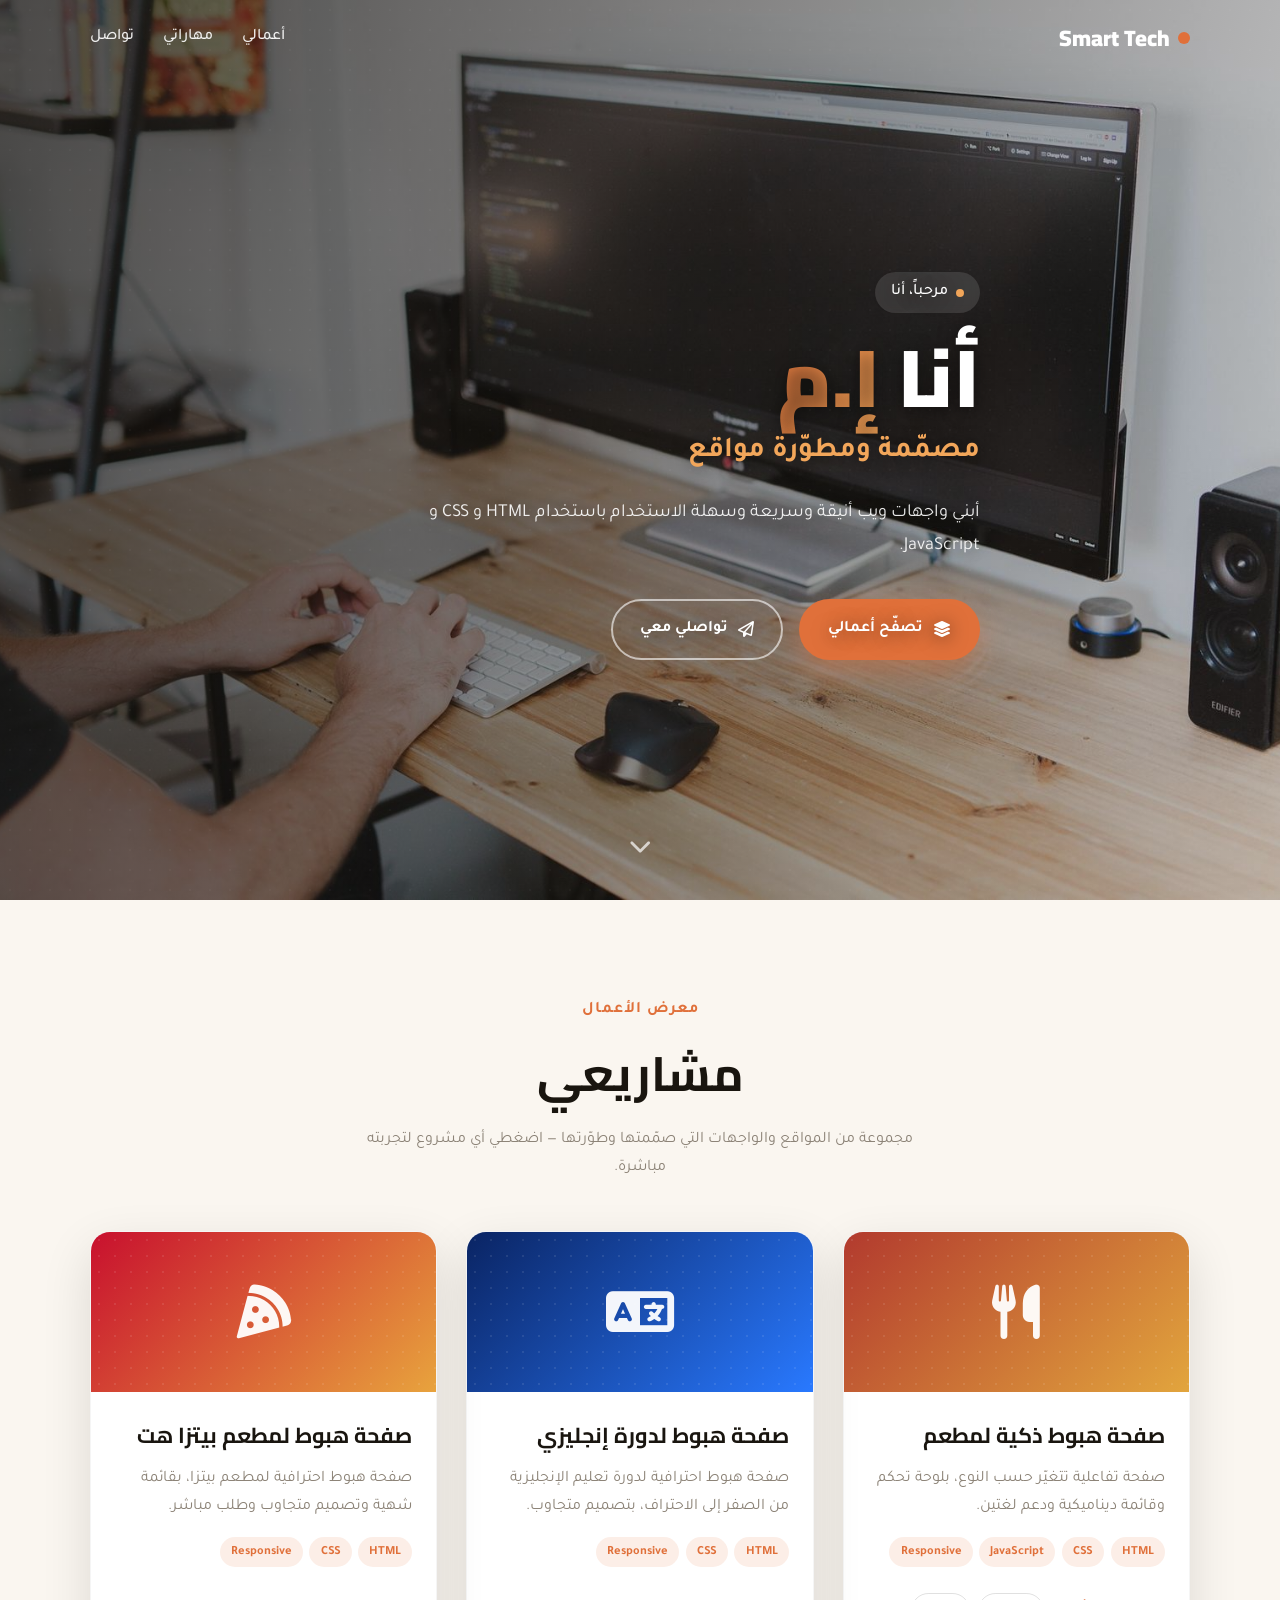
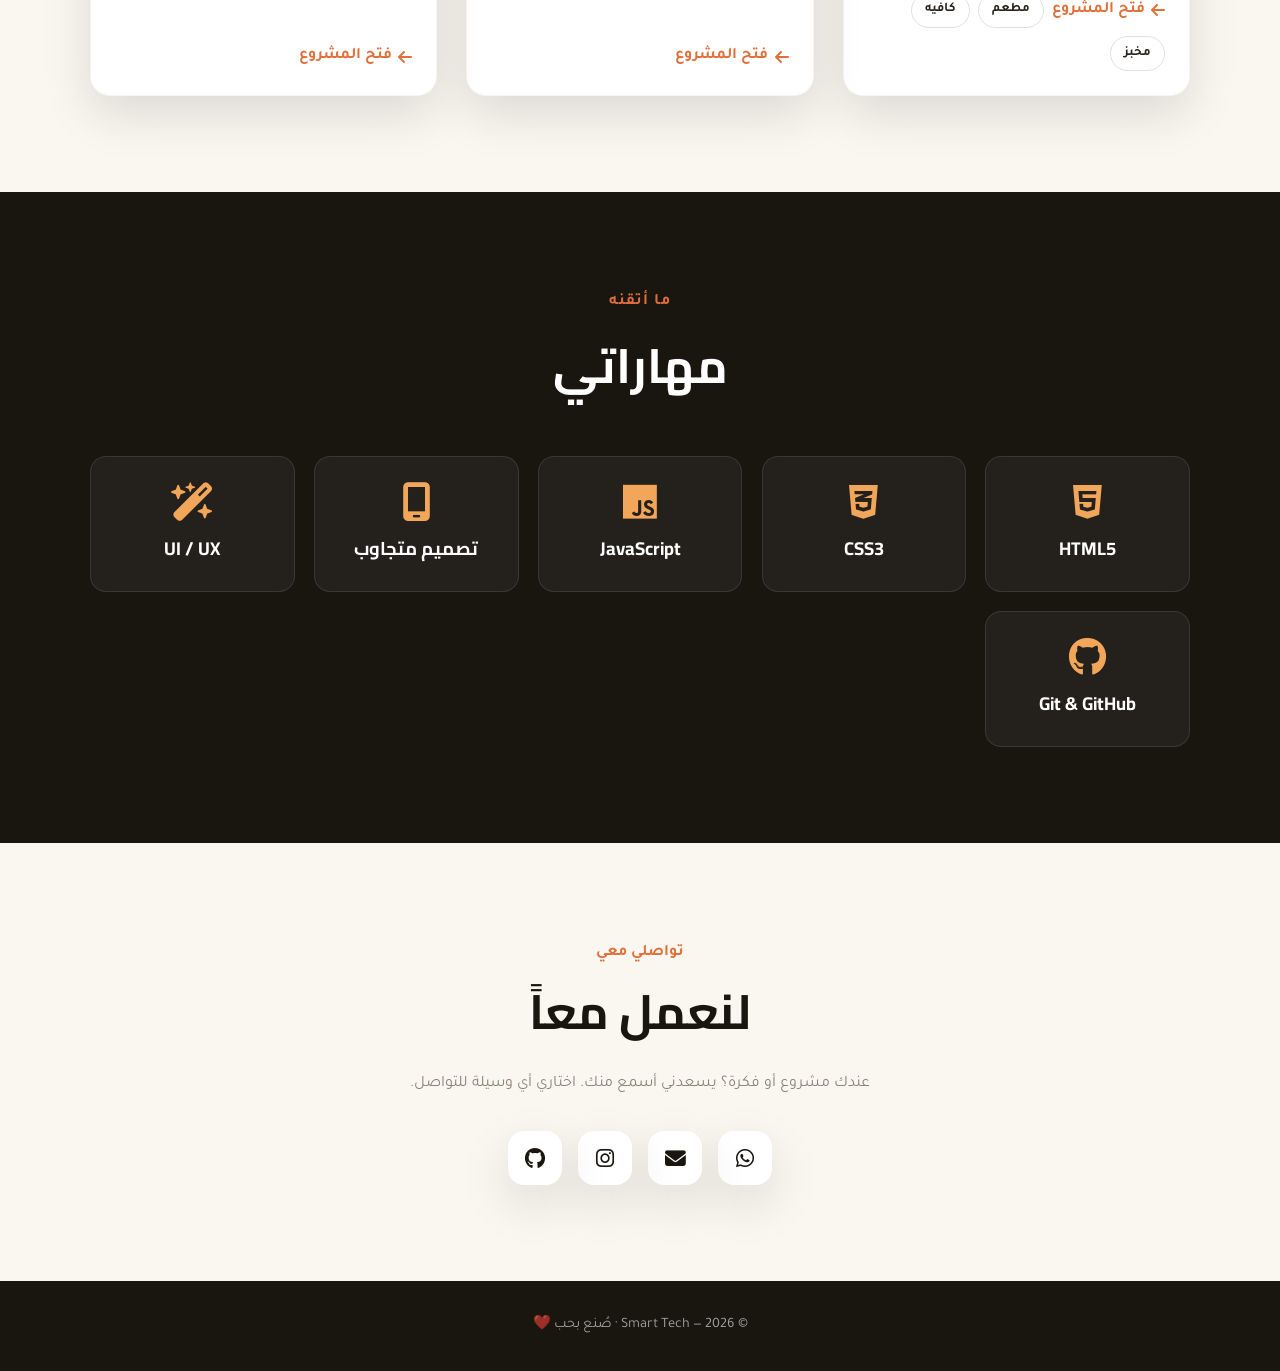
<file: index.html>
<!DOCTYPE html>
<!--
  =========================================================
  الصفحة الرئيسية (بورتفوليو) — تعرض كل أعمالك
  ملف واحد مكتفٍ ذاتياً (HTML + CSS + JS).
  ✦ لتعديل بياناتك ومشاريعك: غيّري كائن CONFIG و PROJECTS في آخر الملف فقط.
  ✦ صورة الواجهة مدمجة داخل الملف (لا حاجة لرفع صورة منفصلة).
  =========================================================
-->
<html lang="ar" dir="rtl">
<head>
  <meta charset="UTF-8" />
  <meta name="viewport" content="width=device-width, initial-scale=1.0" />
  <title>أعمالي — مصمّمة ومطوّرة مواقع</title>

  <link rel="preconnect" href="https://fonts.googleapis.com" />
  <link rel="preconnect" href="https://fonts.gstatic.com" crossorigin />
  <link href="https://fonts.googleapis.com/css2?family=Cairo:wght@600;800;900&family=Tajawal:wght@400;500;700&display=swap" rel="stylesheet" />
  <link rel="stylesheet" href="https://cdnjs.cloudflare.com/ajax/libs/font-awesome/6.5.1/css/all.min.css" />

  <style>
  /* ============ المتغيّرات ============ */
  :root{
    --ink:#19150F;          /* خلفية داكنة دافئة */
    --cream:#FAF6F0;        /* خلفية فاتحة */
    --text:#26211B;         /* نص */
    --muted:#8c8377;        /* نص ثانوي */
    --accent:#E0703A;       /* لون مميّز (يتناسق مع خشب الواجهة) */
    --accent-2:#F2A65A;     /* تدرّج ثانوي */
    --card:#ffffff;
    --radius:20px;
    --shadow:0 18px 50px rgba(0,0,0,.12);
    --maxw:1100px;
  }
  *{margin:0;padding:0;box-sizing:border-box}
  html{scroll-behavior:smooth}
  body{font-family:'Tajawal',sans-serif;background:var(--cream);color:var(--text);line-height:1.8;overflow-x:hidden}
  h1,h2,h3,.logo{font-family:'Cairo',sans-serif}
  a{text-decoration:none;color:inherit}
  ul{list-style:none}
  img{max-width:100%;display:block}
  .container{width:90%;max-width:var(--maxw);margin-inline:auto}
  .muted{color:var(--muted)}

  /* ============ شريط التنقل ============ */
  .nav{position:fixed;top:0;inset-inline:0;z-index:50;transition:.3s}
  .nav.solid{background:rgba(250,246,240,.9);backdrop-filter:blur(12px);box-shadow:0 4px 20px rgba(0,0,0,.06)}
  .nav-in{display:flex;align-items:center;justify-content:space-between;padding:1.1rem 0}
  .logo{font-weight:900;font-size:1.4rem;display:flex;align-items:center;gap:.5rem;color:#fff;transition:.3s}
  .nav.solid .logo{color:var(--text)}
  .logo .dot{width:12px;height:12px;border-radius:50%;background:var(--accent);display:inline-block}
  .nav-links{display:flex;gap:1.8rem}
  .nav-links a{color:rgba(255,255,255,.9);font-weight:500;position:relative;transition:.3s}
  .nav.solid .nav-links a{color:var(--text)}
  .nav-links a::after{content:'';position:absolute;bottom:-5px;right:0;width:0;height:2px;background:var(--accent);transition:width .25s}
  .nav-links a:hover::after{width:100%}
  .nav-toggle{display:none;background:none;border:none;color:#fff;font-size:1.5rem;cursor:pointer}
  .nav.solid .nav-toggle{color:var(--text)}

  /* ============ الواجهة (Hero) ============ */
  .hero{position:relative;min-height:100vh;display:grid;align-items:center;color:#fff;overflow:hidden}
  .hero-img{position:absolute;inset:0;background-image:url("[data-uri]");background-size:cover;background-position:center;
            /* خلفية احتياطية لو الصورة غير موجودة */
            background-color:#2a2a2a}
  .hero-overlay{position:absolute;inset:0;
    background:linear-gradient(105deg, rgba(15,12,9,.72) 0%, rgba(15,12,9,.45) 45%, rgba(15,12,9,.12) 100%)}
  /* حبيبات خفيفة لإحساس راقٍ */
  .hero-overlay::after{content:'';position:absolute;inset:0;opacity:.5;
    background-image:radial-gradient(rgba(255,255,255,.06) 1px,transparent 1px);background-size:20px 20px}
  .hero-content{position:relative;padding:6rem 0 4rem;max-width:680px;text-shadow:0 2px 18px rgba(0,0,0,.5)}
  .eyebrow{display:inline-flex;align-items:center;gap:.5rem;background:rgba(255,255,255,.12);
    padding:.4rem 1rem;border-radius:999px;font-weight:500;margin-bottom:1.4rem;backdrop-filter:blur(4px)}
  .eyebrow .dot{width:8px;height:8px;border-radius:50%;background:var(--accent-2);animation:blink 1.6s infinite}
  @keyframes blink{50%{opacity:.3}}
  .hero h1{font-size:clamp(2.6rem,8vw,5rem);font-weight:900;line-height:1.05;margin-bottom:.4rem}
  .hero h1 .accent{background:linear-gradient(120deg,var(--accent),var(--accent-2));-webkit-background-clip:text;background-clip:text;color:transparent}
  .hero .role{font-size:clamp(1.2rem,3.5vw,1.8rem);color:var(--accent-2);font-weight:700;margin-bottom:1.2rem}
  .hero .tagline{font-size:1.15rem;opacity:.9;margin-bottom:2.2rem;max-width:560px}
  .hero-cta{display:flex;gap:1rem;flex-wrap:wrap}
  .btn{display:inline-flex;align-items:center;gap:.6rem;padding:.9rem 1.7rem;border-radius:999px;
    font-family:'Tajawal';font-weight:700;font-size:1rem;cursor:pointer;border:2px solid transparent;transition:transform .2s,box-shadow .2s,background .2s}
  .btn:hover{transform:translateY(-3px)}
  .btn-primary{background:var(--accent);color:#fff;box-shadow:0 10px 28px rgba(224,112,58,.45)}
  .btn-ghost{background:transparent;color:#fff;border-color:rgba(255,255,255,.6)}
  .btn-ghost:hover{background:rgba(255,255,255,.12)}
  .scroll-cue{position:absolute;bottom:1.8rem;left:50%;transform:translateX(-50%);color:rgba(255,255,255,.7);
    font-size:1.4rem;animation:bounce 2s infinite}
  @keyframes bounce{0%,100%{transform:translate(-50%,0)}50%{transform:translate(-50%,10px)}}

  /* ============ الأقسام العامة ============ */
  section{padding:6rem 0}
  .head{text-align:center;margin-bottom:3rem}
  .head .tag{color:var(--accent);font-weight:700;letter-spacing:1px}
  .head h2{font-size:clamp(2rem,5vw,3rem);color:var(--ink);margin-top:.3rem}
  .head p{max-width:560px;margin:.6rem auto 0}

  /* ============ شبكة المشاريع ============ */
  .projects{display:grid;grid-template-columns:repeat(auto-fill,minmax(320px,1fr));gap:1.8rem}
  .card{background:var(--card);border-radius:var(--radius);overflow:hidden;box-shadow:var(--shadow);
    display:flex;flex-direction:column;transition:transform .35s,box-shadow .35s;border:1px solid rgba(0,0,0,.04)}
  .card:hover{transform:translateY(-10px);box-shadow:0 28px 60px rgba(0,0,0,.18)}
  .card-top{height:160px;display:grid;place-items:center;position:relative;overflow:hidden;
    background:linear-gradient(135deg,var(--c1,var(--accent)),var(--c2,var(--accent-2)))}
  .card-top .ico{font-size:3.4rem;color:rgba(255,255,255,.95)}
  .card-top::after{content:'';position:absolute;inset:0;
    background-image:radial-gradient(rgba(255,255,255,.18) 1px,transparent 1px);background-size:16px 16px;opacity:.5}
  .card-body{padding:1.5rem;display:flex;flex-direction:column;gap:.6rem;flex:1}
  .card-body h3{font-size:1.35rem;color:var(--ink)}
  .tags{display:flex;flex-wrap:wrap;gap:.4rem;margin-top:.3rem}
  .tags span{font-size:.78rem;font-weight:700;background:color-mix(in srgb,var(--accent) 12%,transparent);
    color:var(--accent);padding:.25rem .7rem;border-radius:999px}
  .card-foot{margin-top:auto;padding-top:1rem;display:flex;flex-wrap:wrap;gap:.5rem;align-items:center}
  .open-link{display:inline-flex;align-items:center;gap:.4rem;font-weight:700;color:var(--accent);transition:gap .2s}
  .open-link:hover{gap:.8rem}
  .chip{font-size:.82rem;font-weight:700;border:1.5px solid rgba(0,0,0,.12);padding:.3rem .8rem;border-radius:999px;transition:.2s}
  .chip:hover{background:var(--ink);color:#fff;border-color:var(--ink)}
  .soon{opacity:.7}
  .soon .card-top{background:linear-gradient(135deg,#b7b1a7,#8c8377)}

  /* ============ المهارات ============ */
  .skills-sec{background:var(--ink);color:#fff}
  .skills-sec .head h2{color:#fff}
  .skills{display:grid;grid-template-columns:repeat(auto-fit,minmax(180px,1fr));gap:1.2rem}
  .skill{background:rgba(255,255,255,.05);border:1px solid rgba(255,255,255,.1);border-radius:16px;
    padding:1.6rem;text-align:center;transition:.3s}
  .skill:hover{background:rgba(224,112,58,.15);border-color:var(--accent);transform:translateY(-6px)}
  .skill i{font-size:2.4rem;color:var(--accent-2);margin-bottom:.7rem}
  .skill h3{font-size:1.15rem}

  /* ============ التواصل ============ */
  .contact{text-align:center}
  .contact h2{font-size:clamp(2rem,5vw,3rem);color:var(--ink)}
  .contact p{max-width:520px;margin:1rem auto 2rem}
  .socials{display:flex;justify-content:center;gap:1rem;flex-wrap:wrap}
  .socials a{width:54px;height:54px;display:grid;place-items:center;border-radius:16px;font-size:1.3rem;
    background:var(--card);box-shadow:var(--shadow);color:var(--ink);transition:.3s}
  .socials a:hover{background:var(--accent);color:#fff;transform:translateY(-5px)}

  /* ============ التذييل ============ */
  footer{background:var(--ink);color:rgba(255,255,255,.6);text-align:center;padding:2rem 0;font-size:.9rem}

  /* ============ أنيميشن الظهور ============ */
  .reveal{opacity:0;transform:translateY(40px);transition:opacity .7s,transform .7s}
  .reveal.show{opacity:1;transform:none}

  /* ============ التجاوب ============ */
  @media(max-width:760px){
    .nav-links{position:fixed;inset:0 0 0 auto;width:75%;max-width:300px;background:var(--cream);
      flex-direction:column;padding:5rem 2rem;gap:1.5rem;transform:translateX(100%);transition:.3s;z-index:40;box-shadow:-10px 0 30px rgba(0,0,0,.2)}
    .nav-links.open{transform:translateX(0)}
    .nav-links a{color:var(--text)!important}
    .nav-toggle{display:block}
  }
  @media(prefers-reduced-motion:reduce){*{animation:none!important;transition:none!important}.reveal{opacity:1;transform:none}}
  </style>
</head>
<body>

  <!-- ============ شريط التنقل ============ -->
  <header class="nav" id="nav">
    <div class="container nav-in">
      <a href="#top" class="logo"><span class="dot"></span><span id="logoName">اسمكِ</span></a>
      <nav class="nav-links" id="navLinks">
        <a href="#work">أعمالي</a>
        <a href="#skills">مهاراتي</a>
        <a href="#contact">تواصل</a>
      </nav>
      <button class="nav-toggle" id="navToggle" aria-label="القائمة"><i class="fa-solid fa-bars"></i></button>
    </div>
  </header>

  <!-- ============ الواجهة ============ -->
  <section class="hero" id="top">
    <div class="hero-img"></div>
    <div class="hero-overlay"></div>
    <div class="container hero-content">
      <span class="eyebrow"><span class="dot"></span> <span id="heroHello">مرحباً، أنا</span></span>
      <h1>أنا <span class="accent" id="heroName">اسمكِ هنا</span></h1>
      <p class="role" id="heroRole">مصمّمة ومطوّرة مواقع</p>
      <p class="tagline" id="heroTagline">—</p>
      <div class="hero-cta">
        <a href="#work" class="btn btn-primary"><i class="fa-solid fa-layer-group"></i> تصفّح أعمالي</a>
        <a href="#contact" class="btn btn-ghost"><i class="fa-regular fa-paper-plane"></i> تواصلي معي</a>
      </div>
    </div>
    <a href="#work" class="scroll-cue" aria-label="انزل"><i class="fa-solid fa-chevron-down"></i></a>
  </section>

  <!-- ============ المشاريع ============ -->
  <section id="work">
    <div class="container">
      <div class="head reveal">
        <span class="tag">معرض الأعمال</span>
        <h2>مشاريعي</h2>
        <p class="muted">مجموعة من المواقع والواجهات التي صمّمتها وطوّرتها — اضغطي أي مشروع لتجربته مباشرة.</p>
      </div>
      <div class="projects" id="projectsGrid"></div>
    </div>
  </section>

  <!-- ============ المهارات ============ -->
  <section class="skills-sec" id="skills">
    <div class="container">
      <div class="head reveal">
        <span class="tag">ما أتقنه</span>
        <h2>مهاراتي</h2>
      </div>
      <div class="skills" id="skillsGrid"></div>
    </div>
  </section>

  <!-- ============ التواصل ============ -->
  <section class="contact" id="contact">
    <div class="container reveal">
      <span class="tag" style="color:var(--accent);font-weight:700">تواصلي معي</span>
      <h2>لنعمل معاً</h2>
      <p class="muted">عندك مشروع أو فكرة؟ يسعدني أسمع منك. اختاري أي وسيلة للتواصل.</p>
      <div class="socials" id="socials"></div>
    </div>
  </section>

  <footer>
    <div class="container">© <span id="year"></span> — <span id="footName">اسمكِ</span> · صُنع بحب ❤️</div>
  </footer>

  <script>
  /* =========================================================
     ✦✦✦ عدّلي من هنا فقط ✦✦✦
     ========================================================= */

  // (1) بياناتك الشخصية
  const CONFIG = {
    name: "Smart Tech",
    heroName: "إ.م",
    hello:   "مرحباً، أنا",
    role:    "مصمّمة ومطوّرة مواقع",
    tagline: "أبني واجهات ويب أنيقة وسريعة وسهلة الاستخدام باستخدام HTML و CSS و JavaScript.",
    // روابط التواصل (ضعي # لإخفاء أي رابط لا تريدينه)
    socials: {
      whatsapp:  "https://wa.me/249965160505",
      email:     "mailto:uvw333@hotmail.com",
      instagram: "https://instagram.com/your_username",
      github:    "https://github.com/smarttech222",
      linkedin:  "#"
    }
  };

  // (2) مشاريعك — أضيفي/احذفي عناصر من هذه القائمة
  //   link    : رابط المشروع (مجلد فرعي مثل "restaurant/")
  //   icon    : أيقونة Font Awesome
  //   c1,c2   : لونا تدرّج بطاقة المشروع
  //   chips   : أزرار اختيارية لروابط فرعية (مثل أنواع المطعم)
  //   soon    : true لو المشروع "قريباً" (غير منشور بعد)
  const PROJECTS = [
    {
      title: "صفحة هبوط ذكية لمطعم",
      desc:  "صفحة تفاعلية تتغيّر حسب النوع، بلوحة تحكم وقائمة ديناميكية ودعم لغتين.",
      tags:  ["HTML","CSS","JavaScript","Responsive"],
      icon:  "fa-solid fa-utensils",
      c1:"#B23A2E", c2:"#E2A53D",
      link:  "restaurant/",
      chips: [
        { label:"مطعم",  href:"restaurant/?type=restaurant" },
        { label:"كافيه", href:"restaurant/?type=cafe" },
        { label:"مخبز",  href:"restaurant/?type=bakery" }
      ]
    },
    {
      title: "صفحة هبوط لدورة إنجليزي",
      desc:  "صفحة هبوط احترافية لدورة تعليم الإنجليزية من الصفر إلى الاحتراف، بتصميم متجاوب.",
      tags:  ["HTML","CSS","Responsive"],
      icon:  "fa-solid fa-language",
      c1:"#0A2463", c2:"#2979FF",
      link:  "english-course/"
    },
    {
      title: "صفحة هبوط لمطعم بيتزا هت",
      desc:  "صفحة هبوط احترافية لمطعم بيتزا، بقائمة شهية وتصميم متجاوب وطلب مباشر.",
      tags:  ["HTML","CSS","Responsive"],
      icon:  "fa-solid fa-pizza-slice",
      c1:"#C8102E", c2:"#E8A33D",
      link:  "pizza-hut/"
    }
  ];

  // (3) مهاراتك
  const SKILLS = [
    { name:"HTML5",      icon:"fa-brands fa-html5" },
    { name:"CSS3",       icon:"fa-brands fa-css3-alt" },
    { name:"JavaScript", icon:"fa-brands fa-js" },
    { name:"تصميم متجاوب", icon:"fa-solid fa-mobile-screen" },
    { name:"UI / UX",    icon:"fa-solid fa-wand-magic-sparkles" },
    { name:"Git & GitHub", icon:"fa-brands fa-github" }
  ];

  /* =========================================================
     (لا حاجة لتعديل ما تحت — منطق العرض)
     ========================================================= */

  // أيقونات شبكات التواصل
  const SOCIAL_ICONS = {
    whatsapp:"fa-brands fa-whatsapp", email:"fa-solid fa-envelope",
    instagram:"fa-brands fa-instagram", github:"fa-brands fa-github",
    linkedin:"fa-brands fa-linkedin-in", tiktok:"fa-brands fa-tiktok",
    facebook:"fa-brands fa-facebook-f", twitter:"fa-brands fa-x-twitter"
  };

  // ملء البيانات الشخصية
  document.getElementById("logoName").textContent  = CONFIG.name;
  document.getElementById("footName").textContent  = CONFIG.name;
  document.getElementById("heroName").textContent   = CONFIG.heroName;
  document.getElementById("heroHello").textContent  = CONFIG.hello;
  document.getElementById("heroRole").textContent   = CONFIG.role;
  document.getElementById("heroTagline").textContent= CONFIG.tagline;
  document.getElementById("year").textContent       = new Date().getFullYear();

  // بناء بطاقات المشاريع
  document.getElementById("projectsGrid").innerHTML = PROJECTS.map(p => `
    <article class="card reveal ${p.soon ? "soon" : ""}" ${p.c1 ? `style="--c1:${p.c1};--c2:${p.c2}"`:""}>
      <div class="card-top"><i class="ico ${p.icon || "fa-solid fa-folder"}"></i></div>
      <div class="card-body">
        <h3>${p.title}</h3>
        <p class="muted">${p.desc}</p>
        <div class="tags">${(p.tags||[]).map(t=>`<span>${t}</span>`).join("")}</div>
        <div class="card-foot">
          ${p.soon
            ? `<span class="muted"><i class="fa-regular fa-clock"></i> قريباً</span>`
            : `<a class="open-link" href="${p.link}"><i class="fa-solid fa-arrow-left"></i> فتح المشروع</a>`}
          ${(p.chips||[]).map(c=>`<a class="chip" href="${c.href}">${c.label}</a>`).join("")}
        </div>
      </div>
    </article>`).join("");

  // بناء المهارات
  document.getElementById("skillsGrid").innerHTML = SKILLS.map(s => `
    <div class="skill reveal"><i class="${s.icon}"></i><h3>${s.name}</h3></div>`).join("");

  // بناء روابط التواصل (يتجاهل الفارغة أو #)
  document.getElementById("socials").innerHTML = Object.entries(CONFIG.socials)
    .filter(([,v]) => v && v !== "#")
    .map(([net,href]) => `<a href="${href}" target="_blank" aria-label="${net}"><i class="${SOCIAL_ICONS[net]||"fa-solid fa-link"}"></i></a>`)
    .join("");

  // شريط التنقل: لون عند النزول + قائمة الجوال
  const nav = document.getElementById("nav");
  const links = document.getElementById("navLinks");
  window.addEventListener("scroll", () => nav.classList.toggle("solid", window.scrollY > 60));
  document.getElementById("navToggle").addEventListener("click", () => links.classList.toggle("open"));
  links.querySelectorAll("a").forEach(a => a.addEventListener("click", () => links.classList.remove("open")));

  // أنيميشن الظهور عند التمرير
  const io = new IntersectionObserver(es => es.forEach(e => {
    if (e.isIntersecting) { e.target.classList.add("show"); io.unobserve(e.target); }
  }), { threshold:.15 });
  document.querySelectorAll(".reveal").forEach(el => io.observe(el));
  </script>
</body>
</html>
</file>
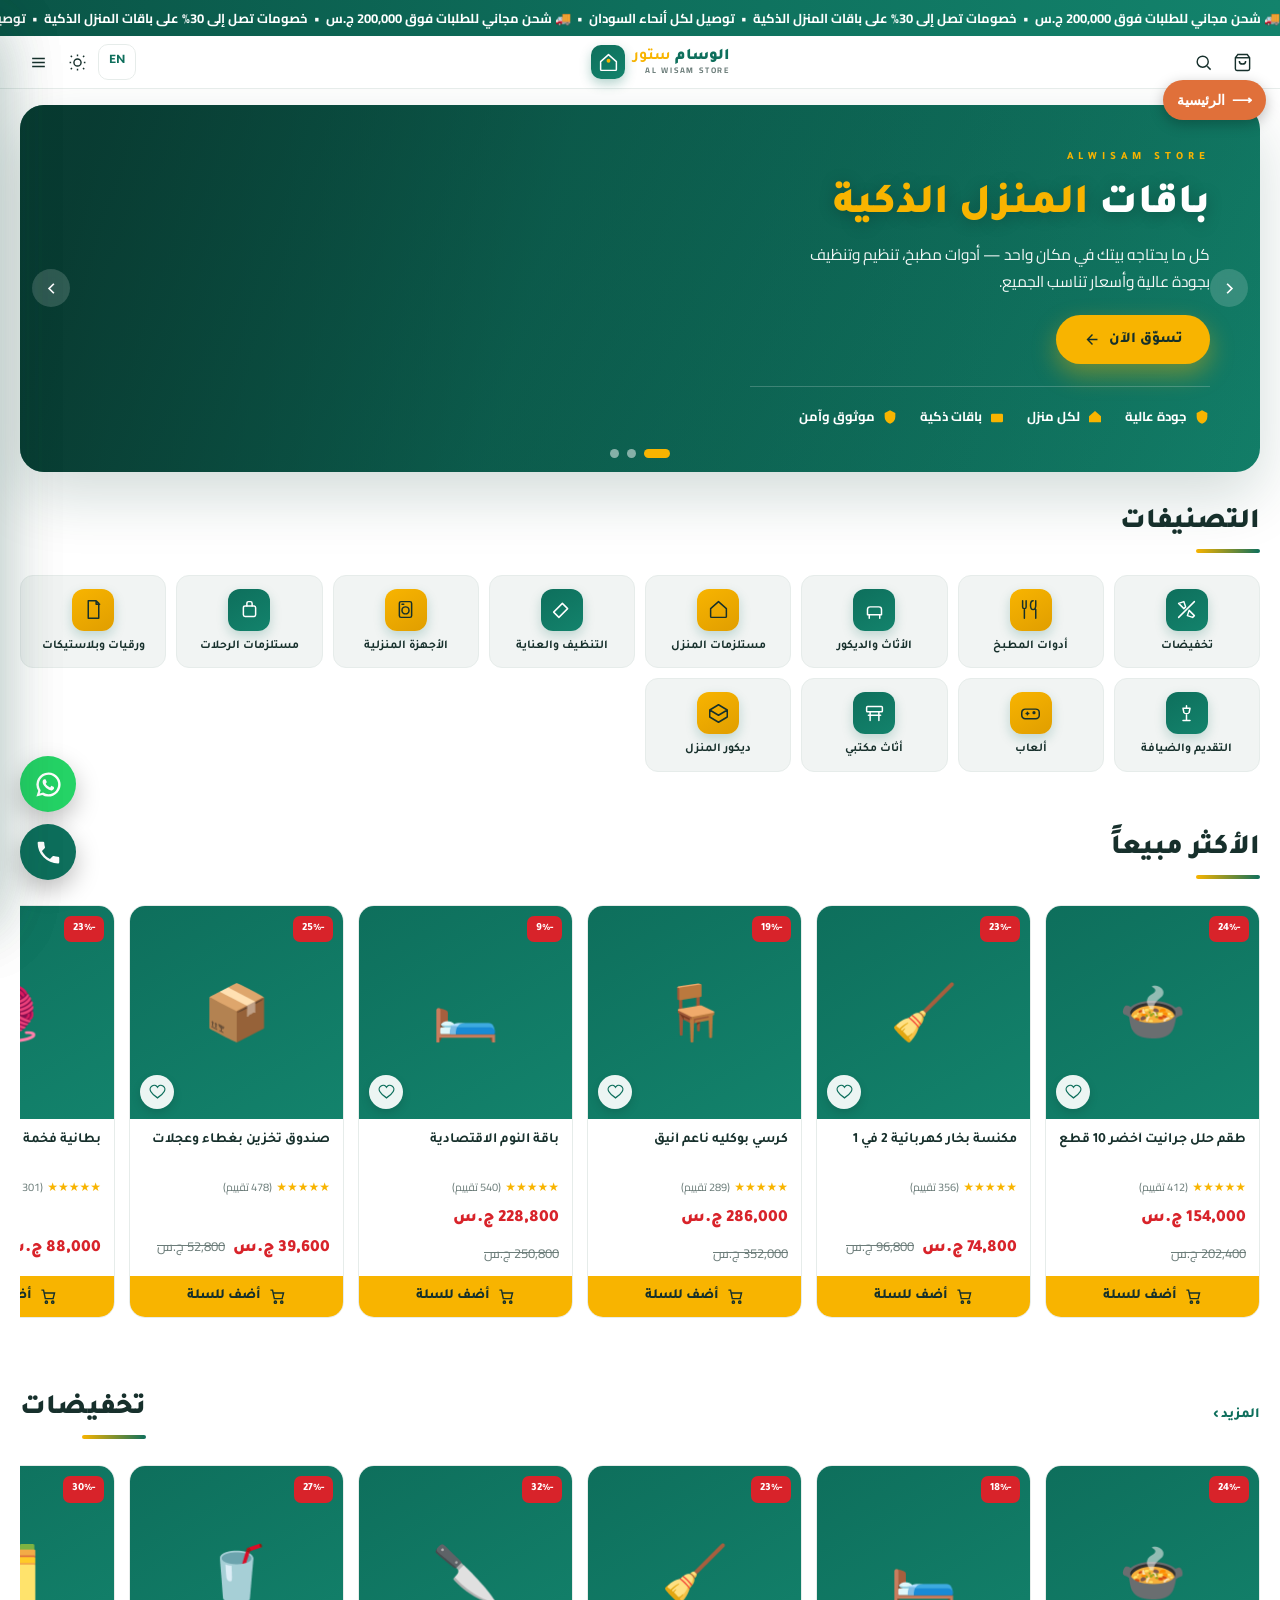
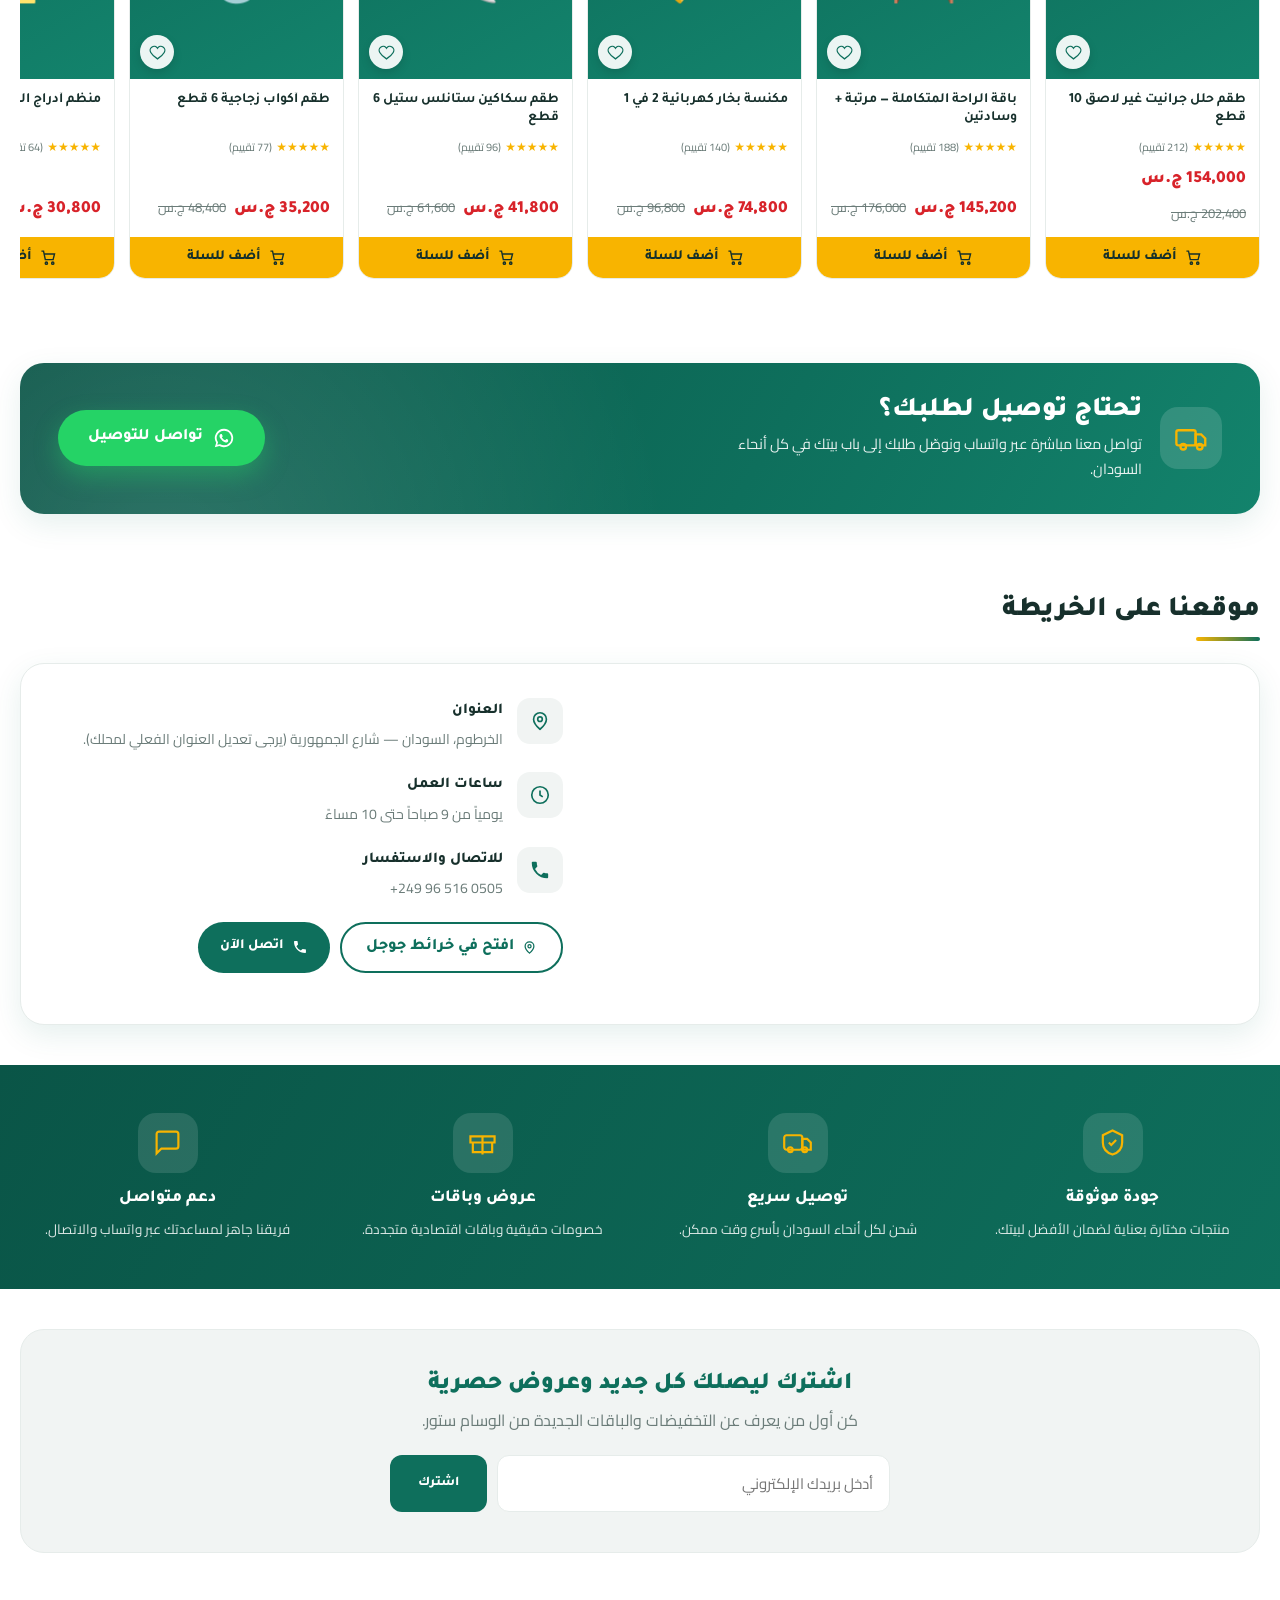
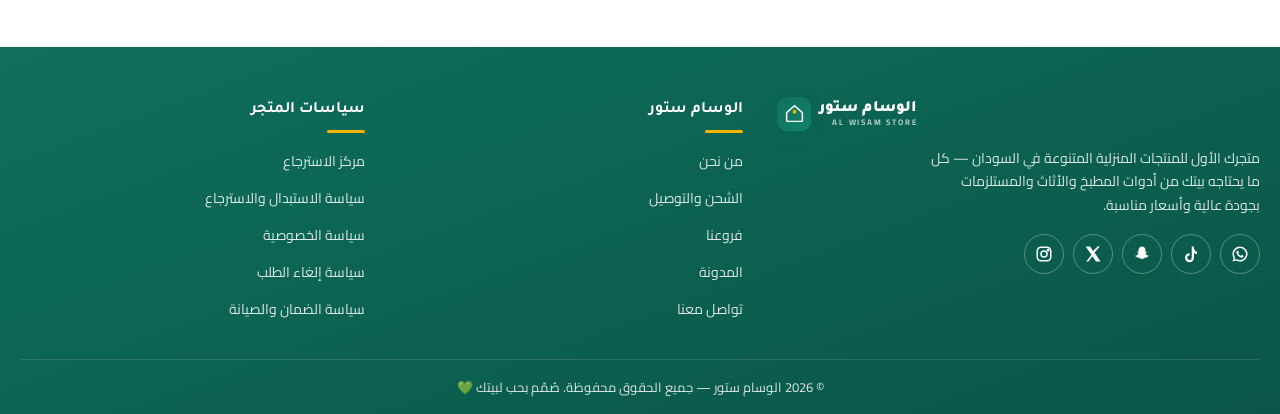
<file: home-store/index.html>
<!DOCTYPE html>
<html lang="ar" dir="rtl" data-theme="light">
<head>
<meta charset="UTF-8">
<meta name="viewport" content="width=device-width, initial-scale=1.0">
<title>الوسام ستور | متجر المنتجات المنزلية المتنوعة</title>
<meta name="description" content="الوسام ستور — متجرك الأول للمنتجات المنزلية المتنوعة: أدوات المطبخ، الأثاث، الخزائن، الكراسي، مستلزمات المنزل وأكثر.">
<link rel="preconnect" href="https://fonts.googleapis.com">
<link rel="preconnect" href="https://fonts.gstatic.com" crossorigin>
<link href="https://fonts.googleapis.com/css2?family=Cairo:wght@400;500;600;700;800;900&family=Poppins:wght@400;500;600;700;800&family=Tajawal:wght@400;500;700;800;900&display=swap" rel="stylesheet">
<style>
:root{
  --teal:#0e6f5c;--teal-2:#0a5547;--teal-soft:#13836c;
  --gold:#f8b400;--gold-2:#e09e00;
  --ink:#17302c;--muted:#6b7c79;--red:#d8232a;
  --paper:#fff;--mist:#f1f4f3;--line:#e6ecea;
  --shadow:0 10px 30px rgba(14,111,92,.10);--shadow-lg:0 24px 60px rgba(10,60,50,.18);
  --r:16px;--maxw:1240px;
  --head:'Tajawal',system-ui,sans-serif;--body:'Cairo',system-ui,sans-serif;
}
html[lang="en"]{--head:'Poppins',sans-serif;--body:'Poppins',sans-serif;}
html[data-theme="dark"]{--paper:#0f1c1a;--mist:#13201e;--ink:#eaf3f1;--muted:#9bb0ac;--line:#1f322e;--shadow:0 10px 30px rgba(0,0,0,.4);--shadow-lg:0 24px 60px rgba(0,0,0,.55);}
*{box-sizing:border-box;margin:0;padding:0}
html{scroll-behavior:smooth}
body{font-family:var(--body);background:var(--paper);color:var(--ink);line-height:1.7;overflow-x:hidden;transition:background .35s,color .35s}
a{color:inherit;text-decoration:none}
img{display:block;max-width:100%}
button{font-family:inherit;cursor:pointer;border:none;background:none}
.wrap{max-width:var(--maxw);margin:0 auto;padding:0 16px}
h1,h2,h3{font-family:var(--head);line-height:1.25}
::selection{background:var(--gold);color:#15302b}

/* ===== ANNOUNCE (marquee) ===== */
.announce{background:linear-gradient(90deg,var(--teal-2),var(--teal),var(--teal-soft));color:#fff;overflow:hidden;white-space:nowrap;padding:7px 0;font-size:13px;font-weight:700}
.announce .track{display:inline-block;padding-left:100%;animation:marq 22s linear infinite}
html[dir="ltr"] .announce .track{padding-left:0;padding-right:100%}
.announce:hover .track{animation-play-state:paused}
.announce b{color:var(--gold)}
@keyframes marq{from{transform:translateX(0)}to{transform:translateX(-100%)}}
html[dir="ltr"] .announce .track{animation-name:marqL}
@keyframes marqL{from{transform:translateX(0)}to{transform:translateX(100%)}}

/* ===== HEADER (compact, one row) ===== */
header{position:sticky;top:0;z-index:60;background:color-mix(in srgb,var(--paper) 90%,transparent);backdrop-filter:blur(14px);border-bottom:1px solid var(--line);transition:box-shadow .3s,background .35s}
header.scrolled{box-shadow:0 6px 22px rgba(0,0,0,.07)}
.hdr{display:flex;align-items:center;justify-content:space-between;gap:8px;padding:8px 0}
.hdr-side{display:flex;align-items:center;gap:3px}
.icon-btn{width:36px;height:36px;border-radius:10px;display:grid;place-items:center;color:var(--ink);position:relative;transition:.22s}
.icon-btn:hover{background:var(--mist);color:var(--teal)}
.icon-btn svg{width:19px;height:19px}
.lang-btn{min-width:38px;height:36px;padding:0 9px;border-radius:10px;display:grid;place-items:center;font-family:var(--head);font-weight:800;font-size:13px;color:var(--teal);border:1.5px solid var(--line);transition:.22s}
.lang-btn:hover{background:var(--teal);color:#fff;border-color:var(--teal)}
.cart-badge{position:absolute;top:1px;left:1px;min-width:16px;height:16px;padding:0 3px;background:var(--gold);color:#15302b;border-radius:20px;font-size:10px;font-weight:800;display:grid;place-items:center;font-family:var(--body);transform:scale(0);transition:transform .3s cubic-bezier(.34,1.56,.64,1)}
html[dir="ltr"] .cart-badge{left:auto;right:1px}
.cart-badge.show{transform:scale(1)}
.logo{display:flex;align-items:center;gap:8px;flex-direction:row-reverse}
html[dir="ltr"] .logo{flex-direction:row}
.logo .mark{width:34px;height:34px;border-radius:10px;background:linear-gradient(150deg,var(--teal),var(--teal-soft));display:grid;place-items:center;box-shadow:0 5px 12px rgba(14,111,92,.3);flex-shrink:0}
.logo .mark svg{width:21px;height:21px}
.logo .txt{display:flex;flex-direction:column;line-height:1}
.logo .ar{font-family:var(--head);font-weight:900;font-size:16px;color:var(--teal)}
.logo .ar b{color:var(--gold)}
.logo .en{font-size:8px;font-weight:700;color:var(--muted);letter-spacing:1.8px;margin-top:2px}

/* ===== HERO ===== */
.hero{padding:16px 0 4px}
.carousel{position:relative;border-radius:24px;overflow:hidden;box-shadow:var(--shadow-lg)}
.slides{display:flex;transition:transform .55s cubic-bezier(.65,0,.35,1)}
.slide{min-width:100%;position:relative;display:grid;align-items:center;min-height:330px;background:linear-gradient(120deg,var(--teal-2),var(--teal) 55%,var(--teal-soft))}
.slide-bg{position:absolute;inset:0;width:100%;height:100%;object-fit:cover;z-index:0}
.slide-ov{position:absolute;inset:0;z-index:1;background:linear-gradient(105deg,rgba(8,50,42,.74) 6%,rgba(10,70,58,.42) 42%,rgba(10,60,50,.08) 100%)}
html[dir="ltr"] .slide-ov{background:linear-gradient(255deg,rgba(8,50,42,.74) 6%,rgba(10,70,58,.42) 42%,rgba(10,60,50,.08) 100%)}
.slide-copy{position:relative;z-index:2;padding:44px 50px;max-width:560px;color:#fff}
.eyebrow{font-family:var(--head);font-weight:800;letter-spacing:5px;font-size:11px;color:var(--gold);text-transform:uppercase;margin-bottom:12px}
.slide-copy h2{font-size:clamp(26px,4.6vw,42px);font-weight:900;margin-bottom:10px;text-shadow:0 2px 16px rgba(0,0,0,.25)}
.slide-copy h2 em{font-style:normal;color:var(--gold)}
.slide-copy p{font-size:15.5px;opacity:.95;max-width:420px;margin-bottom:20px}
.btn-gold{display:inline-flex;align-items:center;gap:8px;background:var(--gold);color:#15302b;font-family:var(--head);font-weight:800;font-size:15px;padding:12px 28px;border-radius:50px;box-shadow:0 10px 24px rgba(248,180,0,.4);transition:.25s}
.btn-gold:hover{transform:translateY(-3px);box-shadow:0 16px 30px rgba(248,180,0,.5)}
.btn-gold svg{width:17px;height:17px}
.trust{position:relative;z-index:2;display:flex;flex-wrap:wrap;gap:7px 22px;margin-top:22px;padding-top:18px;border-top:1px solid rgba(255,255,255,.2)}
.trust div{display:flex;align-items:center;gap:7px;font-size:13px;font-weight:700;color:#fff}
.trust svg{width:16px;height:16px;color:var(--gold)}
.dots{position:absolute;bottom:14px;left:0;right:0;display:flex;justify-content:center;gap:8px;z-index:5}
.dots button{width:9px;height:9px;border-radius:50%;background:rgba(255,255,255,.5);transition:.3s}
.dots button.active{background:var(--gold);width:26px;border-radius:6px}
.c-arrow{position:absolute;top:50%;transform:translateY(-50%);z-index:5;width:38px;height:38px;border-radius:50%;background:rgba(255,255,255,.16);backdrop-filter:blur(6px);display:grid;place-items:center;color:#fff;transition:.25s}
.c-arrow:hover{background:var(--gold);color:#15302b}
.c-arrow.prev{right:12px}.c-arrow.next{left:12px}
html[dir="ltr"] .c-arrow.prev{right:auto;left:12px}html[dir="ltr"] .c-arrow.next{left:auto;right:12px}
.c-arrow svg{width:19px;height:19px}

/* ===== SECTIONS ===== */
.sec{padding:40px 0}
.sec-sm{padding:30px 0}
.sec-head{display:flex;align-items:center;justify-content:space-between;gap:14px;margin-bottom:22px;flex-wrap:wrap}
.sec-title h2{font-size:clamp(20px,3.4vw,28px);font-weight:900;color:var(--ink)}
.sec-title span{display:block;width:64px;height:4px;border-radius:6px;margin-top:8px;background:linear-gradient(90deg,var(--gold),var(--teal))}
html[dir="ltr"] .sec-title span{background:linear-gradient(90deg,var(--teal),var(--gold))}
.more-link{font-family:var(--head);font-weight:800;font-size:14px;color:var(--teal);display:inline-flex;align-items:center;gap:5px;transition:.2s}
.more-link:hover{color:var(--gold-2);gap:9px}
.more-link svg{width:15px;height:15px}
.btn-more{background:var(--gold);color:#15302b;font-family:var(--head);font-weight:800;font-size:14px;padding:9px 22px;border-radius:11px;transition:.25s;box-shadow:0 8px 18px rgba(248,180,0,.28)}
.btn-more:hover{background:var(--gold-2);transform:translateY(-2px)}

/* ===== CATEGORIES (compact) ===== */
.cats{display:grid;grid-template-columns:repeat(8,1fr);gap:10px}
.cat{background:var(--mist);border-radius:13px;padding:13px 6px;text-align:center;border:1px solid var(--line);transition:.3s;cursor:pointer}
.cat:hover{transform:translateY(-5px);box-shadow:var(--shadow);border-color:transparent}
.cat .ic{width:42px;height:42px;border-radius:12px;margin:0 auto 8px;display:grid;place-items:center;background:linear-gradient(150deg,var(--teal),var(--teal-soft));color:#fff;box-shadow:0 5px 12px rgba(14,111,92,.22)}
.cat:nth-child(even) .ic{background:linear-gradient(150deg,var(--gold),var(--gold-2));color:#15302b}
.cat .ic svg{width:21px;height:21px}
.cat b{font-family:var(--head);font-weight:700;font-size:12px;display:block;line-height:1.3}

/* ===== CARD ===== */
.card{background:var(--paper);border:1px solid var(--line);border-radius:var(--r);overflow:hidden;display:flex;flex-direction:column;transition:.32s;position:relative}
.card:hover{transform:translateY(-7px);box-shadow:var(--shadow-lg);border-color:transparent}
.tag{position:absolute;top:10px;right:10px;z-index:3;background:var(--red);color:#fff;font-family:var(--head);font-weight:800;font-size:11px;padding:4px 9px;border-radius:7px}
html[dir="ltr"] .tag{right:auto;left:10px}
.tag.best{background:var(--teal);right:auto;left:10px}
html[dir="ltr"] .tag.best{left:auto;right:10px}
.pimg{position:relative;aspect-ratio:1/1;background:var(--mist);overflow:hidden}
.pimg img{width:100%;height:100%;object-fit:cover;transition:.5s}
.card:hover .pimg img{transform:scale(1.07)}
.pimg.broken::after{content:var(--ph,'🛍️');position:absolute;inset:0;display:grid;place-items:center;font-size:54px;background:linear-gradient(150deg,var(--teal),var(--teal-soft))}
.fav{position:absolute;bottom:10px;left:10px;z-index:3;width:34px;height:34px;border-radius:50%;background:rgba(255,255,255,.92);display:grid;place-items:center;color:var(--teal);transition:.25s;box-shadow:0 4px 10px rgba(0,0,0,.12)}
html[dir="ltr"] .fav{left:auto;right:10px}
.fav:hover,.fav.on{background:var(--red);color:#fff}
.fav svg{width:17px;height:17px}
.card-body{padding:13px 13px 0;flex:1;display:flex;flex-direction:column}
.card-body h3{font-family:var(--head);font-weight:700;font-size:14px;color:var(--ink);min-height:40px;display:-webkit-box;-webkit-line-clamp:2;-webkit-box-orient:vertical;overflow:hidden}
.rate{display:flex;align-items:center;gap:4px;margin:5px 0 8px;color:var(--gold);font-size:12px}
.rate span{color:var(--muted);font-size:11px}
.price{display:flex;align-items:baseline;gap:8px;margin-top:auto;flex-wrap:wrap;padding-bottom:12px}
.price .now{font-family:var(--head);font-weight:900;font-size:17px;color:var(--red)}
.price .now.plain{color:var(--teal)}
.price .old{font-size:13px;color:var(--muted);text-decoration:line-through}
.add{display:flex;align-items:center;justify-content:center;gap:8px;width:100%;background:var(--gold);color:#15302b;font-family:var(--head);font-weight:800;font-size:14px;padding:12px;transition:.25s}
.add:hover{background:var(--gold-2)}
.add svg{width:17px;height:17px}
.add.done{background:var(--teal);color:#fff}

/* ===== GRID ===== */
.grid{display:grid;grid-template-columns:repeat(4,1fr);gap:18px}

/* ===== RAIL (auto-scroll single row) ===== */
.rail{display:flex;gap:14px;overflow-x:auto;padding:4px 2px 14px;scroll-snap-type:x mandatory;scrollbar-width:thin;scrollbar-color:var(--teal) transparent}
.rail::-webkit-scrollbar{height:6px}
.rail::-webkit-scrollbar-thumb{background:var(--teal);border-radius:6px}
.rail .card{min-width:215px;max-width:215px;scroll-snap-align:start}

/* ===== MARQUEE (best sellers) ===== */
.marquee{overflow:hidden;-webkit-mask-image:linear-gradient(90deg,transparent,#000 4%,#000 96%,transparent)}
.mq-track{display:flex;gap:16px;width:max-content;animation:scrollx 38s linear infinite}
.marquee:hover .mq-track{animation-play-state:paused}
.mq-track .card{min-width:220px;max-width:220px}
@keyframes scrollx{from{transform:translateX(0)}to{transform:translateX(-50%)}}

/* ===== PROMO ===== */
.promo{position:relative;border-radius:24px;overflow:hidden;display:grid;grid-template-columns:1fr 1fr;align-items:center;background:var(--mist);min-height:280px;box-shadow:var(--shadow)}
.promo.flip{direction:ltr}
.promo .pcopy{padding:42px;direction:inherit}
.promo.flip .pcopy{direction:rtl}
html[dir="ltr"] .promo .pcopy{direction:ltr}
.promo .pcopy h3{font-size:clamp(22px,3.4vw,32px);font-weight:900;color:var(--teal);margin-bottom:9px}
.promo .pcopy p{color:var(--muted);font-size:15px;margin-bottom:20px;max-width:350px}
.promo .pimgb{height:100%;min-height:280px;position:relative;overflow:hidden}
.promo .pimgb img{width:100%;height:100%;object-fit:cover}
.btn-outline{display:inline-flex;align-items:center;gap:8px;border:2px solid var(--teal);color:var(--teal);font-family:var(--head);font-weight:800;padding:10px 24px;border-radius:50px;transition:.25s;background:var(--paper)}
.btn-outline:hover{background:var(--teal);color:#fff}
.btn-outline svg{width:15px;height:15px}

/* ===== DELIVERY BANNER ===== */
.deliver{position:relative;border-radius:24px;overflow:hidden;background:linear-gradient(120deg,var(--teal-2),var(--teal) 60%,var(--teal-soft));color:#fff;display:flex;align-items:center;justify-content:space-between;gap:22px;padding:32px 38px;flex-wrap:wrap;box-shadow:var(--shadow)}
.deliver::before{content:"";position:absolute;inset:0;opacity:.14;background:radial-gradient(circle at 12% 130%,#fff 0,transparent 45%)}
.deliver .d-left{position:relative;z-index:2;display:flex;align-items:center;gap:18px}
.deliver .d-ic{width:62px;height:62px;border-radius:18px;background:rgba(255,255,255,.14);display:grid;place-items:center;color:var(--gold);flex-shrink:0}
.deliver .d-ic svg{width:33px;height:33px}
.deliver h3{font-size:clamp(20px,3vw,27px);font-weight:900;margin-bottom:4px}
.deliver p{opacity:.9;font-size:14.5px;max-width:440px}
.deliver .d-btn{position:relative;z-index:2;display:inline-flex;align-items:center;gap:10px;background:#25d366;color:#fff;font-family:var(--head);font-weight:800;font-size:16px;padding:14px 30px;border-radius:50px;box-shadow:0 10px 24px rgba(37,211,102,.4);transition:.25s;white-space:nowrap}
.deliver .d-btn:hover{transform:translateY(-3px);box-shadow:0 16px 30px rgba(37,211,102,.55)}
.deliver .d-btn svg{width:22px;height:22px}
@media(max-width:600px){.deliver{padding:26px 22px;justify-content:center}.deliver .d-left{flex-direction:column;text-align:center}.deliver p{margin:0 auto}}

/* ===== LOCATION / MAP ===== */
.locsec{display:grid;grid-template-columns:1.15fr 1fr;border-radius:24px;overflow:hidden;border:1px solid var(--line);box-shadow:var(--shadow);background:var(--paper)}
.locsec .map{position:relative;min-height:360px}
.locsec .map iframe{position:absolute;inset:0;width:100%;height:100%;border:0}
.locsec .loc-info{padding:34px}
.loc-row{display:flex;gap:14px;margin-bottom:20px}
.loc-row .li-ic{width:46px;height:46px;border-radius:13px;background:var(--mist);color:var(--teal);display:grid;place-items:center;flex-shrink:0}
.loc-row .li-ic svg{width:22px;height:22px}
.loc-row b{display:block;font-family:var(--head);font-weight:800;font-size:15px;color:var(--ink);margin-bottom:2px}
.loc-row span{color:var(--muted);font-size:14px;line-height:1.6}
.loc-actions{display:flex;gap:10px;flex-wrap:wrap;margin-top:4px}
.btn-teal{display:inline-flex;align-items:center;gap:8px;background:var(--teal);color:#fff;font-family:var(--head);font-weight:800;font-size:14px;padding:11px 22px;border-radius:50px;transition:.25s}
.btn-teal:hover{background:var(--teal-2);transform:translateY(-2px)}
.btn-teal svg{width:16px;height:16px}
@media(max-width:780px){.locsec{grid-template-columns:1fr}.locsec .map{min-height:260px;order:2}}

/* ===== WHY ===== */
.why{background:linear-gradient(120deg,var(--teal-2),var(--teal));color:#fff}
.why .feats{display:grid;grid-template-columns:repeat(4,1fr);gap:20px}
.feat{text-align:center;padding:8px}
.feat .fic{width:60px;height:60px;margin:0 auto 12px;border-radius:18px;display:grid;place-items:center;background:rgba(255,255,255,.12);color:var(--gold)}
.feat .fic svg{width:29px;height:29px}
.feat h4{font-family:var(--head);font-weight:800;font-size:17px;margin-bottom:5px}
.feat p{font-size:13.5px;opacity:.85}

/* ===== NEWSLETTER ===== */
.news-band{background:var(--mist);border-radius:24px;padding:40px;text-align:center;border:1px solid var(--line)}
.news-band h3{font-size:24px;font-weight:900;color:var(--teal);margin-bottom:7px}
.news-band p{color:var(--muted);margin-bottom:20px}
.news-form{display:flex;gap:10px;max-width:500px;margin:0 auto}
.news-form input{flex:1;border:1px solid var(--line);background:var(--paper);color:var(--ink);border-radius:12px;padding:13px 16px;font-family:var(--body);font-size:15px;outline:none}
.news-form input:focus{border-color:var(--teal)}
.news-form button{background:var(--teal);color:#fff;font-family:var(--head);font-weight:800;padding:0 28px;border-radius:12px;transition:.25s}
.news-form button:hover{background:var(--teal-2)}

/* ===== FOOTER ===== */
footer{background:linear-gradient(160deg,var(--teal),var(--teal-2));color:#fff;margin-top:54px}
.foot-grid{display:grid;grid-template-columns:1.4fr 1fr 1fr;gap:34px;padding:50px 0 26px}
.foot-brand .logo .ar{color:#fff}.foot-brand .logo .ar b{color:var(--gold)}
.foot-brand .logo .en{color:rgba(255,255,255,.7)}
.foot-brand p{margin:16px 0;opacity:.85;font-size:14px;max-width:330px}
.socials{display:flex;gap:9px}
.socials a{width:40px;height:40px;border-radius:50%;border:1.5px solid rgba(255,255,255,.3);display:grid;place-items:center;transition:.25s}
.socials a:hover{background:var(--gold);border-color:var(--gold);color:#15302b;transform:translateY(-3px)}
.socials svg{width:18px;height:18px}
.foot-col h4{font-family:var(--head);font-size:16px;margin-bottom:14px;position:relative;padding-bottom:9px}
.foot-col h4::after{content:"";position:absolute;bottom:0;right:0;width:38px;height:3px;border-radius:4px;background:var(--gold)}
html[dir="ltr"] .foot-col h4::after{right:auto;left:0}
.foot-col ul{list-style:none}
.foot-col li{margin-bottom:10px}
.foot-col a{opacity:.85;font-size:14px;transition:.2s}
.foot-col a:hover{opacity:1;color:var(--gold)}
.foot-bar{border-top:1px solid rgba(255,255,255,.15);padding:16px 0;text-align:center;font-size:13px;opacity:.85}
.foot-bar b{color:var(--gold)}

/* ===== FABs ===== */
.fab-stack{position:fixed;bottom:20px;left:20px;z-index:80;display:flex;flex-direction:column;gap:12px}
html[dir="ltr"] .fab-stack{left:auto;right:20px}
.fab{width:56px;height:56px;border-radius:50%;display:grid;place-items:center;box-shadow:0 10px 24px rgba(0,0,0,.25);transition:transform .25s}
.fab:hover{transform:scale(1.08)}
.fab svg{width:29px;height:29px;color:#fff}
.fab.wa{background:#25d366;animation:pulse 2.4s infinite}
.fab.call{background:var(--teal)}
@keyframes pulse{0%{box-shadow:0 0 0 0 rgba(37,211,102,.5)}70%{box-shadow:0 0 0 15px rgba(37,211,102,0)}100%{box-shadow:0 0 0 0 rgba(37,211,102,0)}}
.totop{position:fixed;bottom:20px;right:20px;z-index:80;width:46px;height:46px;border-radius:50%;background:var(--ink);color:#fff;display:grid;place-items:center;box-shadow:var(--shadow);opacity:0;pointer-events:none;transition:.3s;transform:translateY(12px)}
html[dir="ltr"] .totop{right:auto;left:20px}
.totop.show{opacity:1;pointer-events:auto;transform:translateY(0)}
.totop svg{width:20px;height:20px}

/* ===== DRAWERS ===== */
.overlay{position:fixed;inset:0;background:rgba(8,30,26,.5);backdrop-filter:blur(3px);z-index:90;opacity:0;pointer-events:none;transition:.35s}
.overlay.show{opacity:1;pointer-events:auto}
.drawer,.mnav{position:fixed;top:0;left:0;height:100%;background:var(--paper);z-index:95;transform:translateX(-100%);transition:transform .4s cubic-bezier(.65,0,.35,1);display:flex;flex-direction:column;box-shadow:var(--shadow-lg)}
html[dir="ltr"] .drawer,html[dir="ltr"] .mnav{left:auto;right:0;transform:translateX(100%)}
.drawer{width:390px;max-width:90vw}
.mnav{width:340px;max-width:88vw;overflow-y:auto}
.drawer.show,.mnav.show{transform:translateX(0)}
.drawer-head{display:flex;align-items:center;justify-content:space-between;padding:18px;border-bottom:1px solid var(--line)}
.drawer-head h3{font-size:19px;font-weight:900;color:var(--teal)}
.drawer-head button,.mnav-top button{width:36px;height:36px;border-radius:10px;background:var(--mist);color:var(--ink);display:grid;place-items:center}
.drawer-head svg{width:19px;height:19px}
.drawer-body{flex:1;overflow-y:auto;padding:14px}
.empty-cart{text-align:center;padding:54px 18px;color:var(--muted)}
.empty-cart svg{width:64px;height:64px;color:var(--line);margin-bottom:12px}
.ci{display:flex;gap:11px;padding:11px;border:1px solid var(--line);border-radius:13px;margin-bottom:11px;align-items:center}
.ci-img{width:60px;height:60px;border-radius:10px;overflow:hidden;flex-shrink:0;background:var(--mist)}
.ci-img img{width:100%;height:100%;object-fit:cover}
.ci-info{flex:1;min-width:0}
.ci-info h4{font-family:var(--head);font-weight:700;font-size:13.5px;white-space:nowrap;overflow:hidden;text-overflow:ellipsis}
.ci-price{color:var(--red);font-weight:800;font-size:13.5px;font-family:var(--head)}
.qty{display:flex;align-items:center;gap:8px;margin-top:5px}
.qty button{width:25px;height:25px;border-radius:7px;background:var(--mist);color:var(--ink);font-weight:800;display:grid;place-items:center;font-size:15px}
.qty span{font-weight:800;min-width:16px;text-align:center}
.ci-del{color:var(--muted);margin-right:auto}
html[dir="ltr"] .ci-del{margin-right:0;margin-left:auto}
.ci-del:hover{color:var(--red)}
.ci-del svg{width:17px;height:17px}
.drawer-foot{padding:16px 18px;border-top:1px solid var(--line)}
.drawer-foot .row{display:flex;justify-content:space-between;margin-bottom:6px;font-size:13.5px;color:var(--muted)}
.drawer-foot .total{font-size:19px;font-weight:900;color:var(--ink);font-family:var(--head)}
.drawer-foot .total b{color:var(--teal)}
.checkout{width:100%;background:var(--gold);color:#15302b;font-family:var(--head);font-weight:800;font-size:15px;padding:14px;border-radius:12px;margin-top:12px;transition:.25s}
.checkout:hover{background:var(--gold-2)}
.btn-back{width:100%;background:transparent;border:2px solid var(--line);color:var(--ink);font-family:var(--head);font-weight:800;font-size:14px;padding:12px;border-radius:12px;margin-top:9px;transition:.25s}
.btn-back:hover{border-color:var(--teal);color:var(--teal)}
.mnav-top{padding:16px;display:flex;align-items:center;justify-content:space-between;border-bottom:1px solid var(--line)}
.mnav-social{display:flex;gap:9px;padding:16px;flex-wrap:wrap;justify-content:center}
.mnav-social a{width:42px;height:42px;border-radius:50%;background:var(--gold);color:#15302b;display:grid;place-items:center;transition:.25s}
.mnav-social a:hover{transform:translateY(-3px)}
.mnav-social svg{width:19px;height:19px}
.mnav-links{padding:6px 0;flex:1}
.mnav-links a{display:flex;align-items:center;justify-content:space-between;padding:14px 20px;font-family:var(--head);font-weight:700;font-size:15px;border-bottom:1px solid var(--line);transition:.2s}
.mnav-links a:hover{background:var(--mist);color:var(--teal)}
.mnav-links a svg{width:16px;height:16px;color:var(--muted)}
.mnav-foot{padding:16px;display:grid;gap:5px}
.mnav-foot button{display:flex;align-items:center;gap:11px;padding:12px 14px;border-radius:11px;font-family:var(--head);font-weight:700;font-size:14.5px;color:var(--ink);transition:.2s;text-align:start}
.mnav-foot button:hover{background:var(--mist)}
.mnav-foot button svg{width:21px;height:21px;color:var(--teal)}

/* ===== CATEGORY VIEW ===== */
.catview{position:fixed;inset:0;z-index:100;background:var(--paper);transform:translateY(100%);transition:transform .42s cubic-bezier(.65,0,.35,1);display:flex;flex-direction:column;visibility:hidden}
.catview.show{transform:translateY(0);visibility:visible}
.catview-head{display:flex;align-items:center;justify-content:space-between;gap:12px;padding:14px 16px;border-bottom:1px solid var(--line);position:sticky;top:0;background:color-mix(in srgb,var(--paper) 92%,transparent);backdrop-filter:blur(12px);z-index:2}
.catview-head h2{font-family:var(--head);font-weight:900;font-size:clamp(18px,4vw,24px);color:var(--teal)}
.catview-head h2 small{display:block;font-family:var(--body);font-weight:600;font-size:12px;color:var(--muted)}
.catview-head .back{display:flex;align-items:center;gap:8px;font-family:var(--head);font-weight:800;font-size:15px;color:#15302b;background:var(--gold);padding:12px 24px;border-radius:12px;box-shadow:0 8px 20px rgba(248,180,0,.45);transition:.2s}
.catview-head .back:hover{background:var(--gold-2);transform:translateY(-2px);box-shadow:0 12px 26px rgba(248,180,0,.55)}
.catview-head .back svg{width:18px;height:18px}
html[dir="ltr"] .catview-head .back svg{transform:scaleX(-1)}
.catview-body{flex:1;overflow-y:auto;padding:20px 16px 60px}
.catview-body .grid{max-width:var(--maxw);margin:0 auto}

/* ===== TOAST ===== */
.toast{position:fixed;bottom:28px;left:50%;translate:-50% 30px;z-index:120;background:var(--teal);color:#fff;padding:12px 22px;border-radius:50px;font-family:var(--head);font-weight:700;box-shadow:var(--shadow-lg);opacity:0;pointer-events:none;transition:.35s;display:flex;align-items:center;gap:8px}
.toast.show{opacity:1;translate:-50% 0}
.toast svg{width:19px;height:19px;color:var(--gold)}

.reveal{opacity:0;transform:translateY(26px);transition:opacity .7s,transform .7s}
.reveal.in{opacity:1;transform:none}

@media(max-width:1024px){.cats{grid-template-columns:repeat(6,1fr)}.grid{grid-template-columns:repeat(3,1fr)}.why .feats{grid-template-columns:repeat(2,1fr)}}
@media(max-width:780px){.slide-copy{padding:30px 26px}.promo,.promo.flip{grid-template-columns:1fr;direction:rtl}html[dir="ltr"] .promo,html[dir="ltr"] .promo.flip{direction:ltr}.promo .pimgb{min-height:200px;order:2}.foot-grid{grid-template-columns:1fr;gap:26px}}
@media(max-width:600px){.cats{grid-template-columns:repeat(4,1fr)}.grid{grid-template-columns:repeat(2,1fr)}.why .feats{grid-template-columns:1fr 1fr}.news-form{flex-direction:column}.logo .en{display:none}.sec,.sec-sm{padding:30px 0}.rail .card,.mq-track .card{min-width:180px;max-width:180px}}
@media (prefers-reduced-motion:reduce){*{animation:none!important;transition:none!important;scroll-behavior:auto!important}.reveal{opacity:1;transform:none}}
</style>
</head>
<body>
<a href="../" id="homeBtn" style="position:fixed;top:80px;z-index:9999;display:inline-flex;align-items:center;gap:.4rem;background:#E0703A;color:#fff;padding:.5rem .9rem;border-radius:999px;font-family:sans-serif;font-weight:700;font-size:.9rem;text-decoration:none;box-shadow:0 4px 14px rgba(0,0,0,.25)">
  <span id="homeBtnIcon">⟵</span><span id="homeBtnTxt">Home</span>
</a>
<script>
  (function(){
    var rtl = document.documentElement.dir === "rtl" ||
              document.body.dir === "rtl";
    var btn = document.getElementById("homeBtn");
    btn.style[rtl ? "right" : "left"] = "14px";
    document.getElementById("homeBtnTxt").textContent = rtl ? "الرئيسية" : "Home";
    document.getElementById("homeBtnIcon").textContent = rtl ? "⟶" : "⟵";
  })();
</script>
<div class="announce"><span class="track" id="announce"></span></div>

<header id="header">
  <div class="wrap hdr">
    <div class="hdr-side">
      <button class="icon-btn" onclick="openCart()" aria-label="cart">
        <svg viewBox="0 0 24 24" fill="none" stroke="currentColor" stroke-width="1.8"><path d="M6 2 3 6v14a2 2 0 0 0 2 2h14a2 2 0 0 0 2-2V6l-3-4z"/><path d="M3 6h18"/><path d="M16 10a4 4 0 0 1-8 0"/></svg>
        <span class="cart-badge" id="cartBadge">0</span>
      </button>
      <button class="icon-btn" onclick="toast(t('t_search'))" aria-label="search">
        <svg viewBox="0 0 24 24" fill="none" stroke="currentColor" stroke-width="1.8"><circle cx="11" cy="11" r="7"/><path d="m21 21-4.3-4.3"/></svg>
      </button>
    </div>
    <a href="#top" class="logo" aria-label="Al Wisam Store">
      <span class="mark"><svg viewBox="0 0 24 24" fill="none"><path d="M3 11 12 3l9 8v9a1 1 0 0 1-1 1H4a1 1 0 0 1-1-1z" stroke="#fff" stroke-width="1.7" stroke-linejoin="round"/><circle cx="12" cy="10" r="2.2" fill="#f8b400"/></svg></span>
      <span class="txt"><span class="ar" id="logoName">الوسام <b>ستور</b></span><span class="en">AL WISAM STORE</span></span>
    </a>
    <div class="hdr-side">
      <button class="lang-btn" id="langBtn" onclick="switchLang()">EN</button>
      <button class="icon-btn" onclick="toggleTheme()" aria-label="theme">
        <svg viewBox="0 0 24 24" fill="none" stroke="currentColor" stroke-width="1.8"><circle cx="12" cy="12" r="4.5"/><path d="M12 2v2M12 20v2M4 12H2M22 12h-2M5 5 3.5 3.5M20.5 20.5 19 19M19 5l1.5-1.5M3.5 20.5 5 19"/></svg>
      </button>
      <button class="icon-btn" onclick="openMenu()" aria-label="menu">
        <svg viewBox="0 0 24 24" fill="none" stroke="currentColor" stroke-width="1.9"><path d="M4 7h16M4 12h16M4 17h16"/></svg>
      </button>
    </div>
  </div>
</header>

<main id="top">
  <section class="hero wrap">
    <div class="carousel" id="carousel">
      <div class="slides" id="slides"></div>
      <button class="c-arrow prev" onclick="move(-1)" aria-label="prev"><svg viewBox="0 0 24 24" fill="none" stroke="currentColor" stroke-width="2.2"><path d="m9 6 6 6-6 6"/></svg></button>
      <button class="c-arrow next" onclick="move(1)" aria-label="next"><svg viewBox="0 0 24 24" fill="none" stroke="currentColor" stroke-width="2.2"><path d="m15 6-6 6 6 6"/></svg></button>
      <div class="dots" id="dots"></div>
    </div>
  </section>

  <section class="sec-sm wrap reveal">
    <div class="sec-head"><div class="sec-title"><h2 data-i="cats_t"></h2><span></span></div></div>
    <div class="cats" id="cats"></div>
  </section>

  <section class="sec-sm wrap reveal" id="best">
    <div class="sec-head"><div class="sec-title"><h2 data-i="best_t"></h2><span></span></div></div>
    <div class="rail" id="rail-best"></div>
  </section>

  <section class="sec-sm wrap reveal" id="discounts">
    <div class="sec-head"><a class="more-link" data-i="more" href="#discounts"></a><div class="sec-title"><h2 data-i="disc_t"></h2><span></span></div></div>
    <div class="rail" id="rail-discounts"></div>
  </section>

  <section class="sec wrap reveal">
    <div class="deliver">
      <div class="d-left">
        <div class="d-ic"><svg viewBox="0 0 24 24" fill="none" stroke="currentColor" stroke-width="1.7"><rect x="1" y="6" width="14" height="11" rx="1.5"/><path d="M15 9h4l3 3v5h-7z"/><circle cx="6" cy="18" r="2"/><circle cx="18" cy="18" r="2"/></svg></div>
        <div><h3 data-i="deliv_h"></h3><p data-i="deliv_p"></p></div>
      </div>
      <a class="d-btn" id="delivLink" target="_blank" rel="noopener"><svg viewBox="0 0 24 24" fill="currentColor"><path d="M12 2a10 10 0 0 0-8.5 15.2L2 22l4.9-1.4A10 10 0 1 0 12 2m0 18a8 8 0 0 1-4.1-1.1l-.3-.2-2.9.8.8-2.8-.2-.3A8 8 0 1 1 12 20m4.4-6c-.2-.1-1.4-.7-1.6-.8s-.4-.1-.5.1-.6.8-.8 1-.3.2-.5 0a6.5 6.5 0 0 1-1.9-1.2 7 7 0 0 1-1.3-1.6c-.1-.2 0-.4.1-.5l.4-.4.2-.4v-.4l-.8-1.8c-.2-.5-.4-.4-.5-.4h-.5a1 1 0 0 0-.7.3 2.8 2.8 0 0 0-.9 2.1 5 5 0 0 0 1 2.6 11 11 0 0 0 4.3 3.8c2 .8 2 .6 2.4.5a2.5 2.5 0 0 0 1.6-1.1 2 2 0 0 0 .1-1.1z"/></svg><span data-i="deliv_btn"></span></a>
    </div>
  </section>

  <section class="sec wrap reveal">
    <div class="sec-head"><div class="sec-title"><h2 data-i="loc_t"></h2><span></span></div></div>
    <div class="locsec">
      <div class="map"><iframe loading="lazy" referrerpolicy="no-referrer-when-downgrade" title="Al Wisam Store location" src="https://maps.google.com/maps?q=15.5007,32.5599&z=14&output=embed"></iframe></div>
      <div class="loc-info">
        <div class="loc-row"><div class="li-ic"><svg viewBox="0 0 24 24" fill="none" stroke="currentColor" stroke-width="1.8"><path d="M12 21s-7-6-7-11a7 7 0 0 1 14 0c0 5-7 11-7 11z"/><circle cx="12" cy="10" r="2.5"/></svg></div><div><b data-i="loc_addr_l"></b><span data-i="loc_addr"></span></div></div>
        <div class="loc-row"><div class="li-ic"><svg viewBox="0 0 24 24" fill="none" stroke="currentColor" stroke-width="1.8"><circle cx="12" cy="12" r="9"/><path d="M12 7v5l3 2"/></svg></div><div><b data-i="loc_hours_l"></b><span data-i="loc_hours"></span></div></div>
        <div class="loc-row"><div class="li-ic"><svg viewBox="0 0 24 24" fill="currentColor"><path d="M6.6 10.8a15 15 0 0 0 6.6 6.6l2.2-2.2a1 1 0 0 1 1-.25 11 11 0 0 0 3.5.56 1 1 0 0 1 1 1V20a1 1 0 0 1-1 1A17 17 0 0 1 3 4a1 1 0 0 1 1-1h3.5a1 1 0 0 1 1 1 11 11 0 0 0 .56 3.5 1 1 0 0 1-.25 1z"/></svg></div><div><b data-i="loc_phone_l"></b><span dir="ltr">+249 96 516 0505</span></div></div>
        <div class="loc-actions">
          <a class="btn-outline" href="https://www.google.com/maps/search/?api=1&query=15.5007,32.5599" target="_blank" rel="noopener"><svg viewBox="0 0 24 24" fill="none" stroke="currentColor" stroke-width="2"><path d="M12 21s-7-6-7-11a7 7 0 0 1 14 0c0 5-7 11-7 11z"/><circle cx="12" cy="10" r="2.5"/></svg><span data-i="loc_maps_btn"></span></a>
          <a class="btn-teal" href="tel:+249965160505"><svg viewBox="0 0 24 24" fill="currentColor"><path d="M6.6 10.8a15 15 0 0 0 6.6 6.6l2.2-2.2a1 1 0 0 1 1-.25 11 11 0 0 0 3.5.56 1 1 0 0 1 1 1V20a1 1 0 0 1-1 1A17 17 0 0 1 3 4a1 1 0 0 1 1-1h3.5a1 1 0 0 1 1 1 11 11 0 0 0 .56 3.5 1 1 0 0 1-.25 1z"/></svg><span data-i="loc_call_btn"></span></a>
        </div>
      </div>
    </div>
  </section>

  <section class="why reveal">
    <div class="wrap sec">
      <div class="feats">
        <div class="feat"><div class="fic"><svg viewBox="0 0 24 24" fill="none" stroke="currentColor" stroke-width="1.8"><path d="M12 2 4 6v6c0 5 3.4 8.5 8 10 4.6-1.5 8-5 8-10V6z"/><path d="m9 12 2 2 4-4"/></svg></div><h4 data-i="f1h"></h4><p data-i="f1p"></p></div>
        <div class="feat"><div class="fic"><svg viewBox="0 0 24 24" fill="none" stroke="currentColor" stroke-width="1.8"><rect x="1" y="6" width="15" height="12" rx="2"/><path d="M16 9h4l3 3v6h-7z"/><circle cx="6" cy="18" r="2"/><circle cx="18" cy="18" r="2"/></svg></div><h4 data-i="f2h"></h4><p data-i="f2p"></p></div>
        <div class="feat"><div class="fic"><svg viewBox="0 0 24 24" fill="none" stroke="currentColor" stroke-width="1.8"><path d="M20 12v8H4v-8M2 7h20v5H2zM12 22V7"/></svg></div><h4 data-i="f3h"></h4><p data-i="f3p"></p></div>
        <div class="feat"><div class="fic"><svg viewBox="0 0 24 24" fill="none" stroke="currentColor" stroke-width="1.8"><path d="M21 15a2 2 0 0 1-2 2H7l-4 4V5a2 2 0 0 1 2-2h14a2 2 0 0 1 2 2z"/></svg></div><h4 data-i="f4h"></h4><p data-i="f4p"></p></div>
      </div>
    </div>
  </section>

  <section class="sec wrap reveal">
    <div class="news-band">
      <h3 data-i="news_h"></h3><p data-i="news_p"></p>
      <div class="news-form"><input type="email" id="newsEmail" data-iph="news_ph"><button onclick="subscribe()" data-i="news_btn"></button></div>
    </div>
  </section>
</main>

<footer>
  <div class="wrap foot-grid">
    <div class="foot-brand">
      <a href="#top" class="logo"><span class="mark"><svg viewBox="0 0 24 24" fill="none"><path d="M3 11 12 3l9 8v9a1 1 0 0 1-1 1H4a1 1 0 0 1-1-1z" stroke="#fff" stroke-width="1.7"/><circle cx="12" cy="10" r="2.2" fill="#f8b400"/></svg></span><span class="txt"><span class="ar" data-i="logo"></span><span class="en">AL WISAM STORE</span></span></a>
      <p data-i="foot_p"></p>
      <div class="socials">
        <a href="https://wa.me/249965160505" aria-label="whatsapp"><svg viewBox="0 0 24 24" fill="currentColor"><path d="M12 2a10 10 0 0 0-8.5 15.2L2 22l4.9-1.4A10 10 0 1 0 12 2m0 18a8 8 0 0 1-4.1-1.1l-.3-.2-2.9.8.8-2.8-.2-.3A8 8 0 1 1 12 20m4.4-6c-.2-.1-1.4-.7-1.6-.8s-.4-.1-.5.1-.6.8-.8 1-.3.2-.5 0a6.5 6.5 0 0 1-1.9-1.2 7 7 0 0 1-1.3-1.6c-.1-.2 0-.4.1-.5l.4-.4.2-.4v-.4l-.8-1.8c-.2-.5-.4-.4-.5-.4h-.5a1 1 0 0 0-.7.3 2.8 2.8 0 0 0-.9 2.1 5 5 0 0 0 1 2.6 11 11 0 0 0 4.3 3.8c2 .8 2 .6 2.4.5a2.5 2.5 0 0 0 1.6-1.1 2 2 0 0 0 .1-1.1z"/></svg></a>
        <a href="#" aria-label="tiktok"><svg viewBox="0 0 24 24" fill="currentColor"><path d="M16 2v3a5 5 0 0 0 4 4v3a8 8 0 0 1-4-1v6a6 6 0 1 1-6-6v3a3 3 0 1 0 3 3V2z"/></svg></a>
        <a href="#" aria-label="snapchat"><svg viewBox="0 0 24 24" fill="currentColor"><path d="M12 2c2.6 0 4.5 2 4.6 4.6 0 .8 0 1.6-.1 2.4.4.2.9.3 1.3.1.6-.2 1 .6.5 1-.5.4-1.2.5-1.7.7-.2.6.6 1.6 1.6 2.4.9.7 1.9 1 2.6 1.1.4 0 .5.6.1.8-.8.4-1.7.4-2.1.9-.2.3 0 .8-.4 1-.4.1-.9-.2-1.5-.2-.8 0-1.5.3-2.3 1-.7.6-1.5 1-2.6 1s-1.9-.4-2.6-1c-.8-.7-1.5-1-2.3-1-.6 0-1.1.3-1.5.2-.4-.2-.2-.7-.4-1-.4-.5-1.3-.5-2.1-.9-.4-.2-.3-.8.1-.8.7-.1 1.7-.4 2.6-1.1 1-.8 1.8-1.8 1.6-2.4-.5-.2-1.2-.3-1.7-.7-.5-.4-.1-1.2.5-1 .4.2.9.1 1.3-.1-.1-.8-.1-1.6-.1-2.4C7.5 4 9.4 2 12 2z"/></svg></a>
        <a href="#" aria-label="x"><svg viewBox="0 0 24 24" fill="currentColor"><path d="M18 2h3l-7 8 8 12h-6l-5-7-5 7H3l7-9L2 2h6l4 6z"/></svg></a>
        <a href="#" aria-label="instagram"><svg viewBox="0 0 24 24" fill="none" stroke="currentColor" stroke-width="2"><rect x="3" y="3" width="18" height="18" rx="5"/><circle cx="12" cy="12" r="4"/><circle cx="17.5" cy="6.5" r="1" fill="currentColor"/></svg></a>
      </div>
    </div>
    <div class="foot-col"><h4 data-i="fc1_t"></h4><ul id="fcol1"></ul></div>
    <div class="foot-col"><h4 data-i="fc2_t"></h4><ul id="fcol2"></ul></div>
  </div>
  <div class="foot-bar wrap" data-i="copyright"></div>
</footer>

<div class="fab-stack">
  <a class="fab wa" href="https://wa.me/249965160505" target="_blank" rel="noopener" aria-label="WhatsApp">
    <svg viewBox="0 0 24 24" fill="currentColor"><path d="M12 2a10 10 0 0 0-8.5 15.2L2 22l4.9-1.4A10 10 0 1 0 12 2m0 18a8 8 0 0 1-4.1-1.1l-.3-.2-2.9.8.8-2.8-.2-.3A8 8 0 1 1 12 20m4.4-6c-.2-.1-1.4-.7-1.6-.8s-.4-.1-.5.1-.6.8-.8 1-.3.2-.5 0a6.5 6.5 0 0 1-1.9-1.2 7 7 0 0 1-1.3-1.6c-.1-.2 0-.4.1-.5l.4-.4.2-.4v-.4l-.8-1.8c-.2-.5-.4-.4-.5-.4h-.5a1 1 0 0 0-.7.3 2.8 2.8 0 0 0-.9 2.1 5 5 0 0 0 1 2.6 11 11 0 0 0 4.3 3.8c2 .8 2 .6 2.4.5a2.5 2.5 0 0 0 1.6-1.1 2 2 0 0 0 .1-1.1z"/></svg>
  </a>
  <a class="fab call" href="tel:+249965160505" aria-label="Call">
    <svg viewBox="0 0 24 24" fill="currentColor"><path d="M6.6 10.8a15 15 0 0 0 6.6 6.6l2.2-2.2a1 1 0 0 1 1-.25 11 11 0 0 0 3.5.56 1 1 0 0 1 1 1V20a1 1 0 0 1-1 1A17 17 0 0 1 3 4a1 1 0 0 1 1-1h3.5a1 1 0 0 1 1 1 11 11 0 0 0 .56 3.5 1 1 0 0 1-.25 1z"/></svg>
  </a>
</div>
<button class="totop" id="totop" onclick="window.scrollTo({top:0,behavior:'smooth'})" aria-label="top"><svg viewBox="0 0 24 24" fill="none" stroke="currentColor" stroke-width="2.2"><path d="m6 15 6-6 6 6"/></svg></button>

<div class="overlay" id="overlay" onclick="closeAll()"></div>
<aside class="drawer" id="drawer">
  <div class="drawer-head"><h3 data-i="cart_t"></h3><button onclick="closeAll()" aria-label="close"><svg viewBox="0 0 24 24" fill="none" stroke="currentColor" stroke-width="2"><path d="M18 6 6 18M6 6l12 12"/></svg></button></div>
  <div class="drawer-body" id="cartBody"></div>
  <div class="drawer-foot" id="cartFoot" style="display:none">
    <div class="row"><span data-i="cart_sub"></span><span id="subTotal"></span></div>
    <div class="row"><span data-i="cart_ship"></span><span data-i="cart_ship_v"></span></div>
    <div class="total"><span data-i="cart_total"></span> <b id="grandTotal"></b></div>
    <button class="checkout" data-i="cart_checkout" onclick="checkout()"></button>
    <button class="btn-back" data-i="cart_back" onclick="closeAll()"></button>
  </div>
</aside>

<aside class="mnav" id="mnav">
  <div class="mnav-top"><a href="#top" class="logo" onclick="closeAll()"><span class="mark"><svg viewBox="0 0 24 24" fill="none"><path d="M3 11 12 3l9 8v9a1 1 0 0 1-1 1H4a1 1 0 0 1-1-1z" stroke="#fff" stroke-width="1.7"/><circle cx="12" cy="10" r="2.2" fill="#f8b400"/></svg></span><span class="txt"><span class="ar" data-i="logo"></span></span></a><button onclick="closeAll()" aria-label="close"><svg viewBox="0 0 24 24" fill="none" stroke="currentColor" stroke-width="2"><path d="M18 6 6 18M6 6l12 12"/></svg></button></div>
  <div class="mnav-social">
    <a href="https://wa.me/249965160505" aria-label="whatsapp"><svg viewBox="0 0 24 24" fill="currentColor"><path d="M12 2a10 10 0 0 0-8.5 15.2L2 22l4.9-1.4A10 10 0 1 0 12 2"/></svg></a>
    <a href="#" aria-label="tiktok"><svg viewBox="0 0 24 24" fill="currentColor"><path d="M16 2v3a5 5 0 0 0 4 4v3a8 8 0 0 1-4-1v6a6 6 0 1 1-6-6v3a3 3 0 1 0 3 3V2z"/></svg></a>
    <a href="#" aria-label="snap"><svg viewBox="0 0 24 24" fill="currentColor"><circle cx="12" cy="12" r="9"/></svg></a>
    <a href="#" aria-label="x"><svg viewBox="0 0 24 24" fill="currentColor"><path d="M18 2h3l-7 8 8 12h-6l-5-7-5 7H3l7-9L2 2h6l4 6z"/></svg></a>
    <a href="#" aria-label="instagram"><svg viewBox="0 0 24 24" fill="none" stroke="currentColor" stroke-width="2"><rect x="3" y="3" width="18" height="18" rx="5"/><circle cx="12" cy="12" r="4"/></svg></a>
  </div>
  <nav class="mnav-links" id="mnavLinks"></nav>
  <div class="mnav-foot">
    <button onclick="toast(t('t_login'))"><svg viewBox="0 0 24 24" fill="none" stroke="currentColor" stroke-width="1.8"><circle cx="12" cy="8" r="4"/><path d="M4 21c0-4 4-6 8-6s8 2 8 6"/></svg> <span data-i="m_login"></span></button>
    <button onclick="toast(t('t_fav'))"><svg viewBox="0 0 24 24" fill="none" stroke="currentColor" stroke-width="1.8"><path d="M12 21s-7-4.5-9.5-9A5 5 0 0 1 12 6a5 5 0 0 1 9.5 6c-2.5 4.5-9.5 9-9.5 9z"/></svg> <span data-i="m_fav"></span></button>
    <button onclick="toggleTheme()"><svg viewBox="0 0 24 24" fill="none" stroke="currentColor" stroke-width="1.8"><path d="M21 12.8A9 9 0 1 1 11.2 3 7 7 0 0 0 21 12.8z"/></svg> <span data-i="m_theme"></span></button>
  </div>
</aside>

<div class="catview" id="catView">
  <div class="catview-head">
    <h2 id="catTitle"></h2>
    <button class="back" onclick="closeCat()"><svg viewBox="0 0 24 24" fill="none" stroke="currentColor" stroke-width="2.2"><path d="m15 6-6 6 6 6"/></svg><span data-i="cat_back"></span></button>
  </div>
  <div class="catview-body"><div class="grid" id="catGrid"></div></div>
</div>

<div class="toast" id="toast"><svg viewBox="0 0 24 24" fill="none" stroke="currentColor" stroke-width="2.2"><path d="m5 13 4 4L19 7"/></svg><span id="toastMsg"></span></div>

<script>
/* ===== i18n ===== */
const I={
 ar:{
  announce:'🚚 شحن مجاني للطلبات فوق 200,000 ج.س &nbsp;•&nbsp; خصومات تصل إلى 30% على باقات المنزل الذكية &nbsp;•&nbsp; توصيل لكل أنحاء السودان &nbsp;•&nbsp; ',
  logo:'الوسام ستور',cats_t:'التصنيفات',best_t:'الأكثر مبيعاً',disc_t:'تخفيضات',pack_t:'باقات التوفير',
  cab_t:'خزائن ودواليب',kit_t:'أدوات المطبخ',chair_t:'كراسي',new_t:'جديدنا',sup_t:'مستلزمات المنزل',
  more:'المزيد ›',add:'أضف للسلة',shop:'تسوّق الآن',browse:'استعرض المنتجات',cur:'ج.س',
  promo1_h:'أناقة وتنظيم في مكان واحد',promo1_p:'تشكيلة خزائن ودواليب متنوعة تناسب كل ديكور، بتصاميم عملية وخامات تدوم طويلاً.',
  promo2_h:'أدوات المطبخ',promo2_p:'كل ما يلزم مطبخك من حلل وأواني وأدوات تقديم بجودة عالية تجعل الطبخ متعة.',
  f1h:'جودة موثوقة',f1p:'منتجات مختارة بعناية لضمان الأفضل لبيتك.',
  f2h:'توصيل سريع',f2p:'شحن لكل أنحاء السودان بأسرع وقت ممكن.',
  f3h:'عروض وباقات',f3p:'خصومات حقيقية وباقات اقتصادية متجددة.',
  f4h:'دعم متواصل',f4p:'فريقنا جاهز لمساعدتك عبر واتساب والاتصال.',
  news_h:'اشترك ليصلك كل جديد وعروض حصرية',news_p:'كن أول من يعرف عن التخفيضات والباقات الجديدة من الوسام ستور.',
  news_ph:'أدخل بريدك الإلكتروني',news_btn:'اشترك',
  deliv_h:'تحتاج توصيل لطلبك؟',deliv_p:'تواصل معنا مباشرة عبر واتساب ونوصّل طلبك إلى باب بيتك في كل أنحاء السودان.',deliv_btn:'تواصل للتوصيل',
  deliv_msg:'السلام عليكم، أرغب في خدمة التوصيل من الوسام ستور 🚚\n\nالمنتجات المطلوبة: \nالعنوان: \nرقم الهاتف: ',
  loc_t:'موقعنا على الخريطة',loc_addr_l:'العنوان',loc_addr:'الخرطوم، السودان — شارع الجمهورية (يرجى تعديل العنوان الفعلي لمحلك).',
  loc_hours_l:'ساعات العمل',loc_hours:'يومياً من 9 صباحاً حتى 10 مساءً',
  loc_phone_l:'للاتصال والاستفسار',loc_maps_btn:'افتح في خرائط جوجل',loc_call_btn:'اتصل الآن',
  foot_p:'متجرك الأول للمنتجات المنزلية المتنوعة في السودان — كل ما يحتاجه بيتك من أدوات المطبخ والأثاث والمستلزمات بجودة عالية وأسعار مناسبة.',
  fc1_t:'الوسام ستور',fc2_t:'سياسات المتجر',
  fc1:['من نحن','الشحن والتوصيل','فروعنا','المدونة','تواصل معنا'],
  fc2:['مركز الاسترجاع','سياسة الاستبدال والاسترجاع','سياسة الخصوصية','سياسة إلغاء الطلب','سياسة الضمان والصيانة'],
  copyright:'© 2026 الوسام ستور — جميع الحقوق محفوظة. صُمّم بحب لبيتك 💚',
  cart_t:'سلة الشراء',cart_empty:'سلتك فارغة الآن — ابدأ التسوق وأضف منتجاتك المفضلة 💚',
  cart_sub:'المجموع الفرعي',cart_ship:'الشحن',cart_ship_v:'يُحسب عند الدفع',cart_total:'المجموع:',cart_checkout:'إتمام عملية الشراء',cart_back:'الرجوع للمتجر',
  order_head:'أرغب في توصيل الطلبات التالية:',
  m_login:'تسجيل دخول',m_fav:'المفضلة',m_theme:'الوضع الليلي',cat_back:'الرجوع للقائمة الرئيسية',
  nav:['التخفيضات','باقات التوفير','الأكثر مبيعاً','خزائن ودواليب','أدوات المطبخ','كراسي','جديدنا','مستلزمات المنزل','التنظيف والعناية','أثاث منزلي','ديكور المنزل','أثاث مكتبي','الأجهزة المنزلية والكهربائية','مستلزمات رحلات'],
  reviews:'تقييم',
  t_search:'ابحث عن أي منتج منزلي تحتاجه 🔎',t_addcart:'أُضيف إلى السلة 🛒',t_added:'✓ تمت الإضافة',
  t_fav_on:'أُضيف للمفضلة ❤️',t_fav_off:'أُزيل من المفضلة',t_cat:'تصنيف: ',t_checkout:'تم تجهيز طلبك — أكمل الدفع 💳',
  t_login:'سجّل دخولك للوصول لطلباتك ونقاط المكافآت 👤',t_fav:'قائمة المفضلة فارغة حالياً ❤️',
  t_sub_ok:'تم اشتراكك بنجاح 🎉',t_sub_bad:'من فضلك أدخل بريداً صحيحاً ✉️',
  t_day:'تم تفعيل الوضع النهاري ☀️',t_night:'تم تفعيل الوضع الليلي 🌙'
 },
 en:{
  announce:'🚚 Free shipping over 200,000 SDG &nbsp;•&nbsp; Up to 30% off smart-home bundles &nbsp;•&nbsp; Delivery across Sudan &nbsp;•&nbsp; ',
  logo:'Al Wisam Store',cats_t:'Categories',best_t:'Best Sellers',disc_t:'Discounts',pack_t:'Saving Bundles',
  cab_t:'Cabinets & Wardrobes',kit_t:'Kitchenware',chair_t:'Chairs',new_t:'New Arrivals',sup_t:'Home Essentials',
  more:'View all ›',add:'Add to cart',shop:'Shop now',browse:'Browse products',cur:'SDG',
  promo1_h:'Elegance & order in one place',promo1_p:'A versatile range of cabinets and wardrobes for every décor — practical designs and durable materials.',
  promo2_h:'Kitchenware',promo2_p:'Everything your kitchen needs — pots, cookware and serving tools of high quality that make cooking a joy.',
  f1h:'Trusted quality',f1p:'Carefully selected products to bring the best to your home.',
  f2h:'Fast delivery',f2p:'Shipping across Sudan in the shortest time possible.',
  f3h:'Deals & bundles',f3p:'Real discounts and refreshed value bundles.',
  f4h:'Always supported',f4p:'Our team is ready to help via WhatsApp and call.',
  news_h:'Subscribe for news & exclusive offers',news_p:'Be the first to know about discounts and new bundles from Al Wisam Store.',
  news_ph:'Enter your email',news_btn:'Subscribe',
  deliv_h:'Need your order delivered?',deliv_p:'Contact us directly on WhatsApp and we will deliver to your door across Sudan.',deliv_btn:'Contact for delivery',
  deliv_msg:'Hello, I would like delivery from Al Wisam Store 🚚\n\nItems: \nAddress: \nPhone: ',
  loc_t:'Find us on the map',loc_addr_l:'Address',loc_addr:'Khartoum, Sudan — Al Jumhuriya St. (please update with your real store address).',
  loc_hours_l:'Working hours',loc_hours:'Daily from 9 AM to 10 PM',
  loc_phone_l:'Call & enquiries',loc_maps_btn:'Open in Google Maps',loc_call_btn:'Call now',
  foot_p:'Your first stop for diverse home products in Sudan — everything your home needs, from kitchenware and furniture to essentials, at great quality and fair prices.',
  fc1_t:'Al Wisam Store',fc2_t:'Store Policies',
  fc1:['About us','Shipping & delivery','Our branches','Blog','Contact us'],
  fc2:['Return center','Exchange & return policy','Privacy policy','Order cancellation policy','Warranty & maintenance'],
  copyright:'© 2026 Al Wisam Store — All rights reserved. Made with love for your home 💚',
  cart_t:'Shopping Cart',cart_empty:'Your cart is empty — start shopping and add your favourites 💚',
  cart_sub:'Subtotal',cart_ship:'Shipping',cart_ship_v:'Calculated at checkout',cart_total:'Total:',cart_checkout:'Proceed to checkout',cart_back:'Back to store',
  order_head:'I would like delivery of the following orders:',
  m_login:'Sign in',m_fav:'Favourites',m_theme:'Dark mode',cat_back:'Back to home',
  nav:['Discounts','Saving bundles','Best sellers','Cabinets & wardrobes','Kitchenware','Chairs','New arrivals','Home essentials','Cleaning & care','Home furniture','Home décor','Office furniture','Home appliances','Travel gear'],
  reviews:'reviews',
  t_search:'Search for any home product you need 🔎',t_addcart:'Added to cart 🛒',t_added:'✓ Added',
  t_fav_on:'Added to favourites ❤️',t_fav_off:'Removed from favourites',t_cat:'Category: ',t_checkout:'Order ready — complete payment 💳',
  t_login:'Sign in to access your orders and reward points 👤',t_fav:'Your favourites list is empty ❤️',
  t_sub_ok:'Subscribed successfully 🎉',t_sub_bad:'Please enter a valid email ✉️',
  t_day:'Day mode on ☀️',t_night:'Night mode on 🌙'
 }
};
let LANG='ar';
const t=k=>I[LANG][k]||k;
const RATE=4400;
const sdg=u=>Math.round(u*RATE).toLocaleString('en-US')+' '+I[LANG].cur;

/* ===== DATA (a:ar name, e:en name, r:reviews) ===== */
const cats=[
 {a:'تخفيضات',e:'Discounts',i:'<path d="M9 11 3 5l6-2 2 6zM21 19l-6-6-2 6 6 2zM3 21 21 3"/>'},
 {a:'أدوات المطبخ',e:'Kitchenware',i:'<path d="M3 2v7c0 1 1 2 2 2s2-1 2-2V2M5 11v11M15 2c-2 0-3 2-3 5s1 5 3 5 3-2 3-5V2M18 12v10"/>'},
 {a:'الأثاث والديكور',e:'Furniture',i:'<path d="M4 18v-6a3 3 0 0 1 3-3h10a3 3 0 0 1 3 3v6M4 18h16M6 22v-4M18 22v-4"/>'},
 {a:'مستلزمات المنزل',e:'Essentials',i:'<path d="M3 11 12 3l9 8v9a1 1 0 0 1-1 1H4a1 1 0 0 1-1-1z"/>'},
 {a:'التنظيف والعناية',e:'Cleaning',i:'<path d="M19 11 9 21l-6-6L13 5zM14 6l4 4"/>'},
 {a:'الأجهزة المنزلية',e:'Appliances',i:'<rect x="5" y="3" width="14" height="18" rx="2"/><circle cx="12" cy="13" r="4"/><path d="M8 6h2"/>'},
 {a:'مستلزمات الرحلات',e:'Travel',i:'<rect x="5" y="8" width="14" height="12" rx="2"/><path d="M9 8V5a2 2 0 0 1 2-2h2a2 2 0 0 1 2 2v3"/>'},
 {a:'ورقيات وبلاستيكات',e:'Disposables',i:'<path d="M6 2h9l3 3v17H6zM15 2v4h4"/>'},
 {a:'التقديم والضيافة',e:'Serving',i:'<path d="M12 3v3M8 6h8l-1 5a4 4 0 0 1-6 0zM12 14v6M8 20h8"/>'},
 {a:'ألعاب',e:'Toys',i:'<rect x="2" y="7" width="20" height="11" rx="4"/><path d="M7 12h3M8.5 10.5v3"/><circle cx="16" cy="11" r="1"/>'},
 {a:'أثاث مكتبي',e:'Office',i:'<rect x="3" y="4" width="18" height="6" rx="1"/><path d="M7 10v10M17 10v10M5 14h14"/>'},
 {a:'ديكور المنزل',e:'Décor',i:'<path d="M12 2 2 8l10 6 10-6zM2 8v8l10 6 10-6V8"/>'}
];

/* ===== 10 products per category — [ar, en, photoId, emoji, price$, old$, reviews] ===== */
const U='https://images.unsplash.com/photo-',Q='?w=600&q=80';
const CATD={
 0:[ /* تخفيضات */
  ['طقم حلل جرانيت 10 قطع','10-pc granite cookware set','1584990347449-a2d4c2c9f997','🍲',35,46,412],
  ['مكنسة بخار 2 في 1','2-in-1 steam mop','1558317374-067fb5f30001','🧹',17,22,356],
  ['طقم سكاكين 6 قطع','6-pc knife set','1593618998160-e34014e67546','🔪',9.5,14,221],
  ['خلاط كهربائي قوي','Powerful electric blender','1556909114-f6e7ad7d3136','🥤',25,34,180],
  ['طقم أكواب زجاج 6 قطع','6-pc glass cup set','1556910103-1c02745aae4d','🥛',8,11,143],
  ['مقلاة جرانيت 28 سم','Granite frying pan 28cm','1585515320310-259814833e62','🍳',12,16,167],
  ['منظم أدراج المطبخ','Kitchen drawer organizer','1610701596007-11502861dcfa','🗂️',7,10,98],
  ['بطانية ناعمة فخمة','Plush soft blanket','1616627561839-074385245ff6','🧶',20,26,254],
  ['طقم مناشف 4 قطع','4-pc towel set','1620626011761-996317b8d101','🧺',14,19,131],
  ['صندوق تخزين بعجلات','Storage box with wheels','1558997519-83ea9252edf8','📦',9,12,210]
 ],
 1:[ /* أدوات المطبخ */
  ['زبدية زجاج دائرية 2 لتر','Round 2L glass bowl','1556910103-1c02745aae4d','🥗',6.9,9,130],
  ['برطمان زجاجي للتخزين','Glass storage jar','1602143407151-7111542de6e8','🫙',4.6,6,110],
  ['طقم ملاعق سيليكون 6 قطع','6-pc silicone spoon set','1590794056226-79ef3a8147e1','🥄',6,8,92],
  ['مقلاة غير لاصقة 28 سم','Non-stick pan 28cm','1585515320310-259814833e62','🍳',12,16,154],
  ['طقم سكاكين بحامل','Knife set with block','1593618998160-e34014e67546','🔪',18,24,86],
  ['مصفاة ستانلس ستيل','Stainless steel colander','1556909114-f6e7ad7d3136','🧆',5,7,64],
  ['لوح تقطيع خشب طبيعي','Natural wood cutting board','1584990347449-a2d4c2c9f997','🪵',7,9,73],
  ['طقم أوعية تحضير 3 قطع','3-pc mixing bowls','1556910103-1c02745aae4d','🥣',11,15,81],
  ['غلاية ماء كهربائية','Electric kettle','1556909114-f6e7ad7d3136','☕',16,21,120],
  ['طقم حافظات طعام 3 قطع','3-pc food containers','1610701596007-11502861dcfa','🍱',9,12,99]
 ],
 2:[ /* الأثاث والديكور */
  ['كرسي بوكليه ناعم أنيق','Elegant bouclé chair','1586023492125-27b2c045efd7','🪑',65,80,120],
  ['طاولة قهوة وسط عصرية','Modern coffee table','1538688525198-9b88f6f53126','🛋️',80,0,44],
  ['خزانة جانبية بأرفف','Side cabinet with shelves','1595428774223-ef52624120d2','🗄️',99,120,64],
  ['كومود غرفة نوم 3 أدراج','3-drawer bedroom dresser','1556228453-efd6c1ff04f6','🗄️',120,140,38],
  ['مكتبة رفوف خشبية','Wooden bookshelf','1507842217343-583bb7270b66','📚',70,85,29],
  ['طاولة طعام مستديرة','Round dining table','1577140917170-285929fb55b7','🍽️',150,0,18],
  ['كرسي بار معدني دوار','Metal swivel bar stool','1598300042247-d088f8ab3a91','🪑',42,52,71],
  ['ركن قهوة فاخر','Premium coffee corner','1567538096630-e0c55bd6374c','☕',99,115,52],
  ['طقم طاولات جانبية','Side table set','1532372576444-dda954194ad0','🪑',95,0,22],
  ['خزانة أحذية خشبية','Wooden shoe cabinet','1620626011761-996317b8d101','👟',85,99,41]
 ],
 3:[ /* مستلزمات المنزل */
  ['صندوق تخزين بغطاء وعجلات','Storage box, lid & wheels','1558997519-83ea9252edf8','📦',9,12,210],
  ['طقم لحاف أطفال وردي','Pink kids comforter set','1522771739844-6a9f6d5f14af','🛏️',30,38,140],
  ['بطانية فخمة مقاس كينج','King-size plush blanket','1616627561839-074385245ff6','🧶',20,26,165],
  ['حقيبة سفر صلبة بعجلات','Hard-shell spinner suitcase','1565026057447-bc90a3dceb87','🧳',45,55,88],
  ['مكواة بخار كهربائية','Electric steam iron','1556909114-f6e7ad7d3136','🔥',22,28,77],
  ['حامل ملابس قابل للطي','Foldable clothes rack','1556228453-efd6c1ff04f6','👕',18,24,52],
  ['سلة غسيل قابلة للطي','Foldable laundry basket','1610701596007-11502861dcfa','🧺',8,11,64],
  ['منظم خزانة الملابس','Wardrobe organizer','1610701596007-11502861dcfa','🗃️',12,16,49],
  ['مرتبة سرير مفردة','Single bed mattress','1631049307264-da0ec9d70304','🛏️',33,40,103],
  ['طقم شراشف سرير قطن','Cotton bed sheet set','1522771739844-6a9f6d5f14af','🛌',16,21,90]
 ],
 4:[ /* التنظيف والعناية */
  ['مكنسة بخار 2 في 1','2-in-1 steam mop','1558317374-067fb5f30001','🧹',17,22,356],
  ['ممسحة دوارة مع دلو','Spin mop with bucket','1581578731548-c64695cc6952','🪣',14,19,180],
  ['باقة تنظيف متكاملة 12 قطعة','12-pc cleaning bundle','1581578731548-c64695cc6952','🧽',43,50,175],
  ['مكنسة كهربائية يدوية','Handheld vacuum cleaner','1558317374-067fb5f30001','🔌',35,45,142],
  ['منظف زجاج رذاذ','Glass cleaner spray','1581578731548-c64695cc6952','🧴',4,6,66],
  ['فرشاة تنظيف كهربائية','Electric cleaning brush','1558317374-067fb5f30001','🪥',20,26,58],
  ['سلة مهملات بدواسة','Pedal trash bin','1610701596007-11502861dcfa','🗑️',12,16,71],
  ['قفازات تنظيف مطاطية','Rubber cleaning gloves','1581578731548-c64695cc6952','🧤',3,4,40],
  ['مناشف ميكروفايبر 5 قطع','5-pc microfiber cloths','1620626011761-996317b8d101','🧻',5,7,55],
  ['معطر جو منزلي','Home air freshener','1581578731548-c64695cc6952','🌸',6,8,48]
 ],
 5:[ /* الأجهزة المنزلية */
  ['خلاط كهربائي متعدد السرعات','Multi-speed blender','1556909114-f6e7ad7d3136','🥤',25,34,180],
  ['غلاية ماء كهربائية','Electric water kettle','1556909114-f6e7ad7d3136','☕',16,21,120],
  ['محمصة خبز كهربائية','Electric bread toaster','1556910103-1c02745aae4d','🍞',18,24,96],
  ['مكواة بخار كهربائية','Electric steam iron','1556909114-f6e7ad7d3136','🔥',22,28,77],
  ['مروحة مكتب هادئة','Quiet desk fan','1556228453-efd6c1ff04f6','🌀',20,27,84],
  ['خفاقة يدوية كهربائية','Electric hand mixer','1556909114-f6e7ad7d3136','🧁',19,25,61],
  ['مكنسة كهربائية منزلية','Home vacuum cleaner','1558317374-067fb5f30001','🔌',55,70,103],
  ['سخان ماء صغير','Mini water heater','1556909114-f6e7ad7d3136','🚿',30,38,47],
  ['ميزان مطبخ رقمي','Digital kitchen scale','1556910103-1c02745aae4d','⚖️',9,12,72],
  ['عصارة فواكه كهربائية','Electric fruit juicer','1556909114-f6e7ad7d3136','🍊',28,36,69]
 ],
 6:[ /* مستلزمات الرحلات */
  ['حقيبة سفر صلبة بعجلات','Hard-shell spinner suitcase','1565026057447-bc90a3dceb87','🧳',45,55,88],
  ['حقيبة ظهر للسفر','Travel backpack','1553062407-98eeb64c6a62','🎒',25,32,74],
  ['صندوق تبريد محمول','Portable cooler box','1558997519-83ea9252edf8','🧊',30,40,52],
  ['خيمة تخييم 4 أشخاص','4-person camping tent','1504280390367-361c6d9f38f4','⛺',60,75,33],
  ['كرسي تخييم قابل للطي','Folding camping chair','1598300042247-d088f8ab3a91','🪑',14,19,61],
  ['ترمس حافظ للحرارة','Insulated thermos flask','1602143407151-7111542de6e8','🍶',10,13,80],
  ['مصباح تخييم LED','LED camping lantern','1507473885765-e6ed057f782c','🔦',8,11,45],
  ['طقم أدوات شواء','BBQ tool set','1584990347449-a2d4c2c9f997','🍖',16,21,38],
  ['وسادة سفر للرقبة','Travel neck pillow','1616627561839-074385245ff6','💺',6,8,57],
  ['حصيرة نزهة قابلة للطي','Foldable picnic mat','1610701596007-11502861dcfa','🧺',9,12,42]
 ],
 7:[ /* ورقيات وبلاستيكات */
  ['أكواب ورقية 50 قطعة','50-pc paper cups','1556910103-1c02745aae4d','☕',3,4,64],
  ['أطباق بلاستيك 25 قطعة','25-pc plastic plates','1556911220-bff31c812dba','🍽️',2.5,3.5,52],
  ['مناديل ورقية علبة','Tissue box','1610701596007-11502861dcfa','🧻',1.5,2,90],
  ['أكياس قمامة لفة','Trash bags roll','1610701596007-11502861dcfa','🗑️',2,3,71],
  ['ورق ألمنيوم للمطبخ','Kitchen aluminium foil','1584990347449-a2d4c2c9f997','📜',3,4,48],
  ['أكواب بلاستيك 50 قطعة','50-pc plastic cups','1556910103-1c02745aae4d','🥤',2,3,55],
  ['ملاعق بلاستيك 50 قطعة','50-pc plastic spoons','1590794056226-79ef3a8147e1','🥄',1.5,2,40],
  ['ورق زبدة للخبز','Baking parchment paper','1584990347449-a2d4c2c9f997','🧈',2.5,3,33],
  ['أكياس حفظ طعام','Food storage bags','1610701596007-11502861dcfa','🛍️',2,3,46],
  ['صحون ألمنيوم 10 قطع','10-pc foil trays','1556911220-bff31c812dba','🍱',3.5,5,37]
 ],
 8:[ /* التقديم والضيافة */
  ['طقم تقديم 5 قطع','5-pc serving set','1556911220-bff31c812dba','🍽️',18,24,84],
  ['دلة قهوة عربية','Arabic coffee pot','1556909114-f6e7ad7d3136','☕',22,28,67],
  ['صينية تقديم خشب','Wooden serving tray','1584990347449-a2d4c2c9f997','🪵',12,16,58],
  ['طقم فناجين قهوة 6 قطع','6-pc coffee cups','1556910103-1c02745aae4d','☕',14,19,72],
  ['ترمس شاي حافظ للحرارة','Insulated tea thermos','1602143407151-7111542de6e8','🍵',16,21,49],
  ['طقم أطباق عشاء 12 قطعة','12-pc dinner set','1556911220-bff31c812dba','🍛',38,48,55],
  ['حامل حلويات 3 طوابق','3-tier dessert stand','1556910103-1c02745aae4d','🍰',15,20,41],
  ['طقم كاسات عصير 6 قطع','6-pc juice glasses','1556910103-1c02745aae4d','🥤',9,12,63],
  ['مبخرة تقديم معدنية','Metal incense burner','1602143407151-7111542de6e8','🪔',11,15,38],
  ['طقم شوك وملاعق 24 قطعة','24-pc cutlery set','1590794056226-79ef3a8147e1','🍴',20,26,70]
 ],
 9:[ /* ألعاب */
  ['سيارة أطفال كهربائية','Kids electric ride-on car','1558060370-d644479cb6f7','🚗',70,90,52],
  ['دراجة أطفال','Kids bicycle','1532372576444-dda954194ad0','🚲',45,58,47],
  ['مكعبات بناء تعليمية','Educational building blocks','1610701596007-11502861dcfa','🧱',12,16,88],
  ['دمية محشوة ناعمة','Soft plush toy','1559454403-b8fb88521f11','🧸',8,11,74],
  ['لعبة بازل تركيب','Jigsaw puzzle','1610701596007-11502861dcfa','🧩',6,8,60],
  ['سيارة تحكم عن بعد','Remote control car','1558060370-d644479cb6f7','🏎️',22,28,55],
  ['مجموعة ألوان وتلوين','Coloring & paint set','1513519245088-0e12902e35ca','🎨',5,7,49],
  ['كرة قدم للأطفال','Kids football','1532372576444-dda954194ad0','⚽',9,12,66],
  ['طقم صلصال تشكيل','Modelling play dough','1610701596007-11502861dcfa','🎭',7,9,42],
  ['خيمة لعب للأطفال','Kids play tent','1504280390367-361c6d9f38f4','⛺',18,24,38]
 ],
 10:[ /* أثاث مكتبي */
  ['كرسي مكتب دوار مريح','Ergonomic office chair','1586023492125-27b2c045efd7','💺',55,70,96],
  ['مكتب كمبيوتر عصري','Modern computer desk','1593642632823-8f785ba67e45','🖥️',65,80,71],
  ['مكتبة رفوف للكتب','Office bookshelf','1507842217343-583bb7270b66','📚',70,85,40],
  ['كرسي زائر اجتماعات','Visitor meeting chair','1598300042247-d088f8ab3a91','🪑',35,45,52],
  ['منظم سطح المكتب','Desk organizer','1610701596007-11502861dcfa','🗂️',8,11,63],
  ['لمبة مكتب LED','LED desk lamp','1507473885765-e6ed057f782c','💡',14,19,80],
  ['لوح كتابة أبيض','Whiteboard','1593642632823-8f785ba67e45','📝',18,24,33],
  ['خزانة ملفات معدنية','Metal filing cabinet','1595428774223-ef52624120d2','🗄️',60,75,29],
  ['مسند قدم مكتبي','Office footrest','1586023492125-27b2c045efd7','🦶',12,16,44],
  ['حامل لابتوب قابل للتعديل','Adjustable laptop stand','1593642632823-8f785ba67e45','💻',15,20,58]
 ],
 11:[ /* ديكور المنزل */
  ['لوحة جدارية فنية','Framed wall art','1513519245088-0e12902e35ca','🖼️',18,24,67],
  ['مزهرية زجاج أنيقة','Elegant glass vase','1602143407151-7111542de6e8','🏺',10,13,58],
  ['سجادة غرفة معيشة','Living room area rug','1616627561839-074385245ff6','🟫',30,40,49],
  ['مرآة حائط دائرية','Round wall mirror','1556228453-efd6c1ff04f6','🪞',25,32,52],
  ['شمعدان معدني ديكور','Decorative candle holder','1602143407151-7111542de6e8','🕯️',9,12,44],
  ['ساعة حائط عصرية','Modern wall clock','1507842217343-583bb7270b66','🕐',14,19,71],
  ['نبتة صناعية بأصيص','Potted artificial plant','1485955900006-10f4d324d411','🪴',12,16,63],
  ['ستارة بلاك آوت','Blackout curtain','1556228453-efd6c1ff04f6','🪟',20,26,40],
  ['وسادة كنب ديكور','Decorative sofa cushion','1567016432779-094069958ea5','🛋️',7,9,55],
  ['إضاءة سلسلة LED','LED string lights','1507473885765-e6ed057f782c','✨',6,8,80]
 ]
};
function catItems(idx){return CATD[idx].map(x=>({a:x[0],e:x[1],img:U+x[2]+Q,ph:x[3],u:x[4],o:x[5],r:x[6]}));}

const best=[
 {a:'طقم حلل جرانيت أخضر 10 قطع',e:'10-pc green granite cookware set',img:'https://images.unsplash.com/photo-1584990347449-a2d4c2c9f997?w=600&q=80',ph:'🍲',u:35,o:46,r:412},
 {a:'مكنسة بخار كهربائية 2 في 1',e:'2-in-1 electric steam mop',img:'https://images.unsplash.com/photo-1558317374-067fb5f30001?w=600&q=80',ph:'🧹',u:17,o:22,r:356},
 {a:'كرسي بوكليه ناعم أنيق',e:'Soft bouclé accent chair',img:'https://images.unsplash.com/photo-1586023492125-27b2c045efd7?w=600&q=80',ph:'🪑',u:65,o:80,r:289},
 {a:'باقة النوم الاقتصادية',e:'Economy sleep bundle',img:'https://images.unsplash.com/photo-1631049307264-da0ec9d70304?w=600&q=80',ph:'🛏️',u:52,o:57,r:540},
 {a:'صندوق تخزين بغطاء وعجلات',e:'Storage box with lid & wheels',img:'https://images.unsplash.com/photo-1558997519-83ea9252edf8?w=600&q=80',ph:'📦',u:9,o:12,r:478},
 {a:'بطانية فخمة ناعمة كينج',e:'Plush king-size blanket',img:'https://images.unsplash.com/photo-1616627561839-074385245ff6?w=600&q=80',ph:'🧶',u:20,o:26,r:301},
 {a:'برطمان زجاجي للتخزين',e:'Glass storage jar',img:'https://images.unsplash.com/photo-1602143407151-7111542de6e8?w=600&q=80',ph:'🫙',u:4.6,o:6,r:265}
];

const P={
 discounts:[
  {a:'طقم حلل جرانيت غير لاصق 10 قطع',e:'10-pc non-stick granite set',img:'https://images.unsplash.com/photo-1584990347449-a2d4c2c9f997?w=600&q=80',ph:'🍲',u:35,o:46,r:212},
  {a:'باقة الراحة المتكاملة — مرتبة + وسادتين',e:'Comfort bundle — mattress + 2 pillows',img:'https://images.unsplash.com/photo-1505693416388-ac5ce068fe85?w=600&q=80',ph:'🛏️',u:33,o:40,r:188},
  {a:'مكنسة بخار كهربائية 2 في 1',e:'2-in-1 electric steam mop',img:'https://images.unsplash.com/photo-1558317374-067fb5f30001?w=600&q=80',ph:'🧹',u:17,o:22,r:140},
  {a:'طقم سكاكين ستانلس ستيل 6 قطع',e:'6-pc stainless steel knife set',img:'https://images.unsplash.com/photo-1593618998160-e34014e67546?w=600&q=80',ph:'🔪',u:9.5,o:14,r:96},
  {a:'طقم أكواب زجاجية 6 قطع',e:'6-pc glass cup set',img:'https://images.unsplash.com/photo-1556910103-1c02745aae4d?w=600&q=80',ph:'🥤',u:8,o:11,r:77},
  {a:'منظم أدراج المطبخ',e:'Kitchen drawer organizer',img:'https://images.unsplash.com/photo-1610701596007-11502861dcfa?w=600&q=80',ph:'🗂️',u:7,o:10,r:64}
 ],
 packages:[
  {a:'باقة النوم الاقتصادية — سرير + مرتبة',e:'Economy sleep bundle — bed + mattress',img:'https://images.unsplash.com/photo-1631049307264-da0ec9d70304?w=600&q=80',ph:'🛏️',u:52,o:57,r:240},
  {a:'باقة النظافة المتكاملة 12 قطعة',e:'12-pc complete cleaning bundle',img:'https://images.unsplash.com/photo-1581578731548-c64695cc6952?w=600&q=80',ph:'🧽',u:43,o:50,r:175},
  {a:'باقة المطبخ الكاملة — أواني وتخزين',e:'Full kitchen bundle — cookware & storage',img:'https://images.unsplash.com/photo-1556909114-f6e7ad7d3136?w=600&q=80',ph:'🍳',u:60,o:72,r:133},
  {a:'باقة التنظيم الذكية للمنزل',e:'Smart home organizing bundle',img:'https://images.unsplash.com/photo-1610701596007-11502861dcfa?w=600&q=80',ph:'📦',u:38,o:45,r:121},
  {a:'باقة الضيافة والتقديم',e:'Hosting & serving bundle',img:'https://images.unsplash.com/photo-1556911220-bff31c812dba?w=600&q=80',ph:'🍽️',u:48,o:58,r:88}
 ],
 cabinets:[
  {a:'خزانة جانبية بأرفف خشبية فاخرة',e:'Premium wooden side cabinet',img:'https://images.unsplash.com/photo-1595428774223-ef52624120d2?w=600&q=80',ph:'🗄️',u:99,o:120,r:64},
  {a:'ركن قهوة فاخر بتصميم عصري',e:'Modern coffee corner unit',img:'https://images.unsplash.com/photo-1567538096630-e0c55bd6374c?w=600&q=80',ph:'☕',u:99,o:115,r:52},
  {a:'خزانة أحذية خشبية مشبكة',e:'Wooden lattice shoe cabinet',img:'https://images.unsplash.com/photo-1620626011761-996317b8d101?w=600&q=80',ph:'👟',u:85,o:99,r:41},
  {a:'كومود غرفة نوم 3 أدراج',e:'3-drawer bedroom dresser',img:'https://images.unsplash.com/photo-1556228453-efd6c1ff04f6?w=600&q=80',ph:'🗄️',u:120,o:140,r:38}
 ],
 kitchen:[
  {a:'زبدية دائرية زجاج 2 لتر مقاس 21 سم',e:'Round 2L glass bowl, 21cm',img:'https://images.unsplash.com/photo-1556910103-1c02745aae4d?w=600&q=80',ph:'🥗',u:6.9,o:9,r:130},
  {a:'برطمان كازفا زجاجي للتخزين الفاخر',e:'Kazva premium glass storage jar',img:'https://images.unsplash.com/photo-1602143407151-7111542de6e8?w=600&q=80',ph:'🫙',u:4.6,o:6,r:110},
  {a:'طقم ملاعق سيليكون للطبخ 6 قطع',e:'6-pc silicone cooking spoon set',img:'https://images.unsplash.com/photo-1590794056226-79ef3a8147e1?w=600&q=80',ph:'🥄',u:6,o:8,r:92},
  {a:'مقلاة جرانيت غير لاصقة 28 سم',e:'Non-stick granite frying pan, 28cm',img:'https://images.unsplash.com/photo-1585515320310-259814833e62?w=600&q=80',ph:'🍳',u:12,o:16,r:154}
 ],
 chairs:[
  {a:'كرسي بوكليه ناعم بتصميم أنيق',e:'Elegant soft bouclé chair',img:'https://images.unsplash.com/photo-1586023492125-27b2c045efd7?w=600&q=80',ph:'🪑',u:65,o:80,r:120},
  {a:'كرسي كاونتر جلد للمطبخ بمقعد دوار',e:'Leather swivel counter stool',img:'https://images.unsplash.com/photo-1503602642458-232111445657?w=600&q=80',ph:'🪑',u:48,o:60,r:97},
  {a:'كرسي تيرينا فاخر لطاولات الطعام',e:'Terina premium dining chair',img:'https://images.unsplash.com/photo-1567538096630-e0c55bd6374c?w=600&q=80',ph:'🪑',u:58,o:70,r:83},
  {a:'كرسي بار معدني قابل للدوران',e:'Metal swivel bar stool',img:'https://images.unsplash.com/photo-1598300042247-d088f8ab3a91?w=600&q=80',ph:'🪑',u:42,o:52,r:71}
 ],
 new:[
  {a:'طقم طاولات قهوة لافرينتا 3 قطع',e:'Lavrenta 3-pc coffee table set',img:'https://images.unsplash.com/photo-1538688525198-9b88f6f53126?w=600&q=80',ph:'🪑',u:233,o:0,r:24},
  {a:'طقم طاولات أورفكس رخامية',e:'Orfex marble table set',img:'https://images.unsplash.com/photo-1567016432779-094069958ea5?w=600&q=80',ph:'🛋️',u:80,o:0,r:31},
  {a:'طاولة طعام مستديرة خشبية',e:'Round wooden dining table',img:'https://images.unsplash.com/photo-1577140917170-285929fb55b7?w=600&q=80',ph:'🍽️',u:150,o:0,r:18},
  {a:'طقم طاولات جانبية معدنية',e:'Metal side table set',img:'https://images.unsplash.com/photo-1532372576444-dda954194ad0?w=600&q=80',ph:'🪑',u:95,o:0,r:22}
 ],
 supplies:[
  {a:'صندوق تخزين بلاستيك بغطاء وعجلات',e:'Plastic storage box, lid & wheels',img:'https://images.unsplash.com/photo-1558997519-83ea9252edf8?w=600&q=80',ph:'📦',u:9,o:12,r:210},
  {a:'طقم لحاف أطفال وردي ناعم',e:'Soft pink kids comforter set',img:'https://images.unsplash.com/photo-1522771739844-6a9f6d5f14af?w=600&q=80',ph:'🛏️',u:30,o:38,r:140},
  {a:'بطانية فخمة ناعمة مقاس كينج',e:'Plush king-size blanket',img:'https://images.unsplash.com/photo-1616627561839-074385245ff6?w=600&q=80',ph:'🧶',u:20,o:26,r:165},
  {a:'حقيبة سفر صلبة بعجلات دوارة',e:'Hard-shell spinner suitcase',img:'https://images.unsplash.com/photo-1565026057447-bc90a3dceb87?w=600&q=80',ph:'🧳',u:45,o:55,r:88}
 ]
};

/* slides with images */
const slides=[
 {img:'https://images.unsplash.com/photo-1556909114-f6e7ad7d3136?w=1400&q=80',ph:'🍳',eb:'ALWISAM STORE',h_ar:'باقات <em>المنزل الذكية</em>',h_en:'<em>Smart-home</em> bundles',p_ar:'كل ما يحتاجه بيتك في مكان واحد — أدوات مطبخ، تنظيم وتنظيف بجودة عالية وأسعار تناسب الجميع.',p_en:'Everything your home needs in one place — kitchen, organizing and cleaning, high quality at fair prices.',href:'#discounts',trust:1},
 {img:'https://images.unsplash.com/photo-1505693416388-ac5ce068fe85?w=1400&q=80',ph:'🛏️',eb_ar:'عروض حصرية',eb_en:'EXCLUSIVE OFFERS',h_ar:'تخفيضات <em>حتى 30%</em>',h_en:'<em>Up to 30%</em> off',p_ar:'اغتنم أقوى العروض على الأثاث وأدوات المطبخ والمستلزمات المنزلية لفترة محدودة.',p_en:'Grab the best deals on furniture, kitchenware and home essentials for a limited time.',href:'#discounts'},
 {img:'https://images.unsplash.com/photo-1567016432779-094069958ea5?w=1400&q=80',ph:'🛋️',eb_ar:'جديدنا',eb_en:'NEW ARRIVALS',h_ar:'أناقة <em>وراحة تدوم</em>',h_en:'<em>Lasting</em> comfort & style',p_ar:'تشكيلة مميزة من الأثاث والكراسي والخزائن بتصاميم تناسب كل ديكور.',p_en:'A distinctive range of furniture, chairs and cabinets to suit every décor.',href:'#new'}
];

/* ===== fallback ===== */
function brk(img){
 const p=img.closest('.pimg,.pimgb,.ci-img,.slide');
 if(!p)return;
 if(p.classList.contains('pimg')){p.classList.add('broken');p.style.setProperty('--ph',"'"+(img.dataset.ph||'🛍️')+"'");img.remove();}
 else if(p.classList.contains('slide')){img.remove();}
 else{p.style.cssText+='display:grid;place-items:center;background:linear-gradient(150deg,var(--teal),var(--teal-soft))';p.innerHTML='<span style="font-size:54px">'+(img.dataset.ph||'🛍️')+'</span>';}
}

/* ===== render helpers ===== */
function name(p){return LANG==='ar'?p.a:p.e}
function cardHTML(p,id){
 const old=p.o?`<span class="old">${sdg(p.o)}</span>`:'';
 const tag=p.o?`<span class="tag">-${Math.round((1-p.u/p.o)*100)}%</span>`:'';
 return `<article class="card">${tag}
  <div class="pimg"><img src="${p.img}" alt="${name(p)}" loading="lazy" data-ph="${p.ph}" onerror="brk(this)">
   <button class="fav" onclick="this.classList.toggle('on');toast(this.classList.contains('on')?t('t_fav_on'):t('t_fav_off'))" aria-label="fav"><svg viewBox="0 0 24 24" fill="none" stroke="currentColor" stroke-width="1.8"><path d="M12 21s-7-4.5-9.5-9A5 5 0 0 1 12 6a5 5 0 0 1 9.5 6c-2.5 4.5-9.5 9-9.5 9z"/></svg></button>
  </div>
  <div class="card-body"><h3>${name(p)}</h3>
   <div class="rate">★★★★★ <span>(${p.r} ${t('reviews')})</span></div>
   <div class="price"><span class="now ${p.o?'':'plain'}">${sdg(p.u)}</span>${old}</div>
  </div>
  <button class="add" onclick='addCart(${JSON.stringify({a:p.a,e:p.e,u:p.u,img:p.img,ph:p.ph,id:id})},this)'>
   <svg viewBox="0 0 24 24" fill="none" stroke="currentColor" stroke-width="2"><circle cx="9" cy="20" r="1.6"/><circle cx="18" cy="20" r="1.6"/><path d="M2 3h3l2.5 12h11l2-8H6"/></svg>${t('add')}</button>
 </article>`;
}
function renderProducts(){
 Object.keys(P).forEach(sec=>{
  const el=document.getElementById('grid-'+sec)||document.getElementById('rail-'+sec);
  if(el)el.innerHTML=P[sec].map((p,i)=>cardHTML(p,sec+'-'+i)).join('');
 });
 // best sellers rail
 document.getElementById('rail-best').innerHTML=best.map((p,i)=>cardHTML(p,'best-'+i)).join('');
}
function renderCats(){
 document.getElementById('cats').innerHTML=cats.map((c,idx)=>
  `<div class="cat" onclick="openCat(${idx})"><div class="ic"><svg viewBox="0 0 24 24" fill="none" stroke="currentColor" stroke-width="1.7" stroke-linecap="round" stroke-linejoin="round">${c.i}</svg></div><b>${LANG==='ar'?c.a:c.e}</b></div>`).join('');
}
let curCat=null;
function openCat(idx){
 const reopening=(history.state&&history.state.wisamCat!=null);
 curCat=idx;
 document.getElementById('catTitle').innerHTML=`${LANG==='ar'?cats[idx].a:cats[idx].e}<small>${CATD[idx].length} ${LANG==='ar'?'منتج':'products'}</small>`;
 document.getElementById('catGrid').innerHTML=catItems(idx).map((p,i)=>cardHTML(p,'cat'+idx+'-'+i)).join('');
 document.getElementById('catView').classList.add('show');
 document.querySelector('.catview-body').scrollTop=0;
 lock(1);
 if(!reopening)history.pushState({wisamCat:idx},'');
}
function hideCat(){curCat=null;document.getElementById('catView').classList.remove('show');lock(0);}
function closeCat(){if(curCat===null)return;if(history.state&&history.state.wisamCat!=null)history.back();else hideCat();}
window.addEventListener('popstate',()=>{if(curCat!==null)hideCat();});
function renderSlides(){
 document.getElementById('slides').innerHTML=slides.map(s=>{
  const eb=s.eb||(LANG==='ar'?s.eb_ar:s.eb_en);
  const h=LANG==='ar'?s.h_ar:s.h_en;const pp=LANG==='ar'?s.p_ar:s.p_en;
  const trust=s.trust?`<div class="trust">
    <div><svg viewBox="0 0 24 24" fill="currentColor"><path d="M12 2 4 6v6c0 5 3.4 8.5 8 10 4.6-1.5 8-5 8-10V6z"/></svg>${LANG==='ar'?'جودة عالية':'Top quality'}</div>
    <div><svg viewBox="0 0 24 24" fill="currentColor"><path d="M3 11 12 3l9 8v9H3z"/></svg>${LANG==='ar'?'لكل منزل':'For every home'}</div>
    <div><svg viewBox="0 0 24 24" fill="currentColor"><rect x="3" y="7" width="18" height="13" rx="2"/></svg>${LANG==='ar'?'باقات ذكية':'Smart bundles'}</div>
    <div><svg viewBox="0 0 24 24" fill="currentColor"><path d="M12 2 4 6v6c0 5 3.4 8.5 8 10 4.6-1.5 8-5 8-10V6z"/></svg>${LANG==='ar'?'موثوق وآمن':'Safe & trusted'}</div>
   </div>`:'';
  return `<div class="slide">
   <img class="slide-bg" src="${s.img}" alt="" data-ph="${s.ph}" onerror="brk(this)">
   <div class="slide-ov"></div>
   <div class="slide-copy"><div class="eyebrow">${eb}</div><h2>${h}</h2><p>${pp}</p>
    <a href="${s.href}" class="btn-gold">${t('shop')}<svg viewBox="0 0 24 24" fill="none" stroke="currentColor" stroke-width="2"><path d="M19 12H5M12 5l-7 7 7 7"/></svg></a>
    ${trust}</div></div>`;
 }).join('');
 buildDots();go(cur,true);
}
function renderStatic(){
 document.getElementById('announce').innerHTML=t('announce').repeat(2);
 document.querySelectorAll('[data-i]').forEach(el=>el.innerHTML=t(el.dataset.i));
 document.querySelectorAll('[data-iph]').forEach(el=>el.placeholder=t(el.dataset.iph));
 document.getElementById('logoName').innerHTML=LANG==='ar'?'الوسام <b>ستور</b>':'Al <b>Wisam</b>';
 document.getElementById('fcol1').innerHTML=I[LANG].fc1.map(x=>`<li><a href="#">${x}</a></li>`).join('');
 document.getElementById('fcol2').innerHTML=I[LANG].fc2.map(x=>`<li><a href="#">${x}</a></li>`).join('');
 document.getElementById('mnavLinks').innerHTML=I[LANG].nav.map(x=>`<a href="#" onclick="closeAll();toast('${x}')">${x}<svg viewBox="0 0 24 24" fill="none" stroke="currentColor" stroke-width="2"><path d="m9 6 6 6-6 6"/></svg></a>`).join('');
 document.getElementById('langBtn').textContent=LANG==='ar'?'EN':'ع';
 document.getElementById('delivLink').href='https://wa.me/249965160505?text='+encodeURIComponent(t('deliv_msg'));
}
function renderAll(){renderStatic();renderCats();renderSlides();renderProducts();renderCart();if(curCat!==null)openCat(curCat);}

/* ===== language ===== */
function switchLang(){
 LANG=LANG==='ar'?'en':'ar';
 document.documentElement.lang=LANG;
 document.documentElement.dir=LANG==='ar'?'rtl':'ltr';
 renderAll();
}

/* ===== cart ===== */
let cart=[];
function addCart(p,btn){
 const ex=cart.find(i=>i.id===p.id);
 if(ex)ex.q++;else cart.push({...p,q:1});
 renderCart();
 if(btn){btn.classList.add('done');btn.textContent=t('t_added');
  setTimeout(()=>{btn.classList.remove('done');btn.innerHTML='<svg viewBox="0 0 24 24" fill="none" stroke="currentColor" stroke-width="2"><circle cx="9" cy="20" r="1.6"/><circle cx="18" cy="20" r="1.6"/><path d="M2 3h3l2.5 12h11l2-8H6"/></svg>'+t('add');},1100);}
 toast(t('t_addcart'));
}
function changeQ(id,d){const it=cart.find(i=>i.id===id);if(!it)return;it.q+=d;if(it.q<=0)cart=cart.filter(i=>i.id!==id);renderCart();}
function delItem(id){cart=cart.filter(i=>i.id!==id);renderCart();}
function renderCart(){
 const n=cart.reduce((s,i)=>s+i.q,0);
 const b=document.getElementById('cartBadge');b.textContent=n;b.classList.toggle('show',n>0);
 const body=document.getElementById('cartBody'),foot=document.getElementById('cartFoot');
 if(!cart.length){body.innerHTML=`<div class="empty-cart"><svg viewBox="0 0 24 24" fill="none" stroke="currentColor" stroke-width="1.5"><circle cx="9" cy="20" r="1.6"/><circle cx="18" cy="20" r="1.6"/><path d="M2 3h3l2.5 12h11l2-8H6"/></svg><p>${t('cart_empty')}</p></div>`;foot.style.display='none';return;}
 body.innerHTML=cart.map(i=>`<div class="ci"><div class="ci-img"><img src="${i.img}" alt="" data-ph="${i.ph}" onerror="brk(this)"></div>
  <div class="ci-info"><h4>${LANG==='ar'?i.a:i.e}</h4><div class="ci-price">${sdg(i.u*i.q)}</div>
   <div class="qty"><button onclick="changeQ('${i.id}',1)">+</button><span>${i.q}</span><button onclick="changeQ('${i.id}',-1)">−</button></div></div>
  <button class="ci-del" onclick="delItem('${i.id}')" aria-label="del"><svg viewBox="0 0 24 24" fill="none" stroke="currentColor" stroke-width="1.8"><path d="M3 6h18M8 6V4h8v2M6 6l1 14h10l1-14"/></svg></button></div>`).join('');
 const total=cart.reduce((s,i)=>s+i.u*i.q,0);
 document.getElementById('subTotal').textContent=sdg(total);
 document.getElementById('grandTotal').textContent=sdg(total);
 foot.style.display='block';
}

/* ===== drawers ===== */
const ov=document.getElementById('overlay');
function openCart(){closeAll();document.getElementById('drawer').classList.add('show');ov.classList.add('show');lock(1)}
function openMenu(){closeAll();document.getElementById('mnav').classList.add('show');ov.classList.add('show');lock(1)}
function closeAll(){document.getElementById('drawer').classList.remove('show');document.getElementById('mnav').classList.remove('show');ov.classList.remove('show');lock(0)}
function lock(s){document.body.style.overflow=s?'hidden':''}
document.addEventListener('keydown',e=>{if(e.key==='Escape'){closeAll();closeCat();}});

/* ===== carousel (fast) ===== */
let cur=0;const dotsEl=document.getElementById('dots');const SP=3000;
function buildDots(){dotsEl.innerHTML='';slides.forEach((_,i)=>{const d=document.createElement('button');d.onclick=()=>{go(i);reset()};dotsEl.appendChild(d)})}
function go(i,silent){cur=(i+slides.length)%slides.length;document.getElementById('slides').style.transform=`translateX(${(LANG==='ar'?1:-1)*cur*100}%)`;[...dotsEl.children].forEach((d,x)=>d.classList.toggle('active',x===cur))}
function move(d){go(cur+d);reset()}
let timer=setInterval(()=>go(cur+1),SP);
function reset(){clearInterval(timer);timer=setInterval(()=>go(cur+1),SP)}

/* ===== rails auto-scroll ===== */
function autoRail(el){
 setInterval(()=>{
  if(!el||el.matches(':hover'))return;
  const max=el.scrollWidth-el.clientWidth;
  const sl=Math.abs(el.scrollLeft);
  if(sl>=max-6)el.scrollTo({left:0,behavior:'smooth'});
  else el.scrollBy({left:(document.documentElement.dir==='rtl'?-1:1)*230,behavior:'smooth'});
 },3000);
}

/* ===== theme/toast/misc ===== */
function toggleTheme(){const h=document.documentElement;const dk=h.getAttribute('data-theme')==='dark';h.setAttribute('data-theme',dk?'light':'dark');toast(dk?t('t_day'):t('t_night'));}
let tt;function toast(m){document.getElementById('toastMsg').textContent=m;const x=document.getElementById('toast');x.classList.add('show');clearTimeout(tt);tt=setTimeout(()=>x.classList.remove('show'),2500);}
function checkout(){
 if(!cart.length){toast(t('cart_empty'));return;}
 const lines=cart.map((i,n)=>`${n+1}. ${LANG==='ar'?i.a:i.e} ×${i.q}`).join('\n');
 const msg=t('order_head')+'\n'+lines;
 window.open('https://wa.me/249965160505?text='+encodeURIComponent(msg),'_blank');
 toast(t('t_checkout'));
}
function subscribe(){const e=document.getElementById('newsEmail');if(e.value&&e.value.includes('@')){toast(t('t_sub_ok'));e.value='';}else toast(t('t_sub_bad'));}

const header=document.getElementById('header'),totop=document.getElementById('totop');
addEventListener('scroll',()=>{header.classList.toggle('scrolled',scrollY>10);totop.classList.toggle('show',scrollY>500)});
const io=new IntersectionObserver(en=>en.forEach(x=>{if(x.isIntersecting){x.target.classList.add('in');io.unobserve(x.target)}}),{threshold:.1});

/* ===== init ===== */
renderAll();
document.querySelectorAll('.reveal').forEach(el=>io.observe(el));
autoRail(document.getElementById('rail-best'));
autoRail(document.getElementById('rail-discounts'));
</script>
</body>
</html>
</file>
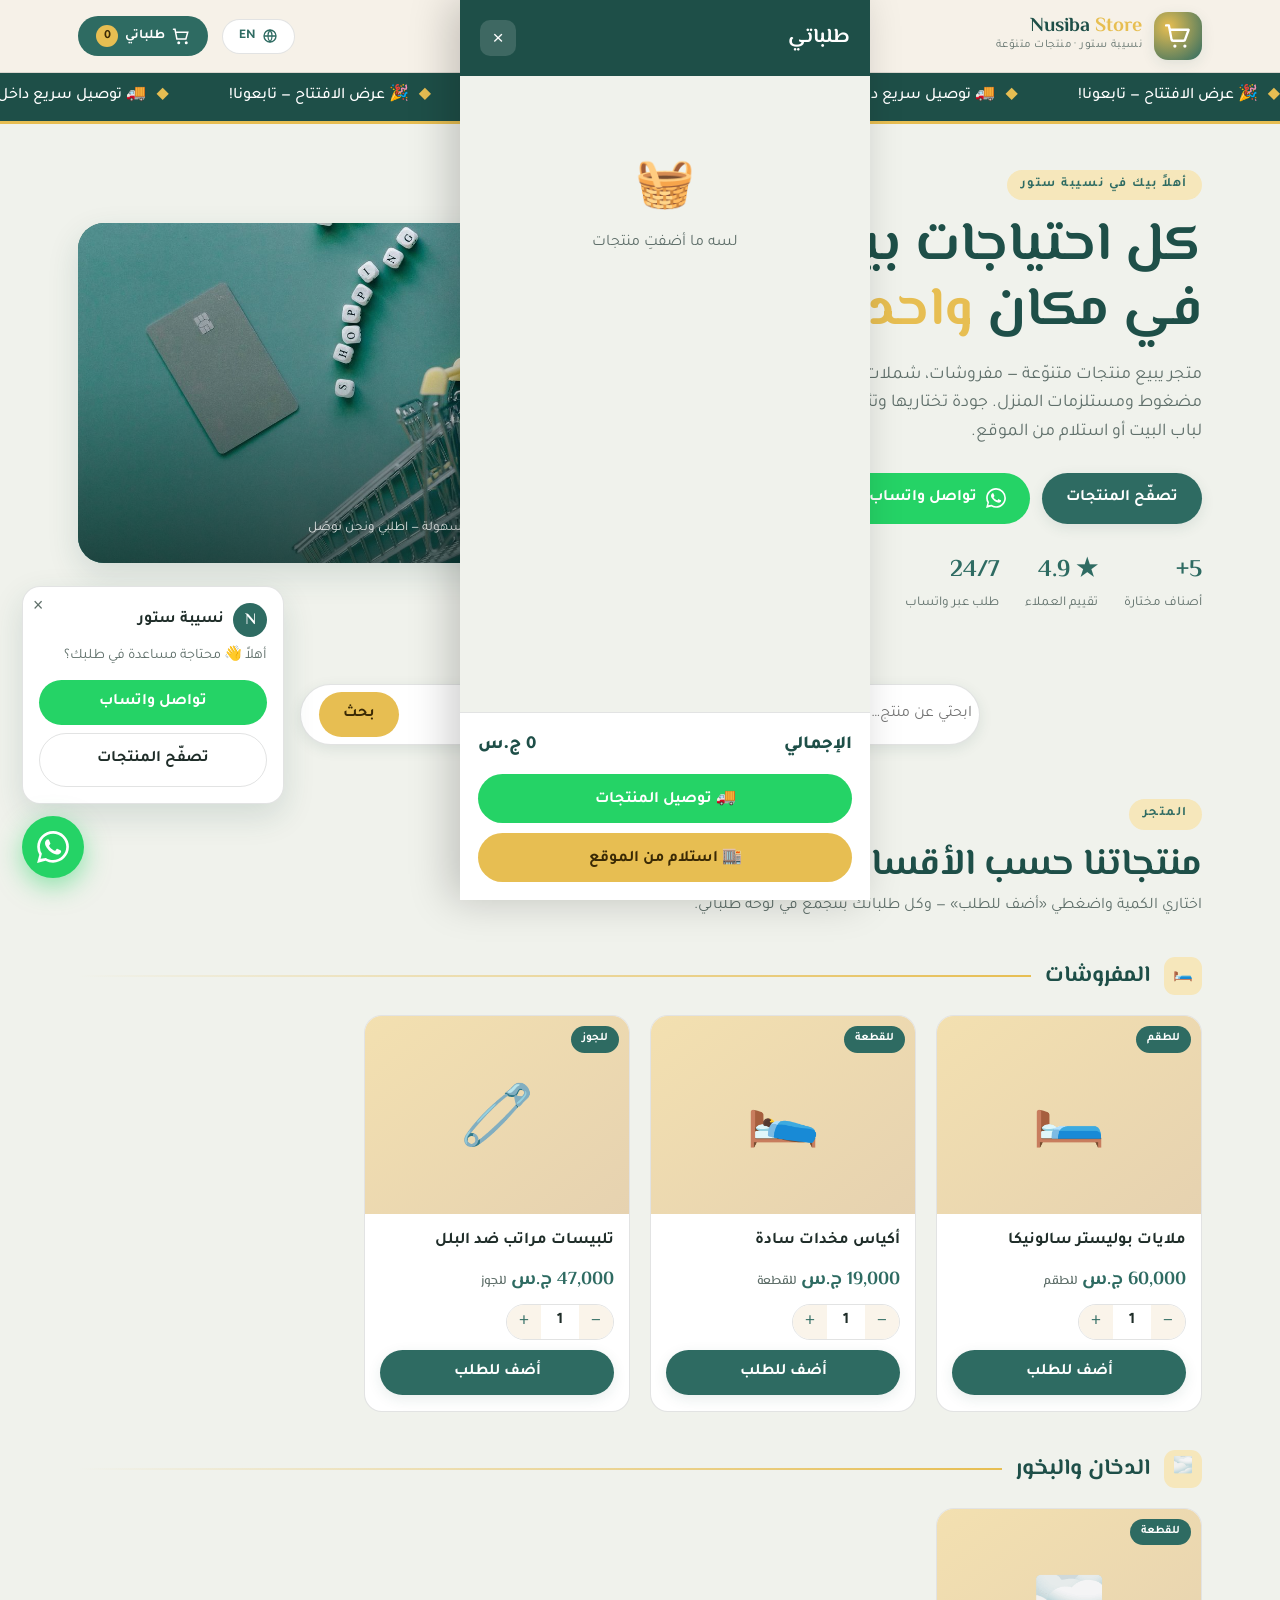
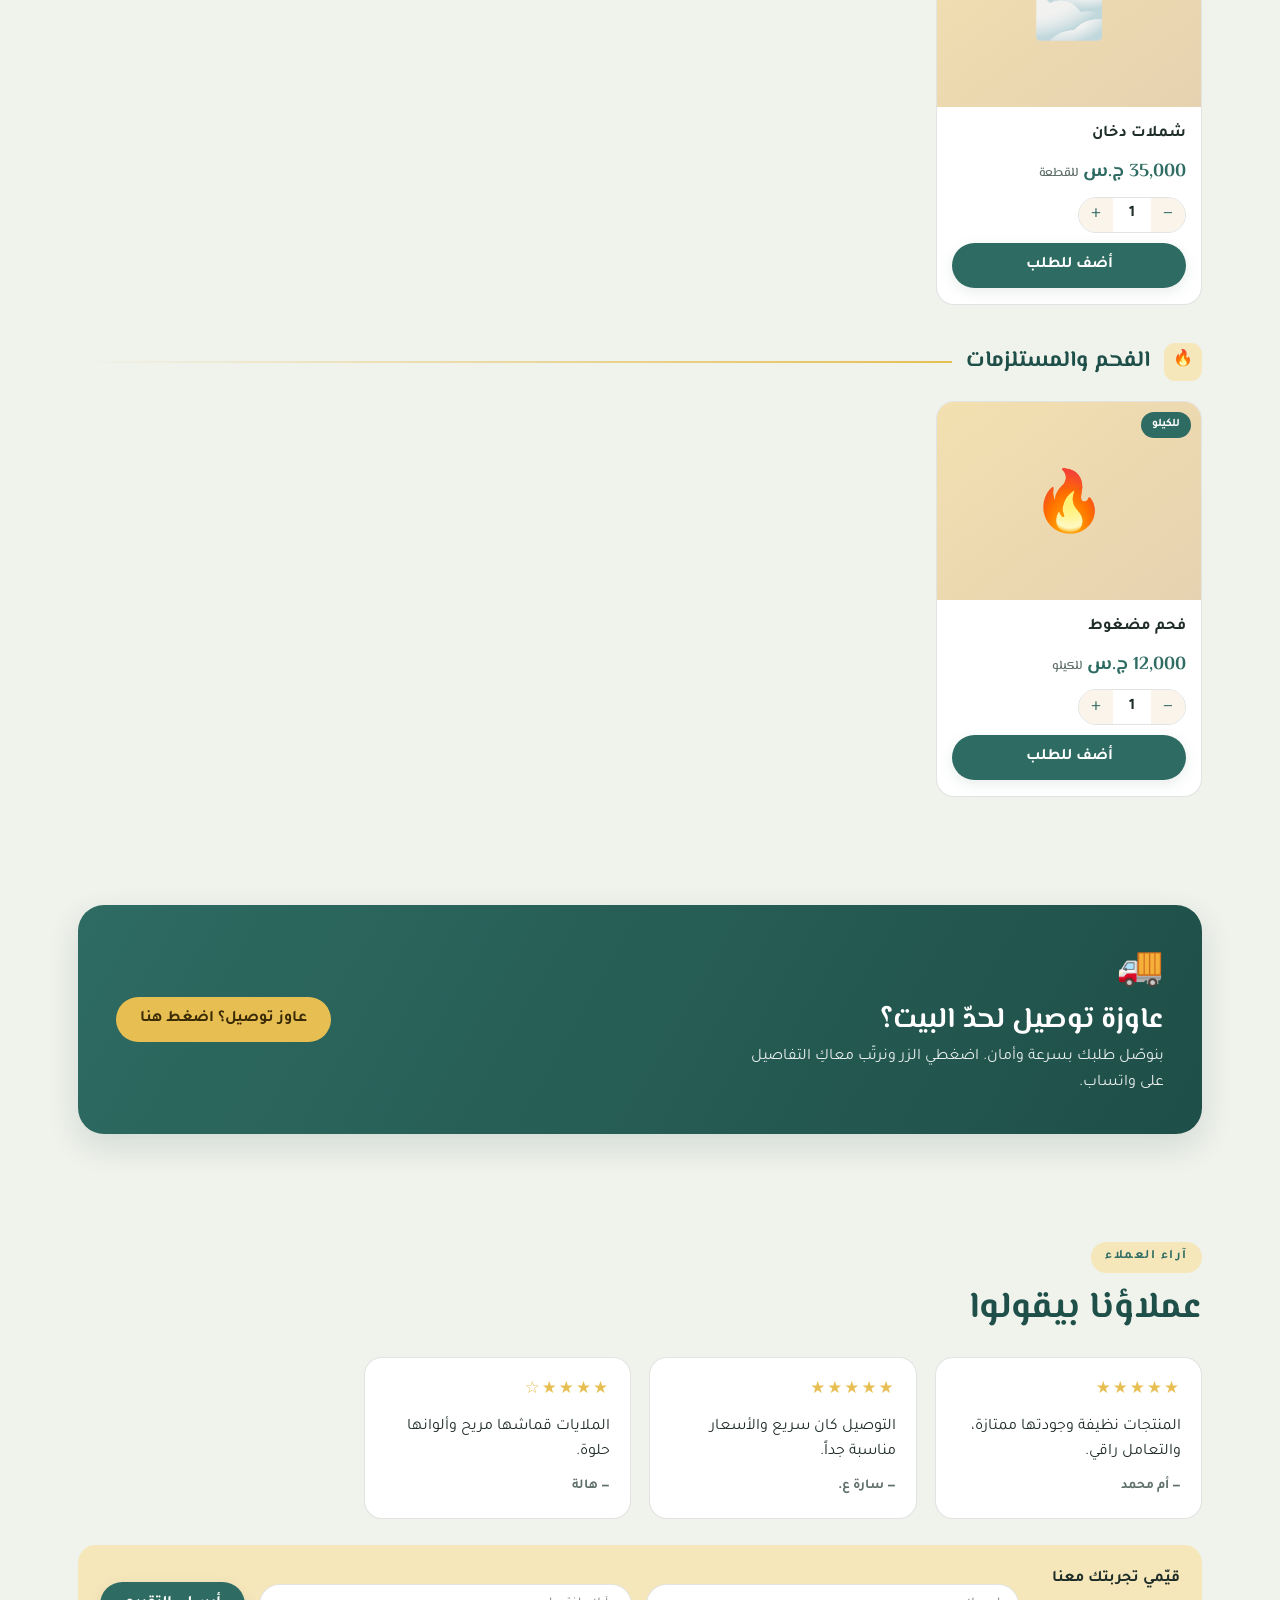
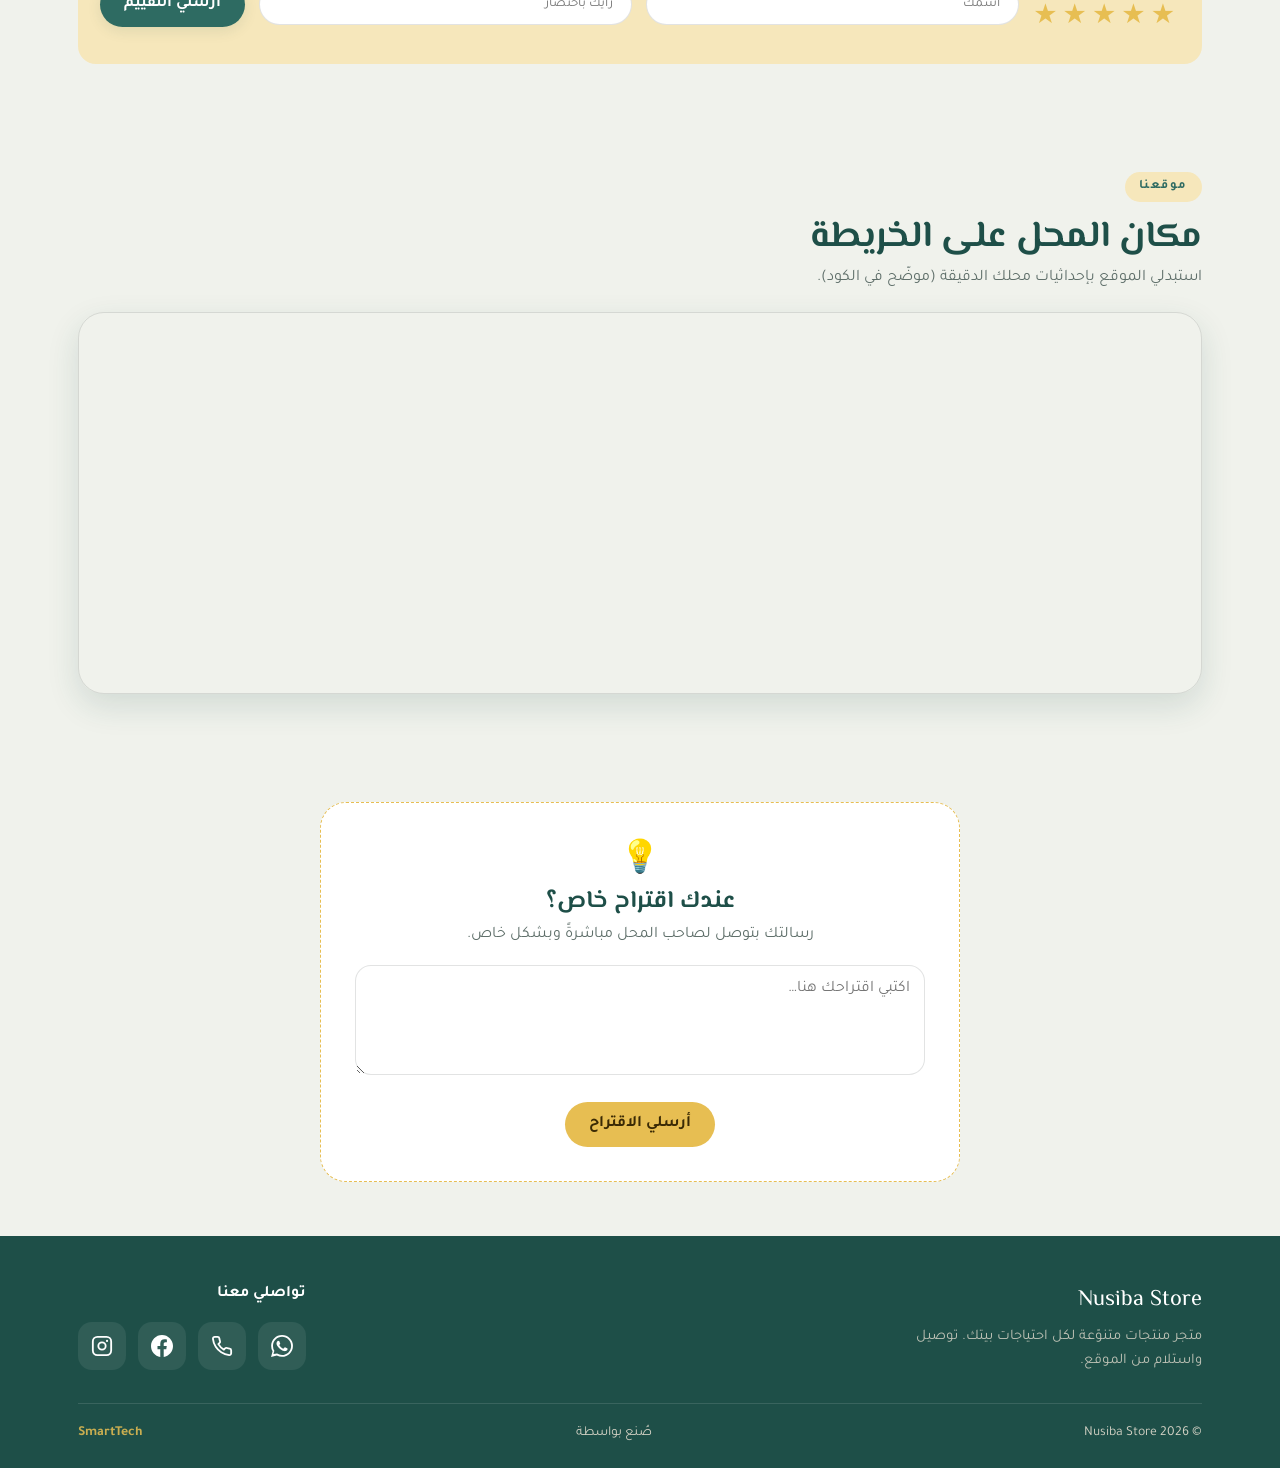
<file: Nusiba-store2/index.html>
<!DOCTYPE html>
<html lang="ar" dir="rtl">
<head>
<meta charset="UTF-8">
<meta name="viewport" content="width=device-width, initial-scale=1.0">
<title>Nusiba Store | نسيبة ستور</title>
<meta name="description" content="نسيبة ستور — متجر يبيع منتجات متنوعة: مفروشات، شملات دخان، فحم مضغوط ومستلزمات المنزل. توصيل واستلام من الموقع.">

<!-- ====== الخطوط ====== -->
<link rel="preconnect" href="https://fonts.googleapis.com">
<link rel="preconnect" href="https://fonts.gstatic.com" crossorigin>
<link href="https://fonts.googleapis.com/css2?family=El+Messiri:wght@500;600;700&family=Tajawal:wght@400;500;700;800&display=swap" rel="stylesheet">

<style>
/* =================================================================
   نسيبة ستور — ملف واحد جاهز للرفع
   الألوان: عنابي/خمري (#701B2C) + ذهبي (#D9A227) + رملي كريمي (#F7F1E8)
   لمسة مميزة: دخان متصاعد خفيف (إشارة لشملات الدخان والبخور)
   ================================================================= */

:root{
  --bg:#F0F2EC;
  --surface:#FFFFFF;
  --ink:#1F2D29;
  --muted:#5F6F6A;
  --maroon:#2E6B62;
  --maroon-deep:#1E4F48;
  --gold:#E7BE52;
  --gold-soft:#F6E7BB;
  --ember:#E59A2E;
  --wa:#25D366;
  --line:rgba(31,45,41,.13);
  --shadow:0 12px 32px rgba(30,79,72,.14);
  --shadow-sm:0 4px 14px rgba(30,79,72,.10);
  --radius:18px;
  --maxw:1160px;
}

*{box-sizing:border-box;margin:0;padding:0}
html{scroll-behavior:smooth}
body{
  font-family:'Tajawal',system-ui,sans-serif;
  background:var(--bg);
  color:var(--ink);
  line-height:1.6;
  overflow-x:hidden;
}
h1,h2,h3,.display{font-family:'El Messiri','Tajawal',serif;font-weight:700;line-height:1.2}
a{color:inherit;text-decoration:none}
img{max-width:100%;display:block}
.container{max-width:var(--maxw);margin-inline:auto;padding-inline:18px}
section{padding-block:54px}
.eyebrow{
  display:inline-block;font-weight:700;font-size:.8rem;letter-spacing:.12em;
  color:var(--maroon);background:var(--gold-soft);
  padding:5px 14px;border-radius:50px;margin-bottom:14px;
}
.sec-title{font-size:clamp(1.5rem,3.4vw,2.3rem);color:var(--maroon-deep);margin-bottom:6px}
.sec-sub{color:var(--muted);max-width:560px}
.btn{
  font-family:inherit;font-weight:700;font-size:1rem;cursor:pointer;border:none;
  border-radius:50px;padding:13px 24px;transition:transform .15s,box-shadow .2s,background .2s;
  display:inline-flex;align-items:center;gap:9px;justify-content:center;
}
.btn:active{transform:scale(.97)}
.btn-primary{background:var(--maroon);color:#fff;box-shadow:var(--shadow-sm)}
.btn-primary:hover{background:var(--maroon-deep)}
.btn-gold{background:var(--gold);color:#3a2a05}
.btn-gold:hover{background:#c6920f}
.btn-wa{background:var(--wa);color:#fff}
.btn-wa:hover{background:#1da851}
.btn-ghost{background:transparent;border:1.6px solid var(--line);color:var(--ink)}
.btn-ghost:hover{border-color:var(--maroon);color:var(--maroon)}
:focus-visible{outline:3px solid var(--ember);outline-offset:2px;border-radius:8px}

/* =================== الهيدر =================== */
header.site{
  position:sticky;top:0;z-index:60;background:rgba(247,241,232,.92);
  backdrop-filter:blur(10px);border-bottom:1px solid var(--line);
}
.bar{display:flex;align-items:center;gap:14px;height:72px}
.brand{display:flex;align-items:center;gap:12px}
/* ===== الشعار المؤقت — استبدليه بصورتك:
   ضعي رابط الصورة في الـ <img class="logo-img"> وأزيلي الـ SVG ===== */
.logo-mark{width:48px;height:48px;border-radius:14px;flex:0 0 auto;
  background:radial-gradient(circle at 30% 30%,var(--gold),var(--maroon));
  display:grid;place-items:center;box-shadow:var(--shadow-sm);overflow:hidden}
.logo-mark svg{width:30px;height:30px}
.brand-text .name{font-size:1.25rem;color:var(--maroon-deep);line-height:1}
.brand-text .tag{font-size:.72rem;color:var(--muted);letter-spacing:.04em}
.bar .spacer{margin-inline-start:auto}
.lang-toggle{
  border:1.6px solid var(--line);background:#fff;border-radius:50px;
  font-family:inherit;font-weight:700;cursor:pointer;padding:8px 16px;color:var(--maroon);
  display:flex;align-items:center;gap:6px;transition:border-color .2s}
.lang-toggle:hover{border-color:var(--gold)}
.cart-btn{position:relative;border:none;background:var(--maroon);color:#fff;
  border-radius:50px;padding:9px 18px;font-family:inherit;font-weight:700;cursor:pointer;
  display:flex;align-items:center;gap:7px}
.cart-count{background:var(--gold);color:#3a2a05;border-radius:50px;min-width:22px;height:22px;
  display:grid;place-items:center;font-size:.78rem;padding:0 5px}

/* =================== شريط العروض =================== */
.offers{background:var(--maroon-deep);color:#fff;overflow:hidden;white-space:nowrap;
  border-bottom:3px solid var(--gold)}
.offers .track{display:inline-flex;gap:60px;padding-block:11px;
  animation:marquee 22s linear infinite;font-weight:500}
.offers .track span{display:inline-flex;align-items:center;gap:10px}
.offers .track .dot{color:var(--gold)}
@keyframes marquee{from{transform:translateX(0)}to{transform:translateX(-50%)}}
html[dir="ltr"] .offers .track{animation-name:marquee-ltr}
@keyframes marquee-ltr{from{transform:translateX(-50%)}to{transform:translateX(0)}}

/* =================== الهيرو =================== */
.hero{position:relative;padding-block:46px 60px}
.hero-grid{display:grid;grid-template-columns:1.05fr .95fr;gap:40px;align-items:center}
.hero h1{font-size:clamp(2rem,5vw,3.4rem);color:var(--maroon-deep)}
.hero h1 .accent{color:var(--gold)}
.hero p.lead{font-size:1.12rem;color:var(--muted);margin:16px 0 26px;max-width:480px}
.hero-cta{display:flex;flex-wrap:wrap;gap:12px}
.hero-stats{display:flex;gap:26px;margin-top:28px;flex-wrap:wrap}
.hero-stats .s strong{font-family:'El Messiri';font-size:1.5rem;color:var(--maroon);display:block}
.hero-stats .s span{font-size:.84rem;color:var(--muted)}
/* صورة الهيرو — استبدلي الـ src بصورتك العلوية */
.hero-media{position:relative;border-radius:26px;overflow:hidden;min-height:340px;
  box-shadow:var(--shadow);background:
    linear-gradient(150deg,var(--maroon) 0%,var(--maroon-deep) 55%,#11332E 100%);}
.hero-media img{width:100%;height:100%;object-fit:cover;position:absolute;inset:0}
.hero-media .overlay{position:absolute;inset:0;display:flex;flex-direction:column;
  justify-content:flex-end;padding:24px;color:#fff;
  background:linear-gradient(0deg,rgba(15,42,37,.72),rgba(15,42,37,.15) 55%,transparent)}
.hero-media .overlay b{font-family:'El Messiri';font-size:1.2rem}
.hero-media .overlay small{opacity:.85}
/* دخان متصاعد خفيف — اللمسة المميزة */
.smoke{position:absolute;bottom:-20px;width:34px;height:34px;border-radius:50%;
  background:radial-gradient(circle,rgba(255,255,255,.5),transparent 70%);
  filter:blur(6px);opacity:0;animation:rise 6s ease-in infinite}
.smoke:nth-child(1){inset-inline-start:24%;animation-delay:0s}
.smoke:nth-child(2){inset-inline-start:52%;animation-delay:1.8s;width:46px;height:46px}
.smoke:nth-child(3){inset-inline-start:74%;animation-delay:3.4s}
@keyframes rise{0%{opacity:0;transform:translateY(0) scale(.6)}
  20%{opacity:.55}100%{opacity:0;transform:translateY(-280px) scale(1.7)}}

/* =================== البحث =================== */
.search-wrap{position:relative;max-width:680px;margin:0 auto}
.search-box{display:flex;gap:10px;background:#fff;border:1.6px solid var(--line);
  border-radius:50px;padding:7px 7px 7px 18px;box-shadow:var(--shadow-sm)}
html[dir="ltr"] .search-box{padding:7px 18px 7px 7px}
.search-box input{flex:1;border:none;background:none;font-family:inherit;font-size:1rem;
  color:var(--ink);outline:none}
.suggestions{position:absolute;inset-inline:0;top:100%;margin-top:8px;background:#fff;
  border:1px solid var(--line);border-radius:16px;box-shadow:var(--shadow);overflow:hidden;
  z-index:30;display:none}
.suggestions.show{display:block}
.suggestions button{width:100%;text-align:start;background:none;border:none;
  font-family:inherit;font-size:.98rem;padding:12px 18px;cursor:pointer;color:var(--ink);
  display:flex;justify-content:space-between;gap:10px;border-bottom:1px solid var(--line)}
.suggestions button:last-child{border-bottom:none}
.suggestions button:hover{background:var(--gold-soft)}
.suggestions .price{color:var(--maroon);font-weight:700;font-size:.85rem}

/* =================== المنتجات =================== */
.cat-block{margin-top:38px}
.cat-head{display:flex;align-items:center;gap:14px;margin-bottom:20px}
.cat-head .line{flex:1;height:2px;background:linear-gradient(to var(--end,left),var(--gold),transparent)}
html[dir="ltr"] .cat-head .line{--end:right}
.cat-head h3{color:var(--maroon-deep);font-size:1.4rem;white-space:nowrap}
.cat-head .ic{width:38px;height:38px;border-radius:11px;background:var(--gold-soft);
  display:grid;place-items:center;color:var(--maroon)}
.grid{display:grid;grid-template-columns:repeat(auto-fill,minmax(225px,1fr));gap:20px}
.card{background:var(--surface);border:1px solid var(--line);border-radius:var(--radius);
  overflow:hidden;display:flex;flex-direction:column;transition:transform .18s,box-shadow .2s}
.card:hover{transform:translateY(-4px);box-shadow:var(--shadow)}
.card.hl{box-shadow:0 0 0 3px var(--gold)}
.card .media{aspect-ratio:4/3;position:relative;overflow:hidden;background:#efe6d8}
.card .media img{width:100%;height:100%;object-fit:cover}
.card .badge{position:absolute;inset-inline-start:10px;top:10px;background:var(--maroon);
  color:#fff;font-size:.72rem;font-weight:700;padding:4px 11px;border-radius:50px}
.card .body{padding:14px 15px 16px;display:flex;flex-direction:column;gap:10px;flex:1}
.card .pname{font-weight:700;color:var(--ink);font-size:1.02rem}
.card .price{color:var(--maroon);font-weight:800;font-size:1.15rem;font-family:'El Messiri'}
.card .price small{font-weight:500;color:var(--muted);font-size:.78rem}
.qty{display:flex;align-items:center;gap:0;border:1.4px solid var(--line);border-radius:50px;
  width:fit-content;overflow:hidden}
.qty button{width:34px;height:34px;border:none;background:#faf4ea;font-size:1.2rem;cursor:pointer;
  color:var(--maroon);font-family:inherit}
.qty button:hover{background:var(--gold-soft)}
.qty input{width:38px;text-align:center;border:none;background:none;font-family:inherit;
  font-weight:700;font-size:1rem;outline:none;color:var(--ink)}
.card .add{margin-top:auto}

/* =================== التوصيل =================== */
.delivery{background:linear-gradient(120deg,var(--maroon),var(--maroon-deep));color:#fff;
  border-radius:26px;padding:38px;display:flex;align-items:center;gap:30px;flex-wrap:wrap;
  justify-content:space-between;box-shadow:var(--shadow)}
.delivery h2{color:#fff;font-size:1.8rem}
.delivery p{opacity:.9;max-width:420px;margin-top:6px}
.delivery .ic-big{font-size:2.4rem}

/* =================== التقييمات =================== */
.reviews-grid{display:grid;grid-template-columns:repeat(auto-fill,minmax(260px,1fr));gap:18px;margin-top:26px}
.review{background:#fff;border:1px solid var(--line);border-radius:var(--radius);padding:20px}
.review .stars{color:var(--gold);font-size:1.05rem;letter-spacing:2px}
.review p{color:var(--ink);margin:10px 0}
.review .who{color:var(--muted);font-size:.85rem;font-weight:700}
.rate-box{margin-top:26px;background:var(--gold-soft);border-radius:var(--radius);padding:22px;
  display:flex;flex-wrap:wrap;gap:14px;align-items:center;justify-content:space-between}
.rate-stars{font-size:1.7rem;color:#cbb98e;cursor:pointer;letter-spacing:5px;user-select:none}
.rate-stars span:hover,.rate-stars span.on{color:var(--gold)}
.rate-box input{flex:1;min-width:180px;border:1.4px solid var(--line);border-radius:50px;
  padding:11px 18px;font-family:inherit;outline:none}

/* =================== الخريطة =================== */
.map-card{border-radius:26px;overflow:hidden;box-shadow:var(--shadow);border:1px solid var(--line)}
.map-card iframe{width:100%;height:380px;border:0;display:block}

/* =================== الاقتراحات الخاصة =================== */
.suggest-box{background:#fff;border:1px dashed var(--gold);border-radius:26px;padding:34px;
  text-align:center;max-width:640px;margin-inline:auto}
.suggest-box textarea{width:100%;min-height:110px;border:1.4px solid var(--line);border-radius:16px;
  padding:14px;font-family:inherit;font-size:1rem;margin:16px 0;resize:vertical;outline:none}
.suggest-box textarea:focus{border-color:var(--gold)}

/* =================== الفوتر =================== */
footer.site{background:var(--maroon-deep);color:#f3e8da;padding-block:46px 24px}
.foot-grid{display:flex;flex-wrap:wrap;gap:28px;justify-content:space-between;align-items:flex-start}
.foot-brand .name{font-family:'El Messiri';font-size:1.4rem;color:#fff}
.foot-brand p{opacity:.75;max-width:300px;margin-top:8px;font-size:.92rem}
.social{display:flex;gap:12px;flex-wrap:wrap}
.social a{width:48px;height:48px;border-radius:14px;display:grid;place-items:center;
  background:rgba(255,255,255,.08);color:#fff;transition:background .2s,transform .15s}
.social a:hover{transform:translateY(-3px)}
.social a.wa:hover{background:var(--wa)}
.social a.call:hover{background:var(--gold);color:#3a2a05}
.social a.fb:hover{background:#1877f2}
.social a.ig:hover{background:linear-gradient(45deg,#f09433,#e6683c,#dc2743,#bc1888)}
.foot-bottom{border-top:1px solid rgba(255,255,255,.14);margin-top:30px;padding-top:18px;
  display:flex;flex-wrap:wrap;gap:8px;justify-content:space-between;font-size:.86rem;opacity:.85}
.foot-bottom a{color:var(--gold);font-weight:700}

/* =================== زر واتساب العائم + الترحيب =================== */
.wa-float{position:fixed;inset-block-end:22px;inset-inline-end:22px;z-index:80;
  width:62px;height:62px;border-radius:50%;background:var(--wa);color:#fff;border:none;cursor:pointer;
  display:grid;place-items:center;box-shadow:0 8px 26px rgba(37,211,102,.5);
  animation:wapulse 2.2s infinite}
.wa-float svg{width:32px;height:32px}
@keyframes wapulse{0%{box-shadow:0 0 0 0 rgba(37,211,102,.55)}
  70%{box-shadow:0 0 0 18px rgba(37,211,102,0)}100%{box-shadow:0 0 0 0 rgba(37,211,102,0)}}
.welcome{position:fixed;inset-block-end:96px;inset-inline-end:22px;z-index:80;width:262px;
  background:#fff;border-radius:18px;box-shadow:var(--shadow);border:1px solid var(--line);
  padding:16px;transform:translateY(14px);opacity:0;pointer-events:none;transition:.3s}
.welcome.show{transform:none;opacity:1;pointer-events:auto}
.welcome .wtop{display:flex;align-items:center;gap:9px;margin-bottom:8px}
.welcome .wtop .av{width:34px;height:34px;border-radius:50%;background:var(--maroon);color:#fff;
  display:grid;place-items:center;font-family:'El Messiri';font-weight:700}
.welcome p{font-size:.9rem;color:var(--muted);margin-bottom:12px}
.welcome .wbtns{display:grid;gap:8px}
.welcome .x{position:absolute;inset-inline-end:10px;top:8px;border:none;background:none;cursor:pointer;
  color:var(--muted);font-size:1.1rem}

/* =================== لوحة الطلبات الجانبية =================== */
.overlay-bg{position:fixed;inset:0;background:rgba(43,32,24,.5);z-index:90;opacity:0;
  pointer-events:none;transition:.25s}
.overlay-bg.show{opacity:1;pointer-events:auto}
.cart-panel{position:fixed;inset-block:0;inset-inline-end:0;width:min(410px,100%);z-index:95;
  background:var(--bg);box-shadow:-10px 0 40px rgba(0,0,0,.2);transform:translateX(100%);
  transition:transform .3s;display:flex;flex-direction:column}
html[dir="rtl"] .cart-panel{inset-inline-end:auto;inset-inline-start:0;transform:translateX(-100%)}
.cart-panel.show{transform:none}
.cart-head{background:var(--maroon-deep);color:#fff;padding:20px;display:flex;align-items:center;
  justify-content:space-between}
.cart-head h3{font-size:1.25rem}
.cart-head .close{background:rgba(255,255,255,.14);border:none;color:#fff;width:36px;height:36px;
  border-radius:10px;cursor:pointer;font-size:1.2rem}
.cart-items{flex:1;overflow-y:auto;padding:18px;display:flex;flex-direction:column;gap:12px}
.cart-empty{text-align:center;color:var(--muted);margin-top:60px}
.cart-empty .em{font-size:3rem}
.ci{background:#fff;border:1px solid var(--line);border-radius:14px;padding:12px;display:flex;
  gap:12px;align-items:center}
.ci .thumb{width:54px;height:54px;border-radius:10px;object-fit:cover;flex:0 0 auto;background:#efe6d8}
.ci .info{flex:1;min-width:0}
.ci .info b{display:block;font-size:.95rem}
.ci .info span{color:var(--maroon);font-weight:700;font-size:.85rem}
.ci .ctrl{display:flex;align-items:center;gap:8px}
.ci .ctrl button{width:28px;height:28px;border-radius:8px;border:1px solid var(--line);
  background:#faf4ea;cursor:pointer;color:var(--maroon);font-size:1rem}
.ci .rm{border:none;background:none;color:#c0392b;cursor:pointer;font-size:1.1rem}
.cart-foot{padding:18px;border-top:1px solid var(--line);background:#fff}
.cart-total{display:flex;justify-content:space-between;font-weight:800;font-size:1.15rem;
  margin-bottom:14px;color:var(--maroon-deep)}
.cart-actions{display:grid;gap:10px}
/* لوحة الاستلام الفرعية */
.pickup-pane{display:none;gap:10px;flex-direction:column}
.pickup-pane.show{display:flex}
.main-actions.hide{display:none}

/* =================== استجابة الجوال =================== */
@media(max-width:860px){
  .hero-grid{grid-template-columns:1fr;gap:28px}
  .hero-media{min-height:260px;order:-1}
  .delivery{padding:28px;text-align:center;justify-content:center}
  section{padding-block:42px}
}
@media(max-width:520px){
  .brand-text .tag{display:none}
  .bar{height:64px}
  .cart-btn span.lbl{display:none}
  .hero h1{font-size:1.9rem}
}
@media(prefers-reduced-motion:reduce){
  *{animation:none!important;scroll-behavior:auto!important;transition:none!important}
}
</style>
</head>
<body>

<!-- ============ الهيدر ============ -->
<header class="site">
  <div class="container bar">
    <div class="brand">
      <!-- ====== الشعار: لاستبدال اللوجو بصورتك، احذف الـ<svg> وضع:
           <img class="logo-img" src="logo.png" alt="logo"> بدلاً منه ====== -->
      <div class="logo-mark">
        <svg viewBox="0 0 24 24" fill="none" stroke="#fff" stroke-width="1.9" stroke-linecap="round" stroke-linejoin="round">
          <circle cx="9.5" cy="20" r="1.3" fill="#fff" stroke="none"/>
          <circle cx="17.5" cy="20" r="1.3" fill="#fff" stroke="none"/>
          <path d="M2.5 3.5h2.2l2.1 11.2a1.4 1.4 0 0 0 1.4 1.1h8.1a1.4 1.4 0 0 0 1.4-1.1L20.5 7H6.2"/>
        </svg>
      </div>
      <div class="brand-text">
        <div class="name display">Nusiba <span style="color:var(--gold)">Store</span></div>
        <div class="tag" data-ar="نسيبة ستور · منتجات متنوّعة" data-en="Nusiba Store · Various products">نسيبة ستور · منتجات متنوّعة</div>
      </div>
    </div>
    <div class="spacer"></div>
    <button class="lang-toggle" id="langBtn" aria-label="تبديل اللغة">
      <svg width="16" height="16" viewBox="0 0 24 24" fill="none" stroke="currentColor" stroke-width="2"><circle cx="12" cy="12" r="9"/><path d="M3 12h18M12 3a15 15 0 0 1 0 18M12 3a15 15 0 0 0 0 18"/></svg>
      <span id="langLabel">EN</span>
    </button>
    <button class="cart-btn" id="openCart">
      <svg width="18" height="18" viewBox="0 0 24 24" fill="none" stroke="currentColor" stroke-width="2" stroke-linecap="round"><circle cx="9" cy="21" r="1"/><circle cx="19" cy="21" r="1"/><path d="M2 3h2l2.5 13h12L21 7H6"/></svg>
      <span class="lbl" data-ar="طلباتي" data-en="My Order">طلباتي</span>
      <span class="cart-count" id="cartCount">0</span>
    </button>
  </div>
</header>

<!-- ============ شريط العروض المتحرك ============ -->
<div class="offers" aria-label="عروض">
  <div class="track" id="offersTrack">
    <!-- يُملأ من JS (مكرر للحركة) — عدّلي نص العرض من متغيّر OFFERS بالأسفل -->
  </div>
</div>

<!-- ============ الهيرو ============ -->
<section class="hero">
  <div class="container hero-grid">
    <div class="hero-copy">
      <span class="eyebrow" data-ar="أهلاً بيك في نسيبة ستور" data-en="Welcome to Nusiba Store">أهلاً بيك في نسيبة ستور</span>
      <h1 data-ar='كل احتياجات بيتك<br>في مكان <span class="accent">واحد</span>' data-en='Everything your home needs<br>in <span class="accent">one</span> place'>كل احتياجات بيتك<br>في مكان <span class="accent">واحد</span></h1>
      <p class="lead" data-ar="متجر يبيع منتجات متنوّعة — مفروشات، شملات دخان، فحم مضغوط ومستلزمات المنزل. جودة تختاريها وتثقي فيها، مع توصيل لباب البيت أو استلام من الموقع." data-en="A store selling a variety of products — bedding, smoke shawls, compressed charcoal and home essentials. Quality you can trust, with home delivery or pickup.">متجر يبيع منتجات متنوّعة — مفروشات، شملات دخان، فحم مضغوط ومستلزمات المنزل. جودة تختاريها وتثقي فيها، مع توصيل لباب البيت أو استلام من الموقع.</p>
      <div class="hero-cta">
        <a class="btn btn-primary" href="#products" data-ar="تصفّح المنتجات" data-en="Browse products">تصفّح المنتجات</a>
        <button class="btn btn-wa" id="heroWa">
          <svg width="20" height="20" viewBox="0 0 24 24" fill="currentColor"><path d="M.057 24l1.687-6.163a11.867 11.867 0 01-1.587-5.946C.16 5.335 5.495 0 12.05 0a11.82 11.82 0 018.413 3.488 11.82 11.82 0 013.48 8.414c-.003 6.557-5.338 11.892-11.893 11.892a11.9 11.9 0 01-5.688-1.448L.057 24zm6.597-3.807c1.676.995 3.276 1.591 5.392 1.592 5.448 0 9.886-4.434 9.889-9.885.002-5.462-4.415-9.89-9.881-9.892-5.452 0-9.887 4.434-9.889 9.884a9.86 9.86 0 001.51 5.26l-.999 3.648 3.978-.607zm11.387-5.464c-.074-.124-.272-.198-.57-.347-.297-.149-1.758-.868-2.031-.967-.272-.099-.47-.149-.669.149-.198.297-.768.967-.941 1.165-.173.198-.347.223-.644.074-.297-.149-1.255-.462-2.39-1.475-.883-.788-1.48-1.761-1.653-2.059-.173-.297-.018-.458.13-.606.134-.133.297-.347.446-.521.151-.172.2-.296.3-.495.099-.198.05-.372-.025-.521-.075-.148-.669-1.611-.916-2.206-.242-.579-.487-.501-.669-.51l-.57-.01c-.198 0-.52.074-.792.372s-1.04 1.016-1.04 2.479 1.065 2.876 1.213 3.074c.149.198 2.095 3.2 5.076 4.487.709.306 1.263.489 1.694.626.712.226 1.36.194 1.872.118.571-.085 1.758-.719 2.006-1.413.248-.695.248-1.29.173-1.414z"/></svg>
          <span data-ar="تواصل واتساب" data-en="Chat on WhatsApp">تواصل واتساب</span>
        </button>
      </div>
      <div class="hero-stats">
        <div class="s"><strong>5+</strong><span data-ar="أصناف مختارة" data-en="Curated items">أصناف مختارة</span></div>
        <div class="s"><strong>★ 4.9</strong><span data-ar="تقييم العملاء" data-en="Customer rating">تقييم العملاء</span></div>
        <div class="s"><strong>24/7</strong><span data-ar="طلب عبر واتساب" data-en="WhatsApp orders">طلب عبر واتساب</span></div>
      </div>
    </div>
    <div class="hero-media">
      <!-- ====== الصورة العلوية (مدمجة Base64). لتغييرها: استبدلي قيمة src ====== -->
      <img src="[data-uri]" alt="Nusiba Store — online shopping">
      <div class="overlay">
        <b data-ar="نسيبة ستور" data-en="Nusiba Store">نسيبة ستور</b>
        <small data-ar="تسوّقي أونلاين بكل سهولة — اطلبي ونحن نوصّل" data-en="Shop online with ease — order and we deliver">تسوّقي أونلاين بكل سهولة — اطلبي ونحن نوصّل</small>
      </div>
    </div>
  </div>
</section>

<!-- ============ البحث ============ -->
<section style="padding-block:8px 0">
  <div class="container">
    <div class="search-wrap">
      <div class="search-box">
        <input type="text" id="searchInput" autocomplete="off"
          data-ar-ph="ابحثي عن منتج… مثلاً: ملايات، فحم، شملات" data-en-ph="Search a product… e.g. sheets, charcoal"
          placeholder="ابحثي عن منتج… مثلاً: ملايات، فحم، شملات">
        <button class="btn btn-gold" id="searchBtn" data-ar="بحث" data-en="Search">بحث</button>
      </div>
      <div class="suggestions" id="suggestions"></div>
    </div>
  </div>
</section>

<!-- ============ المنتجات ============ -->
<section id="products">
  <div class="container">
    <span class="eyebrow" data-ar="المتجر" data-en="Shop">المتجر</span>
    <h2 class="sec-title" data-ar="منتجاتنا حسب الأقسام" data-en="Our products by category">منتجاتنا حسب الأقسام</h2>
    <p class="sec-sub" data-ar="اختاري الكمية واضغطي «أضف للطلب» — وكل طلباتك بتتجمّع في لوحة طلباتي." data-en="Pick a quantity and tap “Add to order” — everything collects in My Order.">اختاري الكمية واضغطي «أضف للطلب» — وكل طلباتك بتتجمّع في لوحة طلباتي.</p>
    <div id="catalog"><!-- يُبنى من JS --></div>
  </div>
</section>

<!-- ============ التوصيل ============ -->
<section>
  <div class="container">
    <div class="delivery">
      <div>
        <span class="ic-big">🚚</span>
        <h2 data-ar="عاوزة توصيل لحدّ البيت؟" data-en="Want delivery to your door?">عاوزة توصيل لحدّ البيت؟</h2>
        <p data-ar="بنوصّل طلبك بسرعة وأمان. اضغطي الزر ونرتّب معاكِ التفاصيل على واتساب." data-en="We deliver fast and safe. Tap the button and we’ll arrange the details on WhatsApp.">بنوصّل طلبك بسرعة وأمان. اضغطي الزر ونرتّب معاكِ التفاصيل على واتساب.</p>
      </div>
      <button class="btn btn-gold" id="wantDelivery" data-ar="عاوز توصيل؟ اضغط هنا" data-en="Want delivery? Click here">عاوز توصيل؟ اضغط هنا</button>
    </div>
  </div>
</section>

<!-- ============ التقييمات ============ -->
<section id="reviews">
  <div class="container">
    <span class="eyebrow" data-ar="آراء العملاء" data-en="Reviews">آراء العملاء</span>
    <h2 class="sec-title" data-ar="عملاؤنا بيقولوا" data-en="What our customers say">عملاؤنا بيقولوا</h2>
    <div class="reviews-grid" id="reviewsGrid"></div>
    <div class="rate-box">
      <div>
        <div style="font-weight:700;margin-bottom:6px" data-ar="قيّمي تجربتك معنا" data-en="Rate your experience">قيّمي تجربتك معنا</div>
        <div class="rate-stars" id="rateStars">
          <span data-v="1">★</span><span data-v="2">★</span><span data-v="3">★</span><span data-v="4">★</span><span data-v="5">★</span>
        </div>
      </div>
      <input type="text" id="reviewName" data-ar-ph="اسمك" data-en-ph="Your name" placeholder="اسمك">
      <input type="text" id="reviewText" data-ar-ph="رأيك باختصار" data-en-ph="Your comment" placeholder="رأيك باختصار">
      <button class="btn btn-primary" id="submitReview" data-ar="أرسلي التقييم" data-en="Submit">أرسلي التقييم</button>
    </div>
  </div>
</section>

<!-- ============ الخريطة ============ -->
<section id="location">
  <div class="container">
    <span class="eyebrow" data-ar="موقعنا" data-en="Find us">موقعنا</span>
    <h2 class="sec-title" data-ar="مكان المحل على الخريطة" data-en="Our store on the map">مكان المحل على الخريطة</h2>
    <p class="sec-sub" style="margin-bottom:20px" data-ar="استبدلي الموقع بإحداثيات محلك الدقيقة (موضّح في الكود)." data-en="Replace with your exact store location (marked in code).">استبدلي الموقع بإحداثيات محلك الدقيقة (موضّح في الكود).</p>
    <div class="map-card">
      <!-- ====== الخريطة: غيّري q= باسم/إحداثيات موقعك الدقيق ====== -->
      <iframe loading="lazy" referrerpolicy="no-referrer-when-downgrade"
        src="https://www.google.com/maps?q=Khartoum,Sudan&output=embed"
        title="موقع نسيبة ستور"></iframe>
    </div>
  </div>
</section>

<!-- ============ الاقتراحات الخاصة ============ -->
<section>
  <div class="container">
    <div class="suggest-box">
      <span style="font-size:2rem">💡</span>
      <h2 class="sec-title" style="font-size:1.5rem" data-ar="عندك اقتراح خاص؟" data-en="Have a private suggestion?">عندك اقتراح خاص؟</h2>
      <p class="sec-sub" style="margin-inline:auto" data-ar="رسالتك بتوصل لصاحب المحل مباشرةً وبشكل خاص." data-en="Your message goes privately to the store owner.">رسالتك بتوصل لصاحب المحل مباشرةً وبشكل خاص.</p>
      <textarea id="suggestText" data-ar-ph="اكتبي اقتراحك هنا…" data-en-ph="Write your suggestion here…" placeholder="اكتبي اقتراحك هنا…"></textarea>
      <button class="btn btn-gold" id="sendSuggest" data-ar="أرسلي الاقتراح" data-en="Send suggestion">أرسلي الاقتراح</button>
    </div>
  </div>
</section>

<!-- ============ الفوتر ============ -->
<footer class="site">
  <div class="container">
    <div class="foot-grid">
      <div class="foot-brand">
        <div class="name">Nusiba Store</div>
        <p data-ar="متجر منتجات متنوّعة لكل احتياجات بيتك. توصيل واستلام من الموقع." data-en="A store of varied products for all your home needs. Delivery & pickup available.">متجر منتجات متنوّعة لكل احتياجات بيتك. توصيل واستلام من الموقع.</p>
      </div>
      <div>
        <div style="font-weight:700;margin-bottom:14px;color:#fff" data-ar="تواصلي معنا" data-en="Get in touch">تواصلي معنا</div>
        <div class="social">
          <a class="wa" id="footWa" href="#" aria-label="WhatsApp" target="_blank" rel="noopener">
            <svg width="22" height="22" viewBox="0 0 24 24" fill="currentColor"><path d="M.057 24l1.687-6.163a11.867 11.867 0 01-1.587-5.946C.16 5.335 5.495 0 12.05 0a11.82 11.82 0 018.413 3.488 11.82 11.82 0 013.48 8.414c-.003 6.557-5.338 11.892-11.893 11.892a11.9 11.9 0 01-5.688-1.448L.057 24zm6.597-3.807c1.676.995 3.276 1.591 5.392 1.592 5.448 0 9.886-4.434 9.889-9.885.002-5.462-4.415-9.89-9.881-9.892-5.452 0-9.887 4.434-9.889 9.884a9.86 9.86 0 001.51 5.26l-.999 3.648 3.978-.607zm11.387-5.464c-.074-.124-.272-.198-.57-.347-.297-.149-1.758-.868-2.031-.967-.272-.099-.47-.149-.669.149-.198.297-.768.967-.941 1.165-.173.198-.347.223-.644.074-.297-.149-1.255-.462-2.39-1.475-.883-.788-1.48-1.761-1.653-2.059-.173-.297-.018-.458.13-.606.134-.133.297-.347.446-.521.151-.172.2-.296.3-.495.099-.198.05-.372-.025-.521-.075-.148-.669-1.611-.916-2.206-.242-.579-.487-.501-.669-.51l-.57-.01c-.198 0-.52.074-.792.372s-1.04 1.016-1.04 2.479 1.065 2.876 1.213 3.074c.149.198 2.095 3.2 5.076 4.487.709.306 1.263.489 1.694.626.712.226 1.36.194 1.872.118.571-.085 1.758-.719 2.006-1.413.248-.695.248-1.29.173-1.414z"/></svg>
          </a>
          <!-- ====== الاتصال: ضعي رقم الهاتف بعد tel: ====== -->
          <a class="call" href="tel:+249901766041" aria-label="Call">
            <svg width="22" height="22" viewBox="0 0 24 24" fill="none" stroke="currentColor" stroke-width="2"><path d="M22 16.92v3a2 2 0 01-2.18 2 19.79 19.79 0 01-8.63-3.07 19.5 19.5 0 01-6-6 19.79 19.79 0 01-3.07-8.67A2 2 0 014.11 2h3a2 2 0 012 1.72c.13.96.36 1.9.7 2.81a2 2 0 01-.45 2.11L8.09 9.91a16 16 0 006 6l1.27-1.27a2 2 0 012.11-.45c.91.34 1.85.57 2.81.7A2 2 0 0122 16.92z"/></svg>
          </a>
          <!-- ====== فيسبوك: ضعي رابط صفحتك ====== -->
          <a class="fb" href="#" target="_blank" rel="noopener" aria-label="Facebook">
            <svg width="22" height="22" viewBox="0 0 24 24" fill="currentColor"><path d="M24 12.07C24 5.4 18.63 0 12 0S0 5.4 0 12.07c0 6.02 4.39 11.01 10.12 11.93v-8.44H7.08v-3.49h3.04V9.41c0-3.02 1.79-4.69 4.53-4.69 1.31 0 2.68.24 2.68.24v2.97h-1.51c-1.49 0-1.95.93-1.95 1.89v2.25h3.32l-.53 3.49h-2.79v8.44C19.61 23.08 24 18.09 24 12.07z"/></svg>
          </a>
          <!-- ====== إنستجرام: ضعي رابط حسابك ====== -->
          <a class="ig" href="#" target="_blank" rel="noopener" aria-label="Instagram">
            <svg width="22" height="22" viewBox="0 0 24 24" fill="none" stroke="currentColor" stroke-width="2"><rect x="2" y="2" width="20" height="20" rx="5"/><circle cx="12" cy="12" r="4"/><circle cx="17.5" cy="6.5" r="1.2" fill="currentColor" stroke="none"/></svg>
          </a>
        </div>
      </div>
    </div>
    <div class="foot-bottom">
      <span>© <span id="year"></span> Nusiba Store</span>
      <span data-ar="صُنع بواسطة" data-en="Made by">صُنع بواسطة</span>
      <a href="https://smarttech222.github.io" target="_blank" rel="noopener">SmartTech</a>
    </div>
  </div>
</footer>

<!-- ============ زر واتساب العائم + ترحيب ============ -->
<div class="welcome" id="welcome">
  <button class="x" id="welcomeX" aria-label="إغلاق">×</button>
  <div class="wtop"><div class="av">N</div><b data-ar="نسيبة ستور" data-en="Nusiba Store">نسيبة ستور</b></div>
  <p data-ar="أهلاً 👋 محتاجة مساعدة في طلبك؟" data-en="Hi 👋 need help with your order?">أهلاً 👋 محتاجة مساعدة في طلبك؟</p>
  <div class="wbtns">
    <button class="btn btn-wa" id="welcomeWa" data-ar="تواصل واتساب" data-en="Chat on WhatsApp">تواصل واتساب</button>
    <a class="btn btn-ghost" href="#products" id="welcomeBrowse" data-ar="تصفّح المنتجات" data-en="Browse products">تصفّح المنتجات</a>
  </div>
</div>
<button class="wa-float" id="waFloat" aria-label="WhatsApp">
  <svg viewBox="0 0 24 24" fill="currentColor"><path d="M.057 24l1.687-6.163a11.867 11.867 0 01-1.587-5.946C.16 5.335 5.495 0 12.05 0a11.82 11.82 0 018.413 3.488 11.82 11.82 0 013.48 8.414c-.003 6.557-5.338 11.892-11.893 11.892a11.9 11.9 0 01-5.688-1.448L.057 24zm6.597-3.807c1.676.995 3.276 1.591 5.392 1.592 5.448 0 9.886-4.434 9.889-9.885.002-5.462-4.415-9.89-9.881-9.892-5.452 0-9.887 4.434-9.889 9.884a9.86 9.86 0 001.51 5.26l-.999 3.648 3.978-.607zm11.387-5.464c-.074-.124-.272-.198-.57-.347-.297-.149-1.758-.868-2.031-.967-.272-.099-.47-.149-.669.149-.198.297-.768.967-.941 1.165-.173.198-.347.223-.644.074-.297-.149-1.255-.462-2.39-1.475-.883-.788-1.48-1.761-1.653-2.059-.173-.297-.018-.458.13-.606.134-.133.297-.347.446-.521.151-.172.2-.296.3-.495.099-.198.05-.372-.025-.521-.075-.148-.669-1.611-.916-2.206-.242-.579-.487-.501-.669-.51l-.57-.01c-.198 0-.52.074-.792.372s-1.04 1.016-1.04 2.479 1.065 2.876 1.213 3.074c.149.198 2.095 3.2 5.076 4.487.709.306 1.263.489 1.694.626.712.226 1.36.194 1.872.118.571-.085 1.758-.719 2.006-1.413.248-.695.248-1.29.173-1.414z"/></svg>
</button>

<!-- ============ لوحة الطلبات الجانبية ============ -->
<div class="overlay-bg" id="overlay"></div>
<aside class="cart-panel" id="cartPanel" aria-label="طلباتي">
  <div class="cart-head">
    <h3 data-ar="طلباتي" data-en="My Order">طلباتي</h3>
    <button class="close" id="closeCart" aria-label="إغلاق">×</button>
  </div>
  <div class="cart-items" id="cartItems"></div>
  <div class="cart-foot">
    <div class="cart-total">
      <span data-ar="الإجمالي" data-en="Total">الإجمالي</span>
      <span id="cartTotal">0</span>
    </div>
    <!-- الأزرار الرئيسية: توصيل / استلام -->
    <div class="cart-actions main-actions" id="mainActions">
      <button class="btn btn-wa" id="actDelivery" data-ar="🚚 توصيل المنتجات" data-en="🚚 Deliver to me">🚚 توصيل المنتجات</button>
      <button class="btn btn-gold" id="actPickup" data-ar="🏬 استلام من الموقع" data-en="🏬 Pickup from store">🏬 استلام من الموقع</button>
    </div>
    <!-- لوحة الاستلام الفرعية -->
    <div class="pickup-pane" id="pickupPane">
      <button class="btn btn-wa" id="pickupContact" data-ar="📞 تجهيز الطلب للاستلام" data-en="📞 Prepare my order">📞 تجهيز الطلب للاستلام</button>
      <button class="btn btn-primary" id="pickupMap" data-ar="📍 عرض موقع المحل" data-en="📍 Show store location">📍 عرض موقع المحل</button>
      <button class="btn btn-ghost" id="backToMenu" data-ar="↩ الرجوع للقائمة" data-en="↩ Back to menu">↩ الرجوع للقائمة</button>
    </div>
  </div>
</aside>

<script>
/* =====================================================================
   إعدادات سريعة — عدّليها كما تشائين
   ===================================================================== */
const WA_NUMBER = "249901766041";                 // رقم واتساب (بدون +)
const MAP_QUERY = "Khartoum,Sudan";               // موقع المحل (غيّريه لموقعك الدقيق)
const OFFERS = [                                   // نصوص شريط العروض
  "🎉 عرض الافتتاح — تابعونا!",
  "🚚 توصيل سريع داخل المدينة",
  "⭐ جودة مضمونة وأسعار مناسبة"
];

/* المنتجات — السعر بالألف. غيّري الصور لاحقاً بوضع رابط في image */
const PRODUCTS = [
  { id:1, cat:"dukhan",   nameAr:"شملات دخان",                 nameEn:"Smoke Shawls (Shamla)",      price:35000, unitAr:"للقطعة", unitEn:"each",     image:"", icon:"🌫️" },
  { id:2, cat:"bedding",  nameAr:"ملايات بوليستر سالونيكا",    nameEn:"Polyester Salonica Sheets",  price:60000, unitAr:"للطقم",  unitEn:"per set",  image:"", icon:"🛏️" },
  { id:3, cat:"bedding",  nameAr:"أكياس مخدات سادة",           nameEn:"Plain Pillowcases",          price:19000, unitAr:"للقطعة", unitEn:"each",     image:"", icon:"🛌" },
  { id:4, cat:"bedding",  nameAr:"تلبيسات مراتب ضد البلل",     nameEn:"Waterproof Mattress Covers", price:47000, unitAr:"للجوز",  unitEn:"per pair", image:"", icon:"🧷" },
  { id:5, cat:"charcoal", nameAr:"فحم مضغوط",                  nameEn:"Compressed Charcoal",        price:12000, unitAr:"للكيلو", unitEn:"per kilo", image:"", icon:"🔥" },
];

const CATS = [
  { key:"bedding",  ar:"المفروشات",          en:"Bedding",            icon:"🛏️" },
  { key:"dukhan",   ar:"الدخان والبخور",     en:"Smoke & Bukhoor",    icon:"🌫️" },
  { key:"charcoal", ar:"الفحم والمستلزمات",  en:"Charcoal & Essentials", icon:"🔥" },
];

let REVIEWS = [
  { ar:"المنتجات نظيفة وجودتها ممتازة، والتعامل راقي.", en:"Clean products, excellent quality and lovely service.", who:{ar:"أم محمد", en:"Um Mohamed"}, stars:5 },
  { ar:"التوصيل كان سريع والأسعار مناسبة جداً.", en:"Fast delivery and very fair prices.", who:{ar:"سارة ع.", en:"Sara A."}, stars:5 },
  { ar:"الملايات قماشها مريح وألوانها حلوة.", en:"The sheets feel soft and the colors are lovely.", who:{ar:"هالة", en:"Hala"}, stars:4 },
];

/* =====================================================================
   حالة التطبيق
   ===================================================================== */
let lang = "ar";
const cart = {}; // id -> qty
const $ = s => document.querySelector(s);
const fmt = n => n.toLocaleString("en-US");
const t = o => lang === "ar" ? o.ar : o.en;
const waLink = msg => `https://wa.me/${WA_NUMBER}?text=${encodeURIComponent(msg)}`;
const product = id => PRODUCTS.find(p => p.id === id);
const priceLabel = p => lang==="ar" ? `${fmt(p.price)} ج.س` : `${fmt(p.price)} SDG`;

/* صورة بديلة أنيقة (SVG) لكل منتج حتى تضيفي صورك */
function placeholder(p){
  const bg = encodeURIComponent(`<svg xmlns='http://www.w3.org/2000/svg' width='400' height='300'>
    <defs><linearGradient id='g' x1='0' y1='0' x2='1' y2='1'>
    <stop offset='0' stop-color='#f3e0b0'/><stop offset='1' stop-color='#e6d2b0'/></linearGradient></defs>
    <rect width='400' height='300' fill='url(#g)'/>
    <text x='200' y='150' font-size='90' text-anchor='middle' dominant-baseline='central'>${p.icon}</text></svg>`);
  return `data:image/svg+xml;charset=utf-8,${bg}`;
}
const imgSrc = p => p.image ? p.image : placeholder(p);

/* =====================================================================
   بناء العروض
   ===================================================================== */
function buildOffers(){
  const items = OFFERS.map(o => `<span><span class="dot">◆</span>${o}</span>`).join("");
  $("#offersTrack").innerHTML = items + items; // تكرار لحركة سلسة
}

/* =====================================================================
   بناء كتالوج المنتجات
   ===================================================================== */
function buildCatalog(filter=""){
  const f = filter.trim().toLowerCase();
  const wrap = $("#catalog");
  wrap.innerHTML = "";
  CATS.forEach(c => {
    const items = PRODUCTS.filter(p => p.cat===c.key &&
      (!f || p.nameAr.toLowerCase().includes(f) || p.nameEn.toLowerCase().includes(f)));
    if(!items.length) return;
    const block = document.createElement("div");
    block.className = "cat-block";
    block.innerHTML = `
      <div class="cat-head">
        <div class="ic">${c.icon}</div>
        <h3>${lang==="ar"?c.ar:c.en}</h3>
        <div class="line"></div>
      </div>
      <div class="grid">${items.map(cardHTML).join("")}</div>`;
    wrap.appendChild(block);
  });
  if(!wrap.children.length){
    wrap.innerHTML = `<p style="text-align:center;color:var(--muted);padding:30px">${lang==="ar"?"ما لقينا نتيجة للبحث.":"No results found."}</p>`;
  }
  bindCardEvents();
}

function cardHTML(p){
  return `
  <article class="card" id="card-${p.id}">
    <div class="media">
      <span class="badge">${lang==="ar"?p.unitAr:p.unitEn}</span>
      <img src="${imgSrc(p)}" alt="${lang==="ar"?p.nameAr:p.nameEn}" loading="lazy">
    </div>
    <div class="body">
      <div class="pname">${lang==="ar"?p.nameAr:p.nameEn}</div>
      <div class="price">${priceLabel(p)} <small>${lang==="ar"?p.unitAr:p.unitEn}</small></div>
      <div class="qty">
        <button data-act="dec" data-id="${p.id}" aria-label="-">−</button>
        <input type="text" value="1" id="q-${p.id}" inputmode="numeric" aria-label="qty">
        <button data-act="inc" data-id="${p.id}" aria-label="+">+</button>
      </div>
      <button class="btn btn-primary add" data-act="add" data-id="${p.id}">
        ${lang==="ar"?"أضف للطلب":"Add to order"}
      </button>
    </div>
  </article>`;
}

function bindCardEvents(){
  document.querySelectorAll('[data-act]').forEach(btn=>{
    btn.onclick = () => {
      const id = +btn.dataset.id;
      const input = $("#q-"+id);
      let q = parseInt(input.value)||1;
      if(btn.dataset.act==="inc") input.value = q+1;
      if(btn.dataset.act==="dec") input.value = Math.max(1, q-1);
      if(btn.dataset.act==="add"){
        cart[id] = (cart[id]||0) + (parseInt(input.value)||1);
        input.value = 1;
        renderCart();
        flashAdded(btn);
        openCartPanel();
      }
    };
  });
}
function flashAdded(btn){
  const orig = btn.textContent;
  btn.textContent = lang==="ar"?"✓ تمت الإضافة":"✓ Added";
  btn.style.background = "var(--gold)";
  btn.style.color = "#3a2a05";
  setTimeout(()=>{btn.textContent=orig;btn.style.background="";btn.style.color="";},900);
}

/* =====================================================================
   لوحة الطلبات
   ===================================================================== */
function cartCount(){ return Object.values(cart).reduce((a,b)=>a+b,0); }
function cartTotal(){ return Object.entries(cart).reduce((a,[id,q])=>a+product(+id).price*q,0); }

function renderCart(){
  $("#cartCount").textContent = cartCount();
  $("#cartTotal").textContent = (lang==="ar"?`${fmt(cartTotal())} ج.س`:`${fmt(cartTotal())} SDG`);
  const box = $("#cartItems");
  const ids = Object.keys(cart);
  if(!ids.length){
    box.innerHTML = `<div class="cart-empty"><div class="em">🧺</div>
      <p>${lang==="ar"?"لسه ما أضفتِ منتجات":"No items yet"}</p></div>`;
    return;
  }
  box.innerHTML = ids.map(id=>{
    const p = product(+id), q = cart[id];
    return `<div class="ci">
      <img class="thumb" src="${imgSrc(p)}" alt="">
      <div class="info">
        <b>${lang==="ar"?p.nameAr:p.nameEn}</b>
        <span>${lang==="ar"?`${fmt(p.price*q)} ج.س`:`${fmt(p.price*q)} SDG`}</span>
      </div>
      <div class="ctrl">
        <button data-cact="dec" data-id="${id}">−</button>
        <b>${q}</b>
        <button data-cact="inc" data-id="${id}">+</button>
        <button class="rm" data-cact="rm" data-id="${id}" aria-label="remove">🗑</button>
      </div>
    </div>`;
  }).join("");
  box.querySelectorAll('[data-cact]').forEach(b=>{
    b.onclick=()=>{
      const id=b.dataset.id;
      if(b.dataset.cact==="inc") cart[id]++;
      if(b.dataset.cact==="dec") cart[id]=Math.max(1,cart[id]-1);
      if(b.dataset.cact==="rm") delete cart[id];
      renderCart();
    };
  });
}

function orderMessage(intro){
  let lines = Object.entries(cart).map(([id,q])=>{
    const p=product(+id);
    return `• ${lang==="ar"?p.nameAr:p.nameEn} × ${q} = ${fmt(p.price*q)}`;
  }).join("\n");
  const total = fmt(cartTotal());
  return lang==="ar"
    ? `طلب جديد من نسيبة ستور 🛒\n\n${lines}\n\nالإجمالي: ${total} ج.س\n\n${intro.ar}`
    : `New order from Nusiba Store 🛒\n\n${lines}\n\nTotal: ${total} SDG\n\n${intro.en}`;
}

/* فتح/إغلاق اللوحة */
function openCartPanel(){ $("#cartPanel").classList.add("show"); $("#overlay").classList.add("show"); resetPickup(); }
function closeCartPanel(){ $("#cartPanel").classList.remove("show"); $("#overlay").classList.remove("show"); }
function resetPickup(){ $("#pickupPane").classList.remove("show"); $("#mainActions").classList.remove("hide"); }

/* =====================================================================
   التقييمات
   ===================================================================== */
function buildReviews(){
  $("#reviewsGrid").innerHTML = REVIEWS.map(r=>`
    <div class="review">
      <div class="stars">${"★".repeat(r.stars)}${"☆".repeat(5-r.stars)}</div>
      <p>${lang==="ar"?r.ar:r.en}</p>
      <div class="who">— ${lang==="ar"?r.who.ar:r.who.en}</div>
    </div>`).join("");
}
let chosenStars = 5;
function bindRating(){
  const stars = document.querySelectorAll("#rateStars span");
  const paint = v => stars.forEach(s=>s.classList.toggle("on", +s.dataset.v<=v));
  stars.forEach(s=>{
    s.onmouseenter=()=>paint(+s.dataset.v);
    s.onclick=()=>{chosenStars=+s.dataset.v;paint(chosenStars);};
  });
  $("#rateStars").onmouseleave=()=>paint(chosenStars);
  paint(chosenStars);
  $("#submitReview").onclick=()=>{
    const name=$("#reviewName").value.trim() || (lang==="ar"?"عميل":"Customer");
    const txt=$("#reviewText").value.trim();
    if(!txt){ alert(lang==="ar"?"اكتبي رأيك أولاً":"Please write a comment first"); return; }
    REVIEWS.unshift({ar:txt,en:txt,who:{ar:name,en:name},stars:chosenStars});
    buildReviews();
    $("#reviewName").value=""; $("#reviewText").value="";
    alert(lang==="ar"?"شكراً لتقييمك ⭐":"Thanks for your rating ⭐");
  };
}

/* =====================================================================
   البحث + الاقتراحات
   ===================================================================== */
function bindSearch(){
  const input=$("#searchInput"), box=$("#suggestions");
  input.addEventListener("input",()=>{
    const v=input.value.trim().toLowerCase();
    if(!v){ box.classList.remove("show"); return; }
    const matches=PRODUCTS.filter(p=>p.nameAr.toLowerCase().includes(v)||p.nameEn.toLowerCase().includes(v));
    if(!matches.length){ box.classList.remove("show"); return; }
    box.innerHTML=matches.map(p=>`<button data-go="${p.id}">
      <span>${lang==="ar"?p.nameAr:p.nameEn}</span>
      <span class="price">${priceLabel(p)}</span></button>`).join("");
    box.classList.add("show");
    box.querySelectorAll("[data-go]").forEach(b=>{
      b.onclick=()=>{ input.value=lang==="ar"?product(+b.dataset.go).nameAr:product(+b.dataset.go).nameEn;
        box.classList.remove("show"); goToProduct(+b.dataset.go); };
    });
  });
  $("#searchBtn").onclick=()=>{ box.classList.remove("show"); buildCatalog(input.value);
    document.getElementById("products").scrollIntoView({behavior:"smooth"}); };
  input.addEventListener("keydown",e=>{ if(e.key==="Enter"){ $("#searchBtn").click(); } });
  document.addEventListener("click",e=>{ if(!e.target.closest(".search-wrap")) box.classList.remove("show"); });
}
function goToProduct(id){
  buildCatalog("");
  const card=$("#card-"+id);
  if(card){ card.scrollIntoView({behavior:"smooth",block:"center"});
    card.classList.add("hl"); setTimeout(()=>card.classList.remove("hl"),1600); }
}

/* =====================================================================
   اللغة (عربي / إنجليزي)
   ===================================================================== */
function applyLang(){
  document.documentElement.lang = lang;
  document.documentElement.dir = lang==="ar" ? "rtl" : "ltr";
  $("#langLabel").textContent = lang==="ar" ? "EN" : "ع";
  document.querySelectorAll("[data-ar]").forEach(el=>{
    el.innerHTML = el.getAttribute(lang==="ar"?"data-ar":"data-en");
  });
  document.querySelectorAll("[data-ar-ph]").forEach(el=>{
    el.placeholder = el.getAttribute(lang==="ar"?"data-ar-ph":"data-en-ph");
  });
  buildOffers(); buildCatalog($("#searchInput").value); buildReviews(); renderCart();
}

/* =====================================================================
   ربط الأزرار العامة
   ===================================================================== */
function bindGlobal(){
  $("#year").textContent = new Date().getFullYear();
  $("#footWa").href = waLink(lang==="ar"?"السلام عليكم، عايز أستفسر عن منتجاتكم":"Hello, I'd like to ask about your products");

  $("#langBtn").onclick = ()=>{ lang = lang==="ar"?"en":"ar"; applyLang(); };

  // لوحة الطلبات
  $("#openCart").onclick = openCartPanel;
  $("#closeCart").onclick = closeCartPanel;
  $("#overlay").onclick = closeCartPanel;

  // توصيل من اللوحة
  $("#actDelivery").onclick = ()=>{
    if(!cartCount()){ alert(lang==="ar"?"اختاري منتجات أولاً":"Add items first"); return; }
    window.open(waLink(orderMessage({ar:"أرغب في خدمة التوصيل لباب البيت. العنوان: ",en:"I'd like home delivery. Address: "})),"_blank");
  };
  // استلام -> لوحة فرعية
  $("#actPickup").onclick = ()=>{ $("#mainActions").classList.add("hide"); $("#pickupPane").classList.add("show"); };
  $("#pickupContact").onclick = ()=>{
    if(!cartCount()){ alert(lang==="ar"?"اختاري منتجات أولاً":"Add items first"); return; }
    window.open(waLink(orderMessage({ar:"أرغب في تجهيز الطلب لاستلامه من الموقع.",en:"Please prepare my order for in-store pickup."})),"_blank");
  };
  $("#pickupMap").onclick = ()=>{ window.open(`https://www.google.com/maps?q=${encodeURIComponent(MAP_QUERY)}`,"_blank"); };
  $("#backToMenu").onclick = resetPickup;

  // التوصيل (القسم)
  $("#wantDelivery").onclick = ()=> window.open(waLink(lang==="ar"?"السلام عليكم، عايزة أعرف تفاصيل التوصيل 🚚":"Hello, I'd like to know delivery details 🚚"),"_blank");

  // واتساب (هيرو/عائم/ترحيب)
  const heroMsg = ()=> waLink(lang==="ar"?"السلام عليكم نسيبة ستور 👋":"Hello Nusiba Store 👋");
  $("#heroWa").onclick = ()=> window.open(heroMsg(),"_blank");
  $("#waFloat").onclick = ()=> window.open(heroMsg(),"_blank");
  $("#welcomeWa").onclick = ()=> window.open(heroMsg(),"_blank");
  $("#welcomeBrowse").onclick = ()=> hideWelcome();
  $("#welcomeX").onclick = hideWelcome;

  // الاقتراحات الخاصة -> لصاحب المحل عبر واتساب
  $("#sendSuggest").onclick = ()=>{
    const v = $("#suggestText").value.trim();
    if(!v){ alert(lang==="ar"?"اكتبي اقتراحك أولاً":"Write your suggestion first"); return; }
    const msg = lang==="ar"?`اقتراح خاص لصاحب المحل 💡:\n${v}`:`Private suggestion to the owner 💡:\n${v}`;
    window.open(waLink(msg),"_blank");
    $("#suggestText").value="";
  };
}
function hideWelcome(){ $("#welcome").classList.remove("show"); }

/* =====================================================================
   التشغيل
   ===================================================================== */
buildOffers();
buildCatalog();
buildReviews();
bindSearch();
bindRating();
bindGlobal();
renderCart();
applyLang();
// إظهار فقاعة الترحيب بعد لحظات
setTimeout(()=> $("#welcome").classList.add("show"), 1400);
</script>
</body>
</html>
</file>
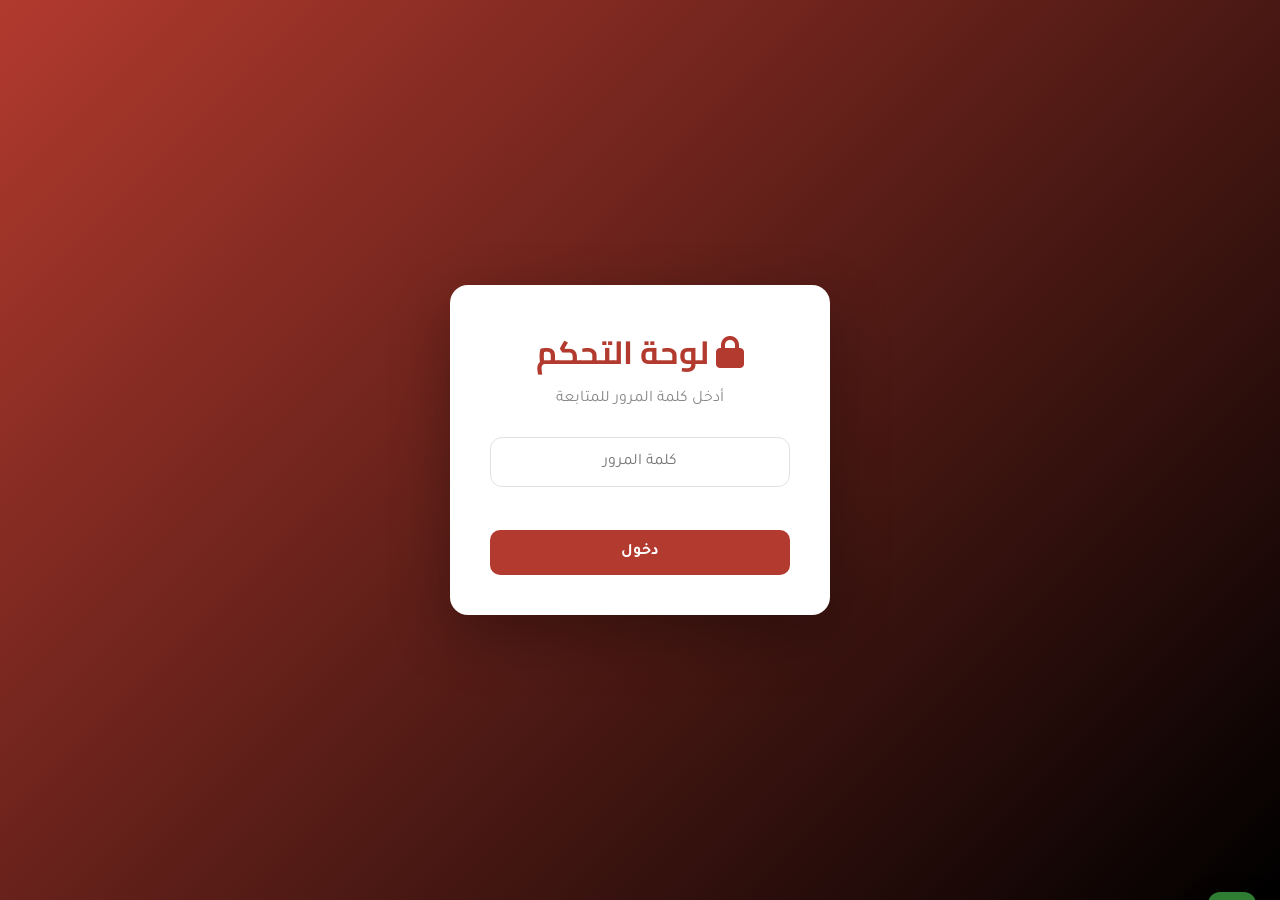
<file: admin.html>
<!DOCTYPE html>
<!--
  =========================================================
  admin.html — لوحة تحكم العميل (مستقلة)
  - دخول بكلمة سر
  - تعديل: الاسم، النصوص، الألوان، الأطباق، الساعات، الآراء، التواصل
  - الحفظ في localStorage (لكل نوع على حدة)
  ملاحظة أمنية: كلمة السر هنا للعرض فقط (تحقق من جهة العميل).
  للحماية الحقيقية يلزم خادم/قاعدة بيانات.
  =========================================================
-->
<html lang="ar" dir="rtl">
<head>
  <meta charset="UTF-8" />
  <meta name="viewport" content="width=device-width, initial-scale=1.0" />
  <title>لوحة التحكم</title>
  <link rel="preconnect" href="https://fonts.googleapis.com" />
  <link href="https://fonts.googleapis.com/css2?family=Cairo:wght@600;800;900&family=Tajawal:wght@400;500;700&display=swap" rel="stylesheet" />
  <link rel="stylesheet" href="https://cdnjs.cloudflare.com/ajax/libs/font-awesome/6.5.1/css/all.min.css" />
  <style>
    /* ----- تنسيقات خاصة بلوحة التحكم ----- */
    :root { --p:#B23A2E; --a:#E2A53D; --bg:#f3f4f6; --card:#fff; --line:#e2e2e2; }
    * { margin:0; padding:0; box-sizing:border-box; }
    body { font-family:'Tajawal',sans-serif; background:var(--bg); color:#222; line-height:1.7; }
    h1,h2,h3 { font-family:'Cairo',sans-serif; }
    .wrap { max-width: 900px; margin-inline:auto; padding: 1.5rem; }

    /* شاشة الدخول */
    .login-screen {
      min-height:100vh; display:grid; place-items:center;
      background: linear-gradient(135deg,var(--p),#000);
    }
    .login-box {
      background:#fff; padding:2.5rem; border-radius:18px; width:min(90%,380px);
      box-shadow:0 20px 60px rgba(0,0,0,.3); text-align:center;
    }
    .login-box h1 { color:var(--p); margin-bottom:.4rem; }
    .login-box p { color:#888; margin-bottom:1.5rem; }
    .login-box input {
      width:100%; padding:.9rem 1.1rem; font-family:'Tajawal'; font-size:1rem;
      border:1.5px solid var(--line); border-radius:12px; margin-bottom:1rem; text-align:center;
    }
    .login-box input:focus { outline:none; border-color:var(--p); }
    .login-err { color:#c62828; font-size:.9rem; min-height:1.2rem; margin-bottom:.5rem; }

    /* الأزرار */
    .btn { display:inline-flex; align-items:center; gap:.5rem; padding:.8rem 1.4rem; border:none;
      border-radius:10px; font-family:'Tajawal'; font-weight:700; font-size:1rem; cursor:pointer; transition:.2s; }
    .btn-p { background:var(--p); color:#fff; }
    .btn-p:hover { filter:brightness(1.08); }
    .btn-o { background:transparent; color:var(--p); border:1.5px solid var(--p); }
    .btn-o:hover { background:var(--p); color:#fff; }
    .btn-sm { padding:.45rem .8rem; font-size:.85rem; }
    .btn-danger { background:#fde8e8; color:#c62828; }
    .btn-danger:hover { background:#c62828; color:#fff; }

    /* الهيدر */
    .admin-head {
      background:#fff; border-bottom:1px solid var(--line); position:sticky; top:0; z-index:10;
      display:flex; justify-content:space-between; align-items:center; padding:1rem 1.5rem; flex-wrap:wrap; gap:1rem;
    }
    .admin-head h1 { font-size:1.3rem; color:var(--p); display:flex; align-items:center; gap:.5rem; }
    .head-actions { display:flex; gap:.6rem; flex-wrap:wrap; }

    /* اختيار النوع */
    .type-tabs { display:flex; gap:.5rem; margin:1.5rem 0; flex-wrap:wrap; }
    .type-tab { padding:.6rem 1.2rem; border:1.5px solid var(--line); background:#fff; border-radius:10px;
      cursor:pointer; font-family:'Tajawal'; font-weight:700; transition:.2s; }
    .type-tab.active { background:var(--p); color:#fff; border-color:var(--p); }

    /* البطاقات والحقول */
    .card { background:var(--card); border-radius:14px; padding:1.5rem; margin-bottom:1.2rem; box-shadow:0 4px 14px rgba(0,0,0,.05); }
    .card h2 { font-size:1.15rem; margin-bottom:1rem; color:#333; display:flex; align-items:center; gap:.5rem; border-bottom:1px solid var(--line); padding-bottom:.7rem; }
    .field { margin-bottom:1rem; }
    .field label { display:block; font-weight:700; margin-bottom:.35rem; font-size:.92rem; }
    .field input, .field textarea, .field select {
      width:100%; padding:.7rem .9rem; font-family:'Tajawal'; font-size:.95rem;
      border:1.5px solid var(--line); border-radius:10px; background:#fafafa;
    }
    .field input:focus, .field textarea:focus, .field select:focus { outline:none; border-color:var(--p); background:#fff; }
    .grid-2 { display:grid; grid-template-columns:1fr 1fr; gap:1rem; }
    .grid-4 { display:grid; grid-template-columns:repeat(4,1fr); gap:1rem; }
    input[type="color"] { height:46px; padding:4px; cursor:pointer; }

    /* صفوف ديناميكية (أطباق/ساعات/آراء) */
    .row-item { border:1px dashed var(--line); border-radius:12px; padding:1rem; margin-bottom:.9rem; position:relative; background:#fafafa; }
    .row-item .remove { position:absolute; top:.6rem; left:.6rem; }

    .hint { background:#fff8e6; border-right:4px solid var(--a); padding:.8rem 1rem; border-radius:8px; font-size:.9rem; margin-bottom:1.2rem; }
    .toast {
      position:fixed; bottom:24px; right:24px; background:#2e7d32; color:#fff;
      padding:1rem 1.5rem; border-radius:12px; box-shadow:0 10px 30px rgba(0,0,0,.25);
      transform:translateY(150%); transition:transform .4s ease; z-index:100; font-weight:700;
    }
    .toast.show { transform:translateY(0); }

    @media (max-width:600px){ .grid-2,.grid-4 { grid-template-columns:1fr; } }
  </style>
</head>
<body>

  <!-- ============ شاشة الدخول ============ -->
  <div class="login-screen" id="loginScreen">
    <div class="login-box">
      <h1><i class="fa-solid fa-lock"></i> لوحة التحكم</h1>
      <p>أدخل كلمة المرور للمتابعة</p>
      <input type="password" id="pwInput" placeholder="كلمة المرور" />
      <div class="login-err" id="loginErr"></div>
      <button class="btn btn-p" style="width:100%; justify-content:center;" id="loginBtn">دخول</button>
    </div>
  </div>

  <!-- ============ لوحة التحكم (مخفية حتى الدخول) ============ -->
  <div id="dashboard" style="display:none;">
    <div class="admin-head">
      <h1><i class="fa-solid fa-gear"></i> لوحة التحكم</h1>
      <div class="head-actions">
        <a href="index.html" target="_blank" class="btn btn-o"><i class="fa-solid fa-eye"></i> معاينة الصفحة</a>
        <button class="btn btn-danger btn-sm" id="resetBtn"><i class="fa-solid fa-rotate-left"></i> استعادة الافتراضي</button>
        <button class="btn btn-p" id="saveBtn"><i class="fa-solid fa-floppy-disk"></i> حفظ التعديلات</button>
      </div>
    </div>

    <div class="wrap">
      <div class="hint">
        <i class="fa-solid fa-circle-info"></i>
        اختر النوع الذي تريد تعديله، عدّل الحقول، ثم اضغط <b>حفظ التعديلات</b>. التعديلات تُحفظ في متصفحك (localStorage).
      </div>

      <!-- اختيار النوع -->
      <div class="type-tabs" id="typeTabs">
        <button class="type-tab active" data-type="restaurant">🍽️ مطعم</button>
        <button class="type-tab" data-type="cafe">☕ كافيه</button>
        <button class="type-tab" data-type="bakery">🥐 مخبز</button>
      </div>

      <!-- معلومات عامة -->
      <div class="card">
        <h2><i class="fa-solid fa-store"></i> معلومات عامة</h2>
        <div class="grid-2">
          <div class="field"><label>اسم النشاط (عربي)</label><input id="f_name" /></div>
          <div class="field"><label>اسم النشاط (English)</label><input id="f_name_en" /></div>
        </div>
        <div class="grid-2">
          <div class="field"><label>نص الشعار (عربي)</label><input id="f_logoText" /></div>
          <div class="field"><label>نص الشعار (English)</label><input id="f_logoText_en" /></div>
        </div>
        <div class="grid-2">
          <div class="field"><label>الشعار التعريفي (عربي)</label><input id="f_tagline" /></div>
          <div class="field"><label>الشعار التعريفي (English)</label><input id="f_tagline_en" /></div>
        </div>
        <div class="grid-2">
          <div class="field"><label>نبذة (عربي)</label><textarea id="f_about" rows="2"></textarea></div>
          <div class="field"><label>نبذة (English)</label><textarea id="f_about_en" rows="2"></textarea></div>
        </div>
        <div class="grid-2">
          <div class="field"><label>رقم واتساب (دولي بدون +)</label><input id="f_phone" placeholder="966500000000" /></div>
          <div class="field"><label>رابط Formspree</label><input id="f_formspree" placeholder="https://formspree.io/f/xxxx" /></div>
        </div>
        <div class="grid-2">
          <div class="field"><label>العنوان (عربي)</label><input id="f_address" /></div>
          <div class="field"><label>العنوان (English)</label><input id="f_address_en" /></div>
        </div>
        <div class="field"><label>موقع الخريطة (نص بحث Google Maps)</label><input id="f_mapQuery" placeholder="مثال: King Fahd Road Riyadh" /></div>
      </div>

      <!-- الألوان -->
      <div class="card">
        <h2><i class="fa-solid fa-palette"></i> الألوان</h2>
        <div class="grid-4">
          <div class="field"><label>الأساسي</label><input type="color" id="f_primary" /></div>
          <div class="field"><label>التمييز</label><input type="color" id="f_accent" /></div>
          <div class="field"><label>الخلفية</label><input type="color" id="f_bg" /></div>
          <div class="field"><label>النص</label><input type="color" id="f_text" /></div>
        </div>
      </div>

      <!-- روابط التواصل -->
      <div class="card">
        <h2><i class="fa-solid fa-share-nodes"></i> روابط التواصل</h2>
        <div class="grid-2">
          <div class="field"><label><i class="fa-brands fa-facebook"></i> فيسبوك</label><input id="f_facebook" /></div>
          <div class="field"><label><i class="fa-brands fa-instagram"></i> إنستقرام</label><input id="f_instagram" /></div>
        </div>
        <div class="field"><label><i class="fa-brands fa-tiktok"></i> تيك توك</label><input id="f_tiktok" /></div>
      </div>

      <!-- أوقات العمل -->
      <div class="card">
        <h2><i class="fa-solid fa-clock"></i> أوقات العمل</h2>
        <div id="hoursContainer"></div>
        <button class="btn btn-o btn-sm" id="addHour"><i class="fa-solid fa-plus"></i> إضافة يوم</button>
      </div>

      <!-- الأطباق -->
      <div class="card">
        <h2><i class="fa-solid fa-utensils"></i> الأطباق</h2>
        <div id="dishesContainer"></div>
        <button class="btn btn-o btn-sm" id="addDish"><i class="fa-solid fa-plus"></i> إضافة طبق</button>
      </div>

      <!-- المعرض -->
      <div class="card">
        <h2><i class="fa-solid fa-images"></i> معرض الصور</h2>
        <div id="galleryContainer"></div>
        <button class="btn btn-o btn-sm" id="addGallery"><i class="fa-solid fa-plus"></i> إضافة صورة</button>
      </div>

      <!-- الآراء -->
      <div class="card">
        <h2><i class="fa-solid fa-comments"></i> آراء العملاء</h2>
        <div id="reviewsContainer"></div>
        <button class="btn btn-o btn-sm" id="addReview"><i class="fa-solid fa-plus"></i> إضافة رأي</button>
      </div>
    </div>
  </div>

  <div class="toast" id="toast"></div>

  <script>
  /* =========================================================
     منطق لوحة التحكم
     ========================================================= */
  const PASSWORD = "admin123";              // ← غيّر كلمة السر هنا
  const VALID_TYPES = ["restaurant","cafe","bakery"];
  let currentType = "restaurant";
  let working = {};                          // البيانات الجاري تعديلها

  /* ---------- الدخول ---------- */
  const loginBtn = document.getElementById("loginBtn");
  const pwInput  = document.getElementById("pwInput");

  function tryLogin() {
    if (pwInput.value === PASSWORD) {
      sessionStorage.setItem("admin_ok", "1");
      showDashboard();
    } else {
      document.getElementById("loginErr").textContent = "كلمة المرور غير صحيحة";
    }
  }
  loginBtn.addEventListener("click", tryLogin);
  pwInput.addEventListener("keydown", e => { if (e.key === "Enter") tryLogin(); });

  // إبقاء الجلسة مفتوحة لو سبق الدخول
  if (sessionStorage.getItem("admin_ok") === "1") showDashboard();

  function showDashboard() {
    document.getElementById("loginScreen").style.display = "none";
    document.getElementById("dashboard").style.display = "block";
    initTabs();
    loadType(currentType);
  }

  /* ---------- تبويبات النوع ---------- */
  function initTabs() {
    document.querySelectorAll(".type-tab").forEach(tab => {
      tab.addEventListener("click", () => {
        document.querySelector(".type-tab.active").classList.remove("active");
        tab.classList.add("active");
        currentType = tab.dataset.type;
        loadType(currentType);
      });
    });
  }

  /* ---------- تحميل بيانات نوع معيّن ---------- */
  async function loadType(type) {
    // localStorage أولاً ثم data.json
    const saved = localStorage.getItem("menuData_" + type);
    if (saved) {
      try { working = JSON.parse(saved); fillForm(); return; } catch(e){}
    }
    try {
      const res = await fetch("data.json", { cache:"no-store" });
      const all = await res.json();
      working = all[type] || {};
    } catch(e) {
      working = {};
      showToast("تعذّر جلب data.json — املأ الحقول يدوياً.", true);
    }
    fillForm();
  }

  /* ---------- ملء الحقول من البيانات ---------- */
  function fillForm() {
    const g = id => document.getElementById(id);
    g("f_name").value         = working.name || "";
    g("f_name_en").value      = working.name_en || "";
    g("f_logoText").value     = working.logoText || "";
    g("f_logoText_en").value  = working.logoText_en || "";
    g("f_tagline").value      = working.tagline || "";
    g("f_tagline_en").value   = working.tagline_en || "";
    g("f_about").value        = working.about || "";
    g("f_about_en").value     = working.about_en || "";
    g("f_phone").value        = working.phone || "";
    g("f_formspree").value    = working.formspree || "";
    g("f_address").value      = working.address || "";
    g("f_address_en").value   = working.address_en || "";
    g("f_mapQuery").value     = working.mapQuery || "";

    const c = working.colors || {};
    g("f_primary").value = c.primary || "#B23A2E";
    g("f_accent").value  = c.accent  || "#E2A53D";
    g("f_bg").value      = c.bg      || "#FBF6EE";
    g("f_text").value    = c.text    || "#2B2118";

    const s = working.social || {};
    g("f_facebook").value  = s.facebook || "";
    g("f_instagram").value = s.instagram || "";
    g("f_tiktok").value    = s.tiktok || "";

    renderHours(working.hours || []);
    renderDishes(working.dishes || []);
    renderGallery(working.gallery || []);
    renderReviews(working.reviews || []);
  }

  /* ---------- صفوف أوقات العمل ---------- */
  function renderHours(hours) {
    const c = document.getElementById("hoursContainer");
    c.innerHTML = "";
    hours.forEach(h => c.appendChild(hourRow(h)));
  }
  function hourRow(h = {}) {
    const div = document.createElement("div");
    div.className = "row-item hour-row";
    div.innerHTML = `
      <button class="btn btn-danger btn-sm remove" title="حذف"><i class="fa-solid fa-trash"></i></button>
      <div class="grid-2">
        <div class="field"><label>اليوم (عربي)</label><input class="h-day" value="${h.day || ""}" /></div>
        <div class="field"><label>اليوم (English)</label><input class="h-day-en" value="${h.day_en || ""}" /></div>
      </div>
      <div class="grid-2">
        <div class="field"><label>الوقت (عربي)</label><input class="h-time" value="${h.time || ""}" /></div>
        <div class="field"><label>الوقت (English)</label><input class="h-time-en" value="${h.time_en || ""}" /></div>
      </div>`;
    div.querySelector(".remove").onclick = () => div.remove();
    return div;
  }
  document.getElementById("addHour").onclick = () =>
    document.getElementById("hoursContainer").appendChild(hourRow());

  /* ---------- صفوف الأطباق ---------- */
  function renderDishes(dishes) {
    const c = document.getElementById("dishesContainer");
    c.innerHTML = "";
    dishes.forEach(d => c.appendChild(dishRow(d)));
  }
  function dishRow(d = {}) {
    const div = document.createElement("div");
    div.className = "row-item dish-row";
    div.innerHTML = `
      <button class="btn btn-danger btn-sm remove" title="حذف"><i class="fa-solid fa-trash"></i></button>
      <div class="grid-2">
        <div class="field"><label>اسم الطبق (عربي)</label><input class="d-name" value="${d.name || ""}" /></div>
        <div class="field"><label>اسم الطبق (English)</label><input class="d-name-en" value="${d.name_en || ""}" /></div>
      </div>
      <div class="grid-2">
        <div class="field"><label>الوصف (عربي)</label><input class="d-desc" value="${d.desc || ""}" /></div>
        <div class="field"><label>الوصف (English)</label><input class="d-desc-en" value="${d.desc_en || ""}" /></div>
      </div>
      <div class="grid-2">
        <div class="field"><label>السعر (ر.س)</label><input class="d-price" type="number" value="${d.price || 0}" /></div>
        <div class="field"><label>رابط الصورة</label><input class="d-img" value="${d.img || ""}" placeholder="https://..." /></div>
      </div>
      <div class="grid-4">
        <div class="field" style="grid-column:span 2;"><label>الموسم</label>
          <select class="d-season">
            <option value="all" ${d.season==="all"?"selected":""}>كل المواسم</option>
            <option value="summer" ${d.season==="summer"?"selected":""}>صيفي</option>
            <option value="winter" ${d.season==="winter"?"selected":""}>شتوي</option>
          </select>
        </div>
        <div class="field"><label>وسم (عربي)</label><input class="d-tag" value="${d.tag || ""}" placeholder="الأكثر طلباً" /></div>
        <div class="field"><label>وسم (English)</label><input class="d-tag-en" value="${d.tag_en || ""}" placeholder="Best Seller" /></div>
      </div>`;
    div.querySelector(".remove").onclick = () => div.remove();
    return div;
  }
  document.getElementById("addDish").onclick = () =>
    document.getElementById("dishesContainer").appendChild(dishRow());

  /* ---------- صفوف المعرض ---------- */
  function renderGallery(items) {
    const c = document.getElementById("galleryContainer");
    c.innerHTML = "";
    items.forEach(g => c.appendChild(galleryRow(g)));
  }
  function galleryRow(g = {}) {
    const div = document.createElement("div");
    div.className = "row-item gallery-row";
    div.innerHTML = `
      <button class="btn btn-danger btn-sm remove" title="حذف"><i class="fa-solid fa-trash"></i></button>
      <div class="field"><label>رابط الصورة</label><input class="g-img" value="${g.img || ""}" placeholder="https://..." /></div>
      <div class="grid-2">
        <div class="field"><label>التعليق (عربي)</label><input class="g-cap" value="${g.caption || ""}" /></div>
        <div class="field"><label>التعليق (English)</label><input class="g-cap-en" value="${g.caption_en || ""}" /></div>
      </div>`;
    div.querySelector(".remove").onclick = () => div.remove();
    return div;
  }
  document.getElementById("addGallery").onclick = () =>
    document.getElementById("galleryContainer").appendChild(galleryRow());

  /* ---------- صفوف الآراء ---------- */
  function renderReviews(reviews) {
    const c = document.getElementById("reviewsContainer");
    c.innerHTML = "";
    reviews.forEach(r => c.appendChild(reviewRow(r)));
  }
  function reviewRow(r = {}) {
    const div = document.createElement("div");
    div.className = "row-item review-row";
    div.innerHTML = `
      <button class="btn btn-danger btn-sm remove" title="حذف"><i class="fa-solid fa-trash"></i></button>
      <div class="grid-2">
        <div class="field"><label>الاسم</label><input class="r-name" value="${r.name || ""}" /></div>
        <div class="field"><label>التقييم (1-5)</label><input class="r-stars" type="number" min="1" max="5" value="${r.stars || 5}" /></div>
      </div>
      <div class="grid-2">
        <div class="field"><label>النص (عربي)</label><textarea class="r-text" rows="2">${r.text || ""}</textarea></div>
        <div class="field"><label>النص (English)</label><textarea class="r-text-en" rows="2">${r.text_en || ""}</textarea></div>
      </div>`;
    div.querySelector(".remove").onclick = () => div.remove();
    return div;
  }
  document.getElementById("addReview").onclick = () =>
    document.getElementById("reviewsContainer").appendChild(reviewRow());

  /* ---------- جمع البيانات من الحقول ---------- */
  function collectForm() {
    const g = id => document.getElementById(id).value.trim();

    const hours = [...document.querySelectorAll(".hour-row")].map(row => ({
      day:     row.querySelector(".h-day").value.trim(),
      day_en:  row.querySelector(".h-day-en").value.trim(),
      time:    row.querySelector(".h-time").value.trim(),
      time_en: row.querySelector(".h-time-en").value.trim()
    })).filter(h => h.day || h.time);

    const dishes = [...document.querySelectorAll(".dish-row")].map(row => ({
      name:    row.querySelector(".d-name").value.trim(),
      name_en: row.querySelector(".d-name-en").value.trim(),
      desc:    row.querySelector(".d-desc").value.trim(),
      desc_en: row.querySelector(".d-desc-en").value.trim(),
      price:   Number(row.querySelector(".d-price").value) || 0,
      img:     row.querySelector(".d-img").value.trim(),
      season:  row.querySelector(".d-season").value,
      tag:     row.querySelector(".d-tag").value.trim(),
      tag_en:  row.querySelector(".d-tag-en").value.trim()
    })).filter(d => d.name);

    const gallery = [...document.querySelectorAll(".gallery-row")].map(row => ({
      img:        row.querySelector(".g-img").value.trim(),
      caption:    row.querySelector(".g-cap").value.trim(),
      caption_en: row.querySelector(".g-cap-en").value.trim()
    })).filter(g => g.img);

    const reviews = [...document.querySelectorAll(".review-row")].map(row => ({
      name:    row.querySelector(".r-name").value.trim(),
      stars:   Number(row.querySelector(".r-stars").value) || 5,
      text:    row.querySelector(".r-text").value.trim(),
      text_en: row.querySelector(".r-text-en").value.trim()
    })).filter(r => r.name);

    return {
      ...working,
      id: currentType,
      name: g("f_name"), name_en: g("f_name_en"),
      logoText: g("f_logoText"), logoText_en: g("f_logoText_en"),
      tagline: g("f_tagline"), tagline_en: g("f_tagline_en"),
      about: g("f_about"), about_en: g("f_about_en"),
      phone: g("f_phone"), formspree: g("f_formspree"),
      address: g("f_address"), address_en: g("f_address_en"), mapQuery: g("f_mapQuery"),
      colors: { primary: g("f_primary"), accent: g("f_accent"), bg: g("f_bg"), text: g("f_text") },
      social: { facebook: g("f_facebook"), instagram: g("f_instagram"), tiktok: g("f_tiktok") },
      hours, dishes, gallery, reviews
    };
  }

  /* ---------- الحفظ ---------- */
  document.getElementById("saveBtn").onclick = () => {
    const data = collectForm();
    localStorage.setItem("menuData_" + currentType, JSON.stringify(data));
    working = data;
    showToast("✅ تم حفظ التعديلات بنجاح");
  };

  /* ---------- استعادة الافتراضي (لهذا النوع) ---------- */
  document.getElementById("resetBtn").onclick = () => {
    if (!confirm("سيتم حذف تعديلاتك لهذا النوع والرجوع للبيانات الأصلية. متأكد؟")) return;
    localStorage.removeItem("menuData_" + currentType);
    loadType(currentType);
    showToast("↩️ تمت استعادة البيانات الافتراضية");
  };

  /* ---------- رسالة منبثقة ---------- */
  function showToast(msg, isError) {
    const t = document.getElementById("toast");
    t.textContent = msg;
    t.style.background = isError ? "#c62828" : "#2e7d32";
    t.classList.add("show");
    setTimeout(() => t.classList.remove("show"), 2800);
  }
  </script>
</body>
</html>
</file>
